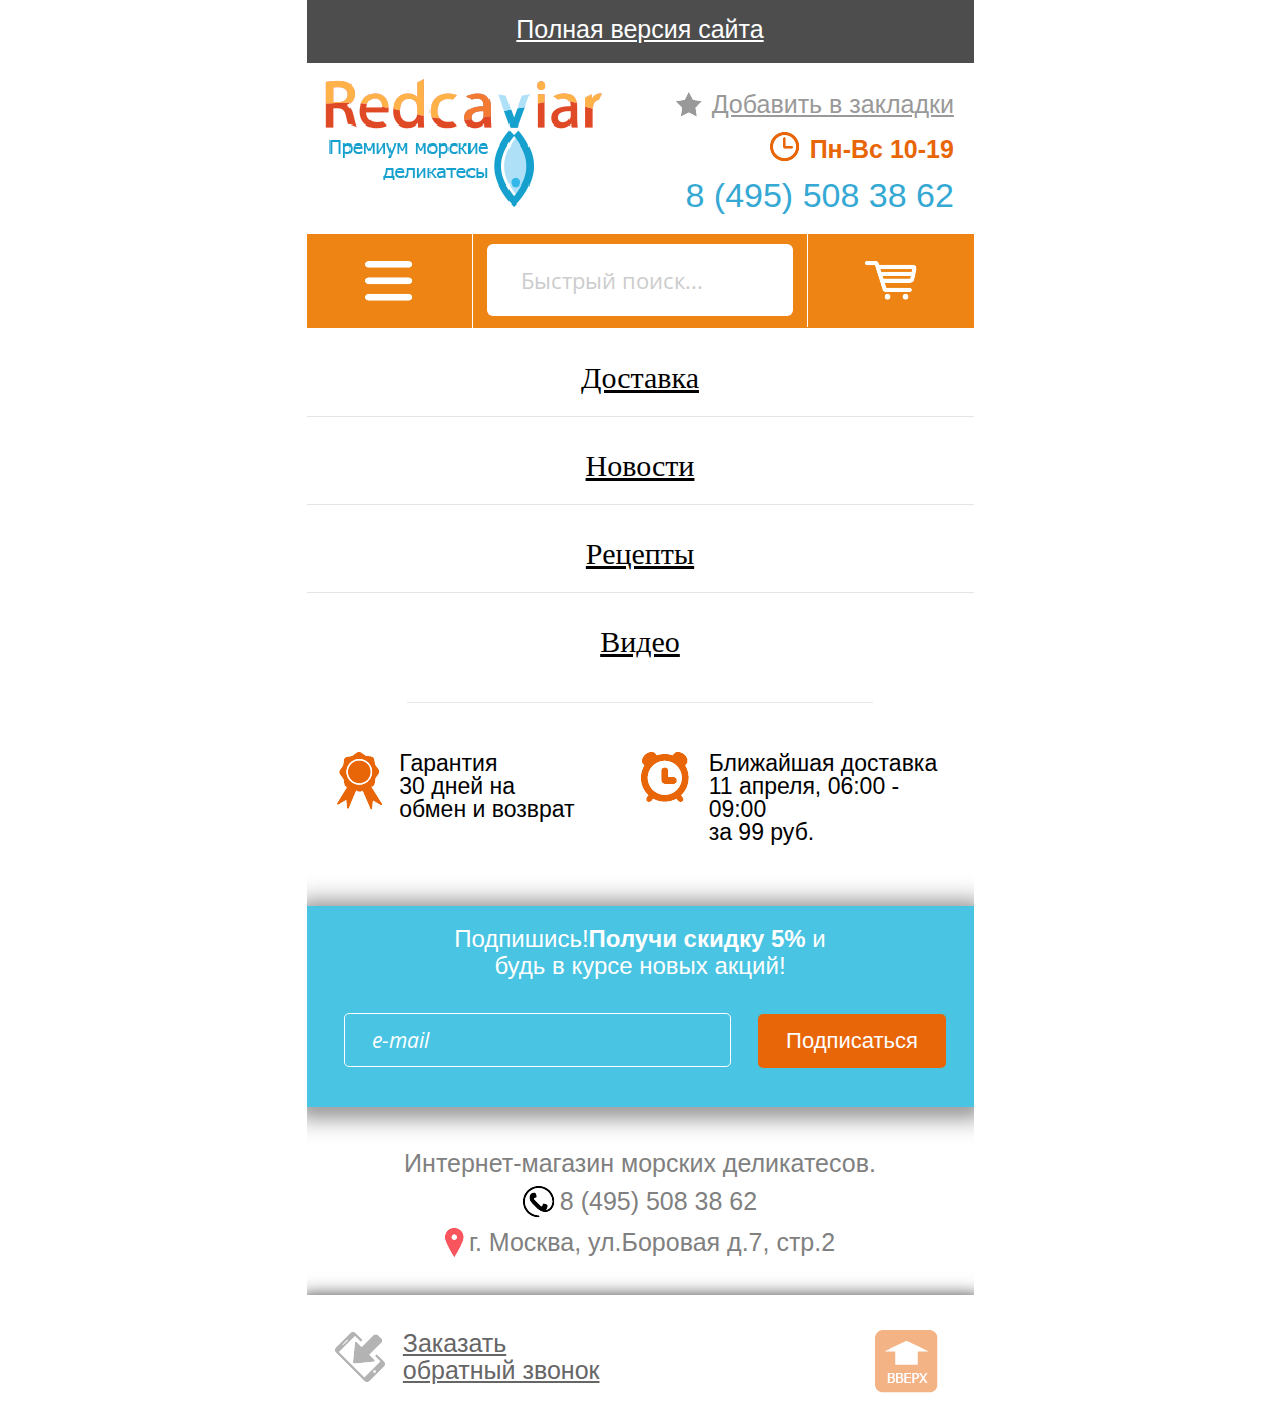
<file: index.html>
<!DOCTYPE html>
<html xmlns="http://www.w3.org/1999/xhtml">
<head>
    <meta http-equiv="Content-Type" content="text/html; charset=utf-8" />
    <meta name="description" content="" />
    <meta name="keywords" content="" />
    <meta name="viewport" content="width=device-width, initial-scale=1">
    <title></title>
    <link rel="stylesheet" type="text/css" href="css/reset.css" media="all" />
    <link rel="stylesheet" type="text/css" href="css/slick-theme.css" media="all" />
    <link rel="stylesheet" type="text/css" href="css/slick.css" media="all" />
    <link rel="stylesheet" type="text/css" href="css/style.css" media="all" />

    <link href='http://fonts.googleapis.com/css?family=Open+Sans:400italic,400,700&subset=cyrillic,latin' rel='stylesheet' type='text/css'>

    <script src="js/jquery-1.10.0.min.js" type="text/javascript"></script>

    <script src="js/selectivizr-min.js" type="text/javascript"></script>

    <link rel="stylesheet" type="text/css" href="css/jquery.znice.css" media="all" />
    <script src="js/jquery.validate.min.js" type="text/javascript"></script>
    <script src="js/jquery.znice.validate.js" type="text/javascript"></script>
    <script src="js/jquery.znice.js" type="text/javascript"></script>

    <link rel="stylesheet" type="text/css" href="fancybox/jquery.fancybox.css" media="all" />
    <script src="fancybox/jquery.fancybox.js" type="text/javascript"></script>

    <script src="js/slick.js" type="text/javascript"></script>
     <script src="js/scr.js" type="text/javascript"></script>

    <!--[if lt IE 9]>
        <script>
        document.createElement('header');
        document.createElement('nav');
        document.createElement('section');
        document.createElement('article');
        document.createElement('aside');
        document.createElement('footer');
        document.createElement('time');
        </script>
        <script src="js/pie.js" type="text/javascript"></script>
    <![endif]-->

    <!--[if lt IE 8]><script src="js/oldie/warning.js"></script><script>window.onload=function(){e("js/oldie/")}</script><![endif]-->
</head>
<body>
    <!---BEGIN HEADER -->
    <header class="header">
        <div class="mbox">
            <div class="header-wrap">
                <div class="header-full-version">
                    <a href="#">Полная версия сайта</a>
                </div>
                <div class="header-middle-row cfix">
                    <div class="header-middle-item">
                        <a href="#">
                            <img src="images/header-logo.png" alt="">
                        </a>
                    </div>
                    <div class="header-middle-item">
                        <div class="header-middle-item-top">
                            <a href="#" onclick="return add_favorite(this);">
                                <span><img src="images/header-star.png" alt=""></span>Добавить в закладки
                            </a>
                        </div>
                        <div class="header-middle-item-middle">
                            <span><img src="images/header-item-time.png" alt=""></span>Пн-Вс&nbsp;10-19
                        </div>
                        <div class="header-middle-item-bottom">
                            <a href="tel:84955083862">8&nbsp;(495)&nbsp;508&nbsp;38&nbsp;62</a>
                        </div>
                    </div>
                </div>
                <div class="header-menu">
                    <div class="header-menu-wrap">
                        <div class="header-menu-row cfix">
                            <div class="header-menu-button">
                                <a href="#">
                                    <img src="images/header-menu-butter.png" alt="">
                                </a>
                            </div>
                            <div class="header-menu-search">
                                <div class="header-menu-search-wrap">
                                    <input type="text" placeholder="Быстрый поиск...">
                                </div>
                            </div>
                            <div class="header-menu-cart">
                                <a href="#">
                                    <img src="images/header-menu-cart.png" height="39" width="52" alt="">
                                </a>
                            </div>
                        </div>
                        <div class="header-menu-main">
                            <div class="header-menu-main-wrap">
                                <ul>
                                    <li class="has-submenu">
                                        <a href="#">
                                            <span>Икра</span>
                                        </a>
                                        <ul class="sub-menu">
                                            <li><a href="#">Живая рыба</a></li>
                                            <li><a href="#">Живые раки</a></li>
                                            <li><a href="#">Краб</a></li>
                                            <li><a href="#">Лангустины</a></li>
                                            <li><a href="#">Омар</a></li>
                                            <li><a href="#">Омар</a></li>
                                            <li><a href="#">Омар</a></li>
                                            <li><a href="#">Омар</a></li>
                                            <li><a href="#">Омар</a></li>
                                            <li><a href="#">Омар</a></li>
                                            <li><a href="#">Омар</a></li>
                                            <li><a href="#">Омар</a></li>
                                        </ul>
                                    </li>
                                    <li class="has-submenu">
                                        <a href="#">
                                            <span>Рыба</span>
                                        </a>
                                        <ul class="sub-menu">
                                            <li><a href="#">2Живая рыба</a></li>
                                            <li><a href="#">2Живые раки</a></li>
                                            <li><a href="#">2Краб</a></li>
                                            <li><a href="#">2Лангустины</a></li>
                                            <li><a href="#">2Омар</a></li>
                                        </ul>
                                    </li>
                                    <li class="has-submenu">
                                        <a href="#">
                                            <span>Живая продукция</span>
                                        </a>
                                        <ul class="sub-menu">
                                            <li><a href="#">3Живая рыба</a></li>
                                            <li><a href="#">3Живые раки</a></li>
                                            <li><a href="#">3Краб</a></li>
                                            <li><a href="#">3Лангустины</a></li>
                                            <li><a href="#">3Омар</a></li>
                                        </ul>
                                    </li>
                                    <li class="has-submenu">
                                        <a href="#">
                                            <span>Морепродукты</span>
                                        </a>
                                        <ul class="sub-menu">
                                            <li><a href="#">4Живая рыба</a></li>
                                            <li><a href="#">4Живые раки</a></li>
                                            <li><a href="#">4Краб</a></li>
                                            <li><a href="#">4Лангустины</a></li>
                                            <li><a href="#">4Омар</a></li>
                                        </ul>
                                    </li>
                                    <li>
                                        <a href="#">
                                            <span>Экзотика</span>
                                        </a>
                                    </li>
                                    <li class="has-submenu">
                                        <a href="#">
                                            <span>Аксессуары</span>
                                        </a>
                                        <ul class="sub-menu">
                                            <li><a href="#">Живая рыба</a></li>
                                            <li><a href="#">Живые раки</a></li>
                                            <li><a href="#">Краб</a></li>
                                            <li><a href="#">Лангустины</a></li>
                                            <li><a href="#">Омар</a></li>
                                        </ul>
                                    </li>
                                    <li>
                                        <a href="#">
                                            <span>Подарочный набор</span>
                                        </a>
                                    </li>
                                </ul>
                            </div>
                        </div>
                    </div>
                </div>
            </div>
        </div>
    </header>
    <!---END HEADER -->
    <div class="main mbox">
        <div class="main-href">
            <ul>
                <li><a href="#"><span>Доставка</span></a></li>
                <li><a href="#"><span>Новости</span></a></li>
                <li><a href="#"><span>Рецепты</span></a></li>
                <li><a href="#"><span>Видео</span></a></li>
            </ul>
        </div>
        <div class="clear"></div>
    </div>
    <!---BEGIN FOOTER -->
    <footer class="footer">
        <div class="mbox">
            <div class="footer-wrap">
                <div class="footer-top-line"></div>
                <div class="footer-top-desc cfix">
                    <div class="footer-top-desc-item item-1">
                        <div class="footer-top-desc-item-img"><img src="images/footer-top-desc-item-1.png"  alt=""></div>
                        <div class="footer-top-desc-item-text">
                            <p><span>Гарантия</span></p>
                            <p>30 дней на</p>
                            <p>обмен и возврат</p>
                        </div>
                    </div>
                    <div class="footer-top-desc-item item-2">
                        <div class="footer-top-desc-item-img"><img src="images/footer-top-desc-item-2.png"  alt=""></div>
                        <div class="footer-top-desc-item-text">
                            <p>Ближайшая доставка</p>
                            <p>11 апреля, 06:00 - 09:00</p>
                            <p><span>за 99 руб.</span></p>
                        </div>
                    </div>
                </div>
                <div class="footer-letter-form">
                    <div class="footer-letter-form-wrap">
                        <div class="footer-letter-form-title">
                            Подпишись!<span>Получи скидку 5%</span>
                            и будь в курсе новых акций!
                        </div>
                        <div class="footer-letter-form-main cfix">
                            <form id="">
                                <div class="footer-letter-form-input">
                                    <input type="text" placeholder="e-mail">
                                </div>
                                <div class="footer-letter-form-submit">
                                    <input type="submit" value="Подписаться">
                                </div>
                            </form>
                        </div>
                    </div>
                </div>
                <div class="footer-text-bottom">
                    <div class="footer-text-bottom-item"><span>Интернет-магазин морских деликатесов.</span></div>
                    <div class="footer-text-bottom-item">
                        <img src="images/footer-text-bottom-item-1.png" alt=""><span>8 (495) 508 38 62 </span>
                    </div>
                    <div class="footer-text-bottom-item">
                        <img src="images/footer-text-bottom-item-2.png" alt=""><span>г. Москва, ул.Боровая д.7, стр.2  </span>
                    </div>
                </div>
                <div class="footer-last-button cfix">
                    <div class="footer-last-button-item">
                        <div class="footer-last-button-call">
                            <a href="#">
                                <img src="images/footer-last-button-item-1.png"  alt="">
                                <span>Заказать<br>
                                обратный звонок</span>
                            </a>
                        </div>
                    </div>
                    <div class="footer-last-button-item">
                        <div class="footer-last-button-up">
                            <a href="#">
                                <img src="images/button-up.png"  alt="">
                            </a>
                        </div>
                    </div>
                </div>
            </div>
        </div>
    </footer>
    <!---END FOOTER -->
</body>
</html>
</file>
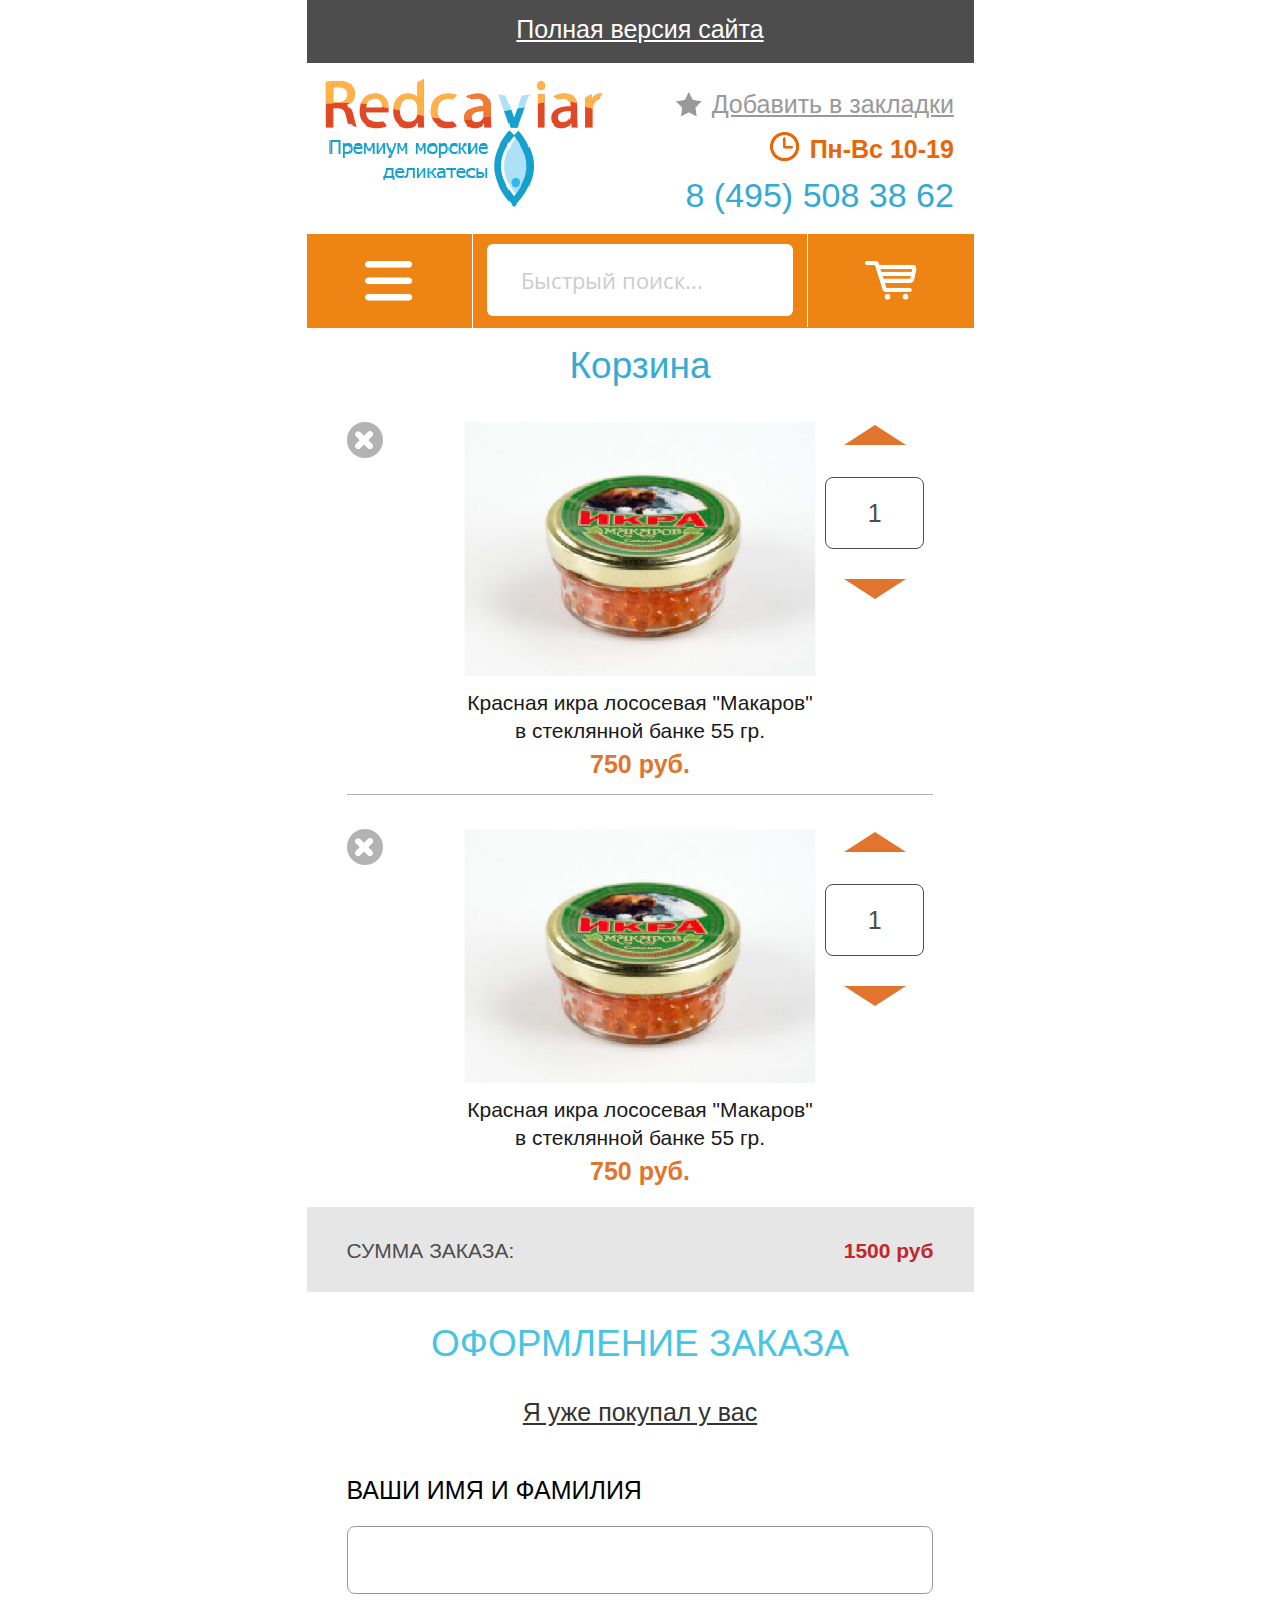
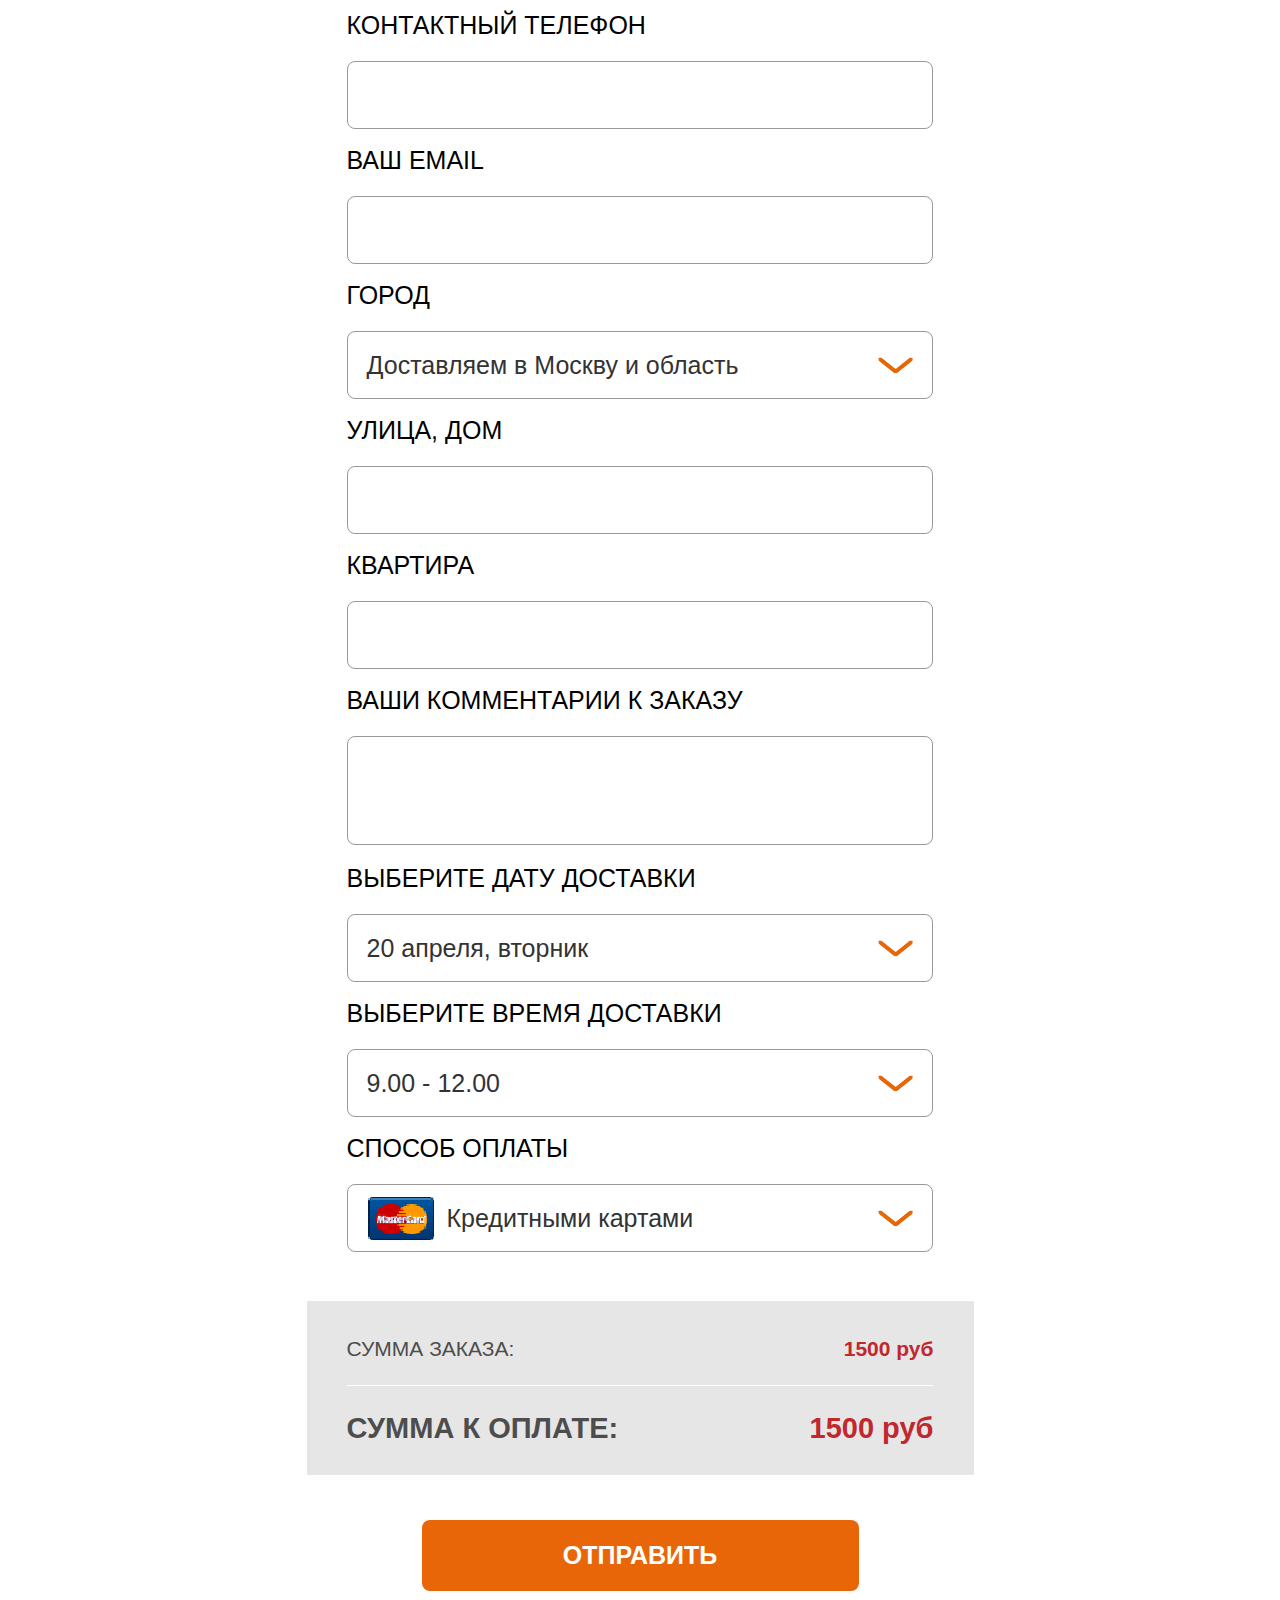
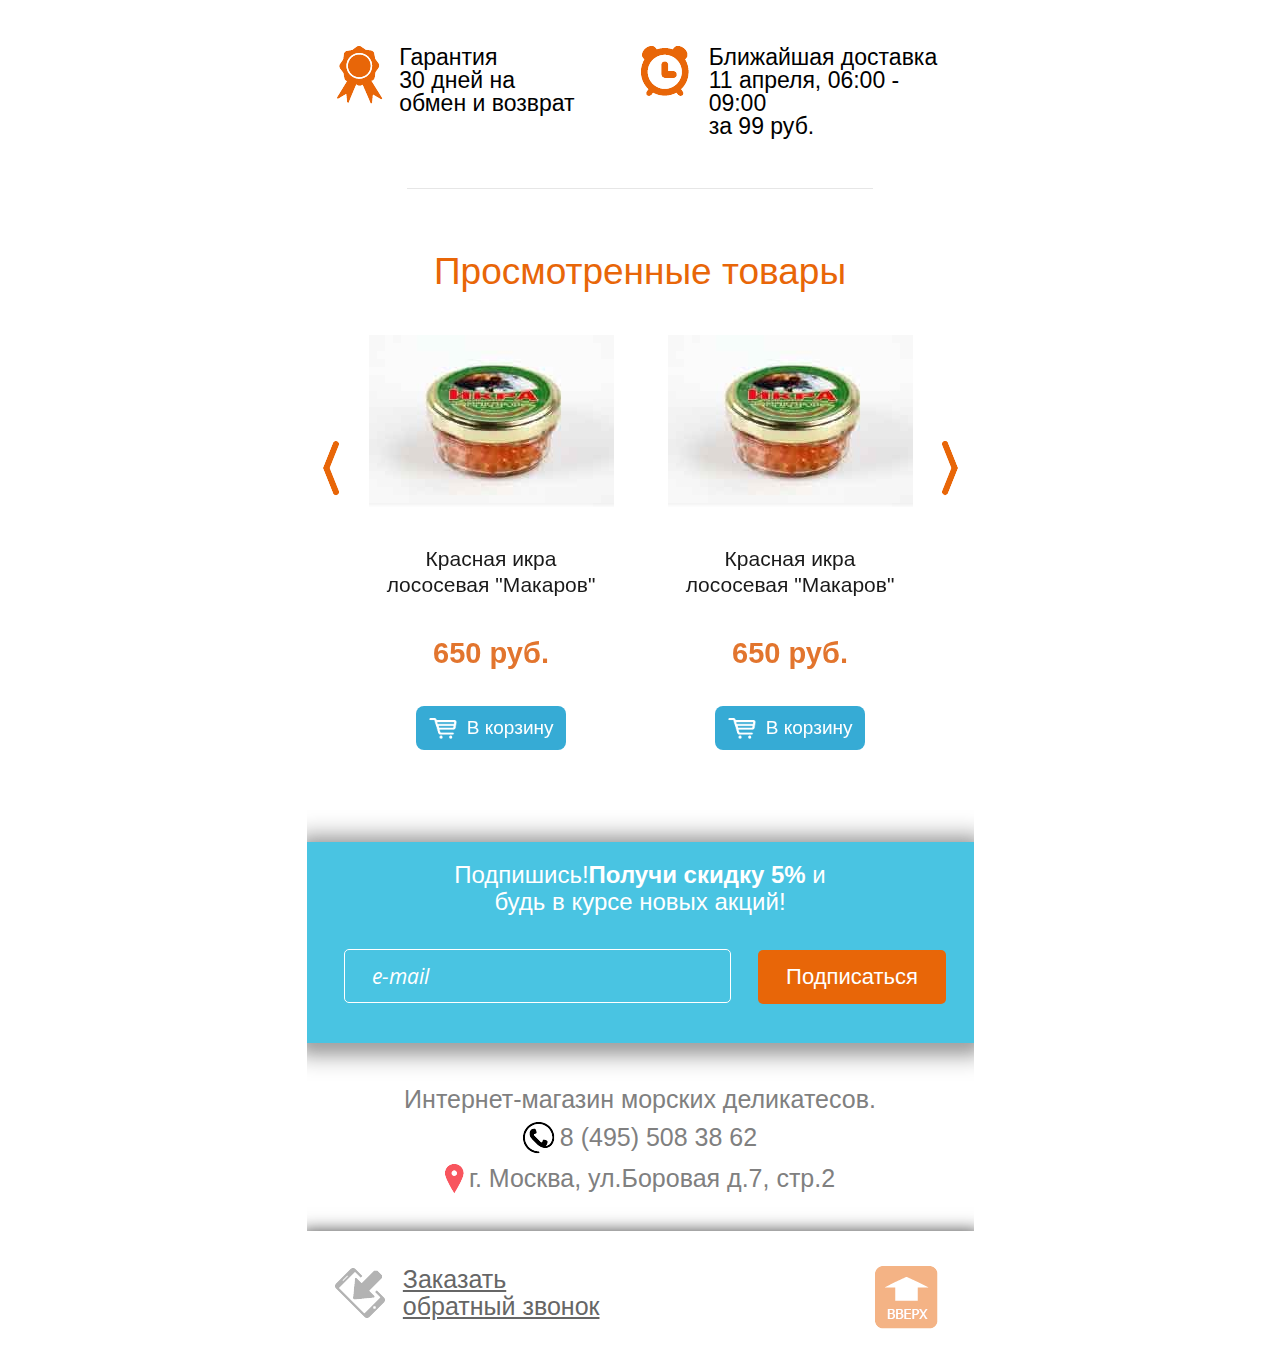
<file: bucket.html>
<!DOCTYPE html>
<html xmlns="http://www.w3.org/1999/xhtml">
<head>
    <meta http-equiv="Content-Type" content="text/html; charset=utf-8" />
    <meta name="description" content="" />
    <meta name="keywords" content="" />
    <meta name="viewport" content="width=device-width, initial-scale=1">
    <title></title>
    <link rel="stylesheet" type="text/css" href="css/reset.css" media="all" />
    <link rel="stylesheet" type="text/css" href="css/slick-theme.css" media="all" />
    <link rel="stylesheet" type="text/css" href="css/slick.css" media="all" />
    <link rel="stylesheet" type="text/css" href="css/style.css" media="all" />

    <link href='http://fonts.googleapis.com/css?family=Open+Sans:400italic,400,700&subset=cyrillic,latin' rel='stylesheet' type='text/css'>

    <script src="js/jquery-1.10.0.min.js" type="text/javascript"></script>

    <script src="js/selectivizr-min.js" type="text/javascript"></script>

    <link rel="stylesheet" type="text/css" href="css/jquery.znice.css" media="all" />
    <script src="js/jquery.validate.min.js" type="text/javascript"></script>
    <script src="js/jquery.znice.validate.js" type="text/javascript"></script>
    <script src="js/jquery.znice.js" type="text/javascript"></script>

    <link rel="stylesheet" type="text/css" href="fancybox/jquery.fancybox.css" media="all" />
    <script src="fancybox/jquery.fancybox.js" type="text/javascript"></script>

    <script src="js/slick.js" type="text/javascript"></script>
     <script src="js/scr.js" type="text/javascript"></script>

    <!--[if lt IE 9]>
        <script>
        document.createElement('header');
        document.createElement('nav');
        document.createElement('section');
        document.createElement('article');
        document.createElement('aside');
        document.createElement('footer');
        document.createElement('time');
        </script>
        <script src="js/pie.js" type="text/javascript"></script>
    <![endif]-->

    <!--[if lt IE 8]><script src="js/oldie/warning.js"></script><script>window.onload=function(){e("js/oldie/")}</script><![endif]-->
</head>
<body>
    <!---BEGIN HEADER -->
    <header class="header">
        <div class="mbox">
            <div class="header-wrap">
                <div class="header-full-version">
                    <a href="#">Полная версия сайта</a>
                </div>
                <div class="header-middle-row cfix">
                    <div class="header-middle-item">
                        <a href="#">
                            <img src="images/header-logo.png" alt="">
                        </a>
                    </div>
                    <div class="header-middle-item">
                        <div class="header-middle-item-top">
                            <a href="#" onclick="return add_favorite(this);">
                                <span><img src="images/header-star.png" alt=""></span>Добавить в закладки
                            </a>
                        </div>
                        <div class="header-middle-item-middle">
                            <span><img src="images/header-item-time.png" alt=""></span>Пн-Вс&nbsp;10-19
                        </div>
                        <div class="header-middle-item-bottom">
                            <a href="tel:84955083862">8&nbsp;(495)&nbsp;508&nbsp;38&nbsp;62</a>
                        </div>
                    </div>
                </div>
                <div class="header-menu">
                    <div class="header-menu-wrap">
                        <div class="header-menu-row cfix">
                            <div class="header-menu-button">
                                <a href="#">
                                    <img src="images/header-menu-butter.png" alt="">
                                </a>
                            </div>
                            <div class="header-menu-search">
                                <div class="header-menu-search-wrap">
                                    <input type="text" placeholder="Быстрый поиск...">
                                </div>
                            </div>
                            <div class="header-menu-cart">
                                <a href="#">
                                    <img src="images/header-menu-cart.png" height="39" width="52" alt="">
                                </a>
                            </div>
                        </div>
                        <div class="header-menu-main">
                            <div class="header-menu-main-wrap">
                                <ul>
                                    <li class="has-submenu">
                                        <a href="#">
                                            <span>Икра</span>
                                        </a>
                                        <ul class="sub-menu">
                                            <li><a href="#">Живая рыба</a></li>
                                            <li><a href="#">Живые раки</a></li>
                                            <li><a href="#">Краб</a></li>
                                            <li><a href="#">Лангустины</a></li>
                                            <li><a href="#">Омар</a></li>
                                            <li><a href="#">Омар</a></li>
                                            <li><a href="#">Омар</a></li>
                                            <li><a href="#">Омар</a></li>
                                            <li><a href="#">Омар</a></li>
                                            <li><a href="#">Омар</a></li>
                                            <li><a href="#">Омар</a></li>
                                            <li><a href="#">Омар</a></li>
                                        </ul>
                                    </li>
                                    <li class="has-submenu">
                                        <a href="#">
                                            <span>Рыба</span>
                                        </a>
                                        <ul class="sub-menu">
                                            <li><a href="#">2Живая рыба</a></li>
                                            <li><a href="#">2Живые раки</a></li>
                                            <li><a href="#">2Краб</a></li>
                                            <li><a href="#">2Лангустины</a></li>
                                            <li><a href="#">2Омар</a></li>
                                        </ul>
                                    </li>
                                    <li class="has-submenu">
                                        <a href="#">
                                            <span>Живая продукция</span>
                                        </a>
                                        <ul class="sub-menu">
                                            <li><a href="#">3Живая рыба</a></li>
                                            <li><a href="#">3Живые раки</a></li>
                                            <li><a href="#">3Краб</a></li>
                                            <li><a href="#">3Лангустины</a></li>
                                            <li><a href="#">3Омар</a></li>
                                        </ul>
                                    </li>
                                    <li class="has-submenu">
                                        <a href="#">
                                            <span>Морепродукты</span>
                                        </a>
                                        <ul class="sub-menu">
                                            <li><a href="#">4Живая рыба</a></li>
                                            <li><a href="#">4Живые раки</a></li>
                                            <li><a href="#">4Краб</a></li>
                                            <li><a href="#">4Лангустины</a></li>
                                            <li><a href="#">4Омар</a></li>
                                        </ul>
                                    </li>
                                    <li>
                                        <a href="#">
                                            <span>Экзотика</span>
                                        </a>
                                    </li>
                                    <li class="has-submenu">
                                        <a href="#">
                                            <span>Аксессуары</span>
                                        </a>
                                        <ul class="sub-menu">
                                            <li><a href="#">Живая рыба</a></li>
                                            <li><a href="#">Живые раки</a></li>
                                            <li><a href="#">Краб</a></li>
                                            <li><a href="#">Лангустины</a></li>
                                            <li><a href="#">Омар</a></li>
                                        </ul>
                                    </li>
                                    <li>
                                        <a href="#">
                                            <span>Подарочный набор</span>
                                        </a>
                                    </li>
                                </ul>
                            </div>
                        </div>
                    </div>
                </div>
            </div>
        </div>
    </header>
    <!---END HEADER -->
    <div class="main bucket">
        <div class="bucket-wrap">
            <div class="bucket-title">Корзина</div>
            <div class="bucket-item-wrap">
                <div class="mbox">
                    <div class="bucket-item cfix">
                        <div class="close-col">
                            <span class="close-icon"></span>
                        </div>
                        <div class="item-col">
                            <div class="bucket-item-img"><img src="images/carousel-img.jpg" alt="" /></div>
                            <div class="bucket-item-title">
                                <a href="#">Красная икра лососевая "Макаров" в стеклянной банке 55 гр.</a>
                            </div>
                            <div class="bucket-price"><span class="price-span">750</span> руб.</div>
                        </div>
                        <div class="input-col">
                            <div class="numerical-input">
                                <span class="input-plus"></span>
                                <input type="text" value="1" data-max="100" />
                                <span class="input-minus"></span>
                            </div>
                        </div>
                    </div>
                    <div class="bucket-item cfix">
                        <div class="close-col">
                            <span class="close-icon"></span>
                        </div>
                        <div class="item-col">
                            <div class="bucket-item-img"><img src="images/carousel-img.jpg" alt="" /></div>
                            <div class="bucket-item-title">
                                <a href="#">Красная икра лососевая "Макаров" в стеклянной банке 55 гр.</a>
                            </div>
                            <div class="bucket-price"><span class="price-span">750</span> руб.</div>
                        </div>
                        <div class="input-col">
                            <div class="numerical-input">
                                <span class="input-plus"></span>
                                <input type="text" value="1" data-max="100" />
                                <span class="input-minus"></span>
                            </div>
                        </div>
                    </div>
                </div>
            </div>
            <div class="bucket-sum">
                <div class="mbox">
                    <div class="purchase-sum-to-buy cfix">
                        <span class="purchase-sum-text">СУММА ЗАКАЗА:</span>
                        <span class="purchase-sum-value">1000 руб</span>
                    </div>
                </div>
            </div>
        </div>
        <div class="mbox">
            <div class="purchase-title">Оформление заказа</div>
            <div class="purchase-link">
                <a href="#">Я уже покупал у вас</a>
            </div>
        </div>
        <div class="purchase-form-wrap">
            <form>
                <div class="purchase-inputs">
                    <div class="mbox">
                        <div class="form-item-wrap">
                            <div class="form-item-title">ВАШИ ИМЯ И ФАМИЛИЯ</div>
                            <div class="form-item">
                                <input type="text" />
                            </div>
                        </div>
                        <div class="form-item-wrap">
                            <div class="form-item-title">КОНТАКТНЫЙ ТЕЛЕФОН</div>
                            <div class="form-item">
                                <input type="text" class="num-input" />
                            </div>
                        </div>
                        <div class="form-item-wrap">
                            <div class="form-item-title">ВАШ EMAIL</div>
                            <div class="form-item">
                                <input type="email" />
                            </div>
                        </div>
                        <div class="form-item-wrap">
                            <div class="form-item-title">ГОРОД</div>
                            <div class="form-item zNice">
                                <select>
                                    <option>Доставляем в Москву и область</option>
                                    <option>Ленинград</option>
                                    <option>Архангельск</option>
                                </select>
                            </div>
                        </div>
                        <div class="form-item-wrap">
                            <div class="form-item-title">УЛИЦА, ДОМ</div>
                            <div class="form-item">
                                <input type="text" class="num-input" />
                            </div>
                        </div>
                        <div class="form-item-wrap">
                            <div class="form-item-title">КВАРТИРА</div>
                            <div class="form-item">
                                <input type="text" class="num-input" />
                            </div>
                        </div>
                        <div class="form-item-wrap">
                            <div class="form-item-title">ВАШИ КОММЕНТАРИИ К ЗАКАЗУ</div>
                            <div class="form-item">
                                <textarea rows="3"></textarea>
                            </div>
                        </div>
                        <div class="form-item-wrap">
                            <div class="form-item-title">ВЫБЕРИТЕ ДАТУ ДОСТАВКИ</div>
                            <div class="form-item zNice">
                                <select>
                                    <option>20 апреля, вторник</option>
                                    <option>21 апреля, среда</option>
                                    <option>22 апреля, четверг</option>
                                </select>
                            </div>
                        </div>
                        <div class="form-item-wrap">
                            <div class="form-item-title">ВЫБЕРИТЕ ВРЕМЯ ДОСТАВКИ</div>
                            <div class="form-item zNice">
                                <select>
                                    <option>9.00 - 12.00</option>
                                    <option>12.00 - 15.00</option>
                                    <option>15.00 - 18.00</option>
                                </select>
                            </div>
                        </div>
                        <div class="form-item-wrap">
                            <div class="form-item-title">СПОСОБ ОПЛАТЫ</div>
                            <div class="form-item zNice">
                                <select>
                                    <option data-image="images/card.png">Кредитными картами</option>
                                    <option data-image="images/card.png">Наличными</option>
                                    <option data-image="images/card.png">Другой способ</option>
                                </select>
                            </div>
                        </div>
                    </div>
                </div>
                <div class="purchase-cost">
                    <div class="mbox">
                        <div class="purchase-sum-to-buy cfix">
                            <span class="purchase-sum-text">СУММА ЗАКАЗА:</span>
                            <span class="purchase-sum-value">1000 руб</span>
                        </div>
                        <div class="purchase-sum-to-pay cfix">
                            <span class="purchase-sum-text">СУММА К ОПЛАТЕ:</span>
                            <span class="purchase-sum-value">1000 руб</span>
                        </div>
                    </div>
                </div>
                <div class="purchase-submit">
                    <div class="mbox">
                        <input type="submit" class="button" value="Отправить" />
                    </div>
                </div>
            </form>
            <div class="footer-top-desc cfix">
                <div class="footer-top-desc-item item-1">
                    <div class="footer-top-desc-item-img"><img src="images/footer-top-desc-item-1.png"  alt=""></div>
                    <div class="footer-top-desc-item-text">
                        <p><span>Гарантия</span></p>
                        <p>30 дней на</p>
                        <p>обмен и возврат</p>
                    </div>
                </div>
                <div class="footer-top-desc-item item-2">
                    <div class="footer-top-desc-item-img"><img src="images/footer-top-desc-item-2.png"  alt=""></div>
                    <div class="footer-top-desc-item-text">
                        <p>Ближайшая доставка</p>
                        <p>11 апреля, 06:00 - 09:00</p>
                        <p><span>за 99 руб.</span></p>
                    </div>
                </div>
            </div>
        </div>
    </div>
    <!---BEGIN FOOTER -->
    <footer class="footer">
        <div class="mbox">
            <div class="footer-wrap">
                <div class="footer-top-line"></div>

                <div class="footer-visited-tovars">
                    <div class="visited-tovars-wrap">
                        <div class="visited-tovars-title">Просмотренные товары</div>
                        <div class="carousel" data-show="2" data-dots="false">
                            <div class="carousel-item">
                                <div class="category-item-img">
                                    <a href="#">
                                        <img src="images/footer-visited-tovars-img.jpg" alt="" />
                                    </a>
                                </div>
                                <div class="category-item-title">
                                    <a href="#">Красная икра лососевая "Макаров"</a>
                                </div>
                                <div class="category-item-price">650 руб.</div>
                                <div class="category-item-in-bucket">
                                    <a href="" class="button blue-button">
                                        <span class="carousel-button-img"></span>
                                        <span class="carousel-button-text">В корзину</span>
                                    </a>
                                </div>
                            </div>
                            <div class="carousel-item">
                              <div class="category-item-img">
                                  <a href="#">
                                      <img src="images/footer-visited-tovars-img.jpg" alt="" />
                                  </a>
                              </div>
                              <div class="category-item-title">
                                  <a href="#">Красная икра лососевая "Макаров"</a>
                              </div>
                              <div class="category-item-price">650 руб.</div>
                              <div class="category-item-in-bucket">
                                  <a href="" class="button blue-button">
                                      <span class="carousel-button-img"></span>
                                      <span class="carousel-button-text">В корзину</span>
                                  </a>
                              </div>
                            </div>
                            <div class="carousel-item">
                              <div class="category-item-img">
                                  <a href="#">
                                      <img src="images/footer-visited-tovars-img.jpg" alt="" />
                                  </a>
                              </div>
                              <div class="category-item-title">
                                  <a href="#">Красная икра лососевая "Макаров"</a>
                              </div>
                              <div class="category-item-price">650 руб.</div>
                              <div class="category-item-in-bucket">
                                  <a href="" class="button blue-button">
                                      <span class="carousel-button-img"></span>
                                      <span class="carousel-button-text">В корзину</span>
                                  </a>
                              </div>
                            </div>
                        </div>
                    </div>
                </div>
                <div class="footer-letter-form">
                    <div class="footer-letter-form-wrap">
                        <div class="footer-letter-form-title">
                            Подпишись!<span>Получи скидку 5%</span>
                            и будь в курсе новых акций!
                        </div>
                        <div class="footer-letter-form-main cfix">
                            <form id="">
                                <div class="footer-letter-form-input">
                                    <input type="text" placeholder="e-mail">
                                </div>
                                <div class="footer-letter-form-submit">
                                    <input type="submit" value="Подписаться">
                                </div>
                            </form>
                        </div>
                    </div>
                </div>
                <div class="footer-text-bottom">
                    <div class="footer-text-bottom-item"><span>Интернет-магазин морских деликатесов.</span></div>
                    <div class="footer-text-bottom-item">
                        <img src="images/footer-text-bottom-item-1.png" alt=""><span>8 (495) 508 38 62 </span>
                    </div>
                    <div class="footer-text-bottom-item">
                        <img src="images/footer-text-bottom-item-2.png" alt=""><span>г. Москва, ул.Боровая д.7, стр.2  </span>
                    </div>
                </div>
                <div class="footer-last-button cfix">
                    <div class="footer-last-button-item">
                        <div class="footer-last-button-call">
                            <a href="#">
                                <img src="images/footer-last-button-item-1.png"  alt="">
                                <span>Заказать<br>
                                обратный звонок</span>
                            </a>
                        </div>
                    </div>
                    <div class="footer-last-button-item">
                        <div class="footer-last-button-up">
                            <a href="#">
                                <img src="images/button-up.png"  alt="">
                            </a>
                        </div>
                    </div>
                </div>
            </div>
        </div>
    </footer>
    <!---END FOOTER -->
</body>
</html>
</file>
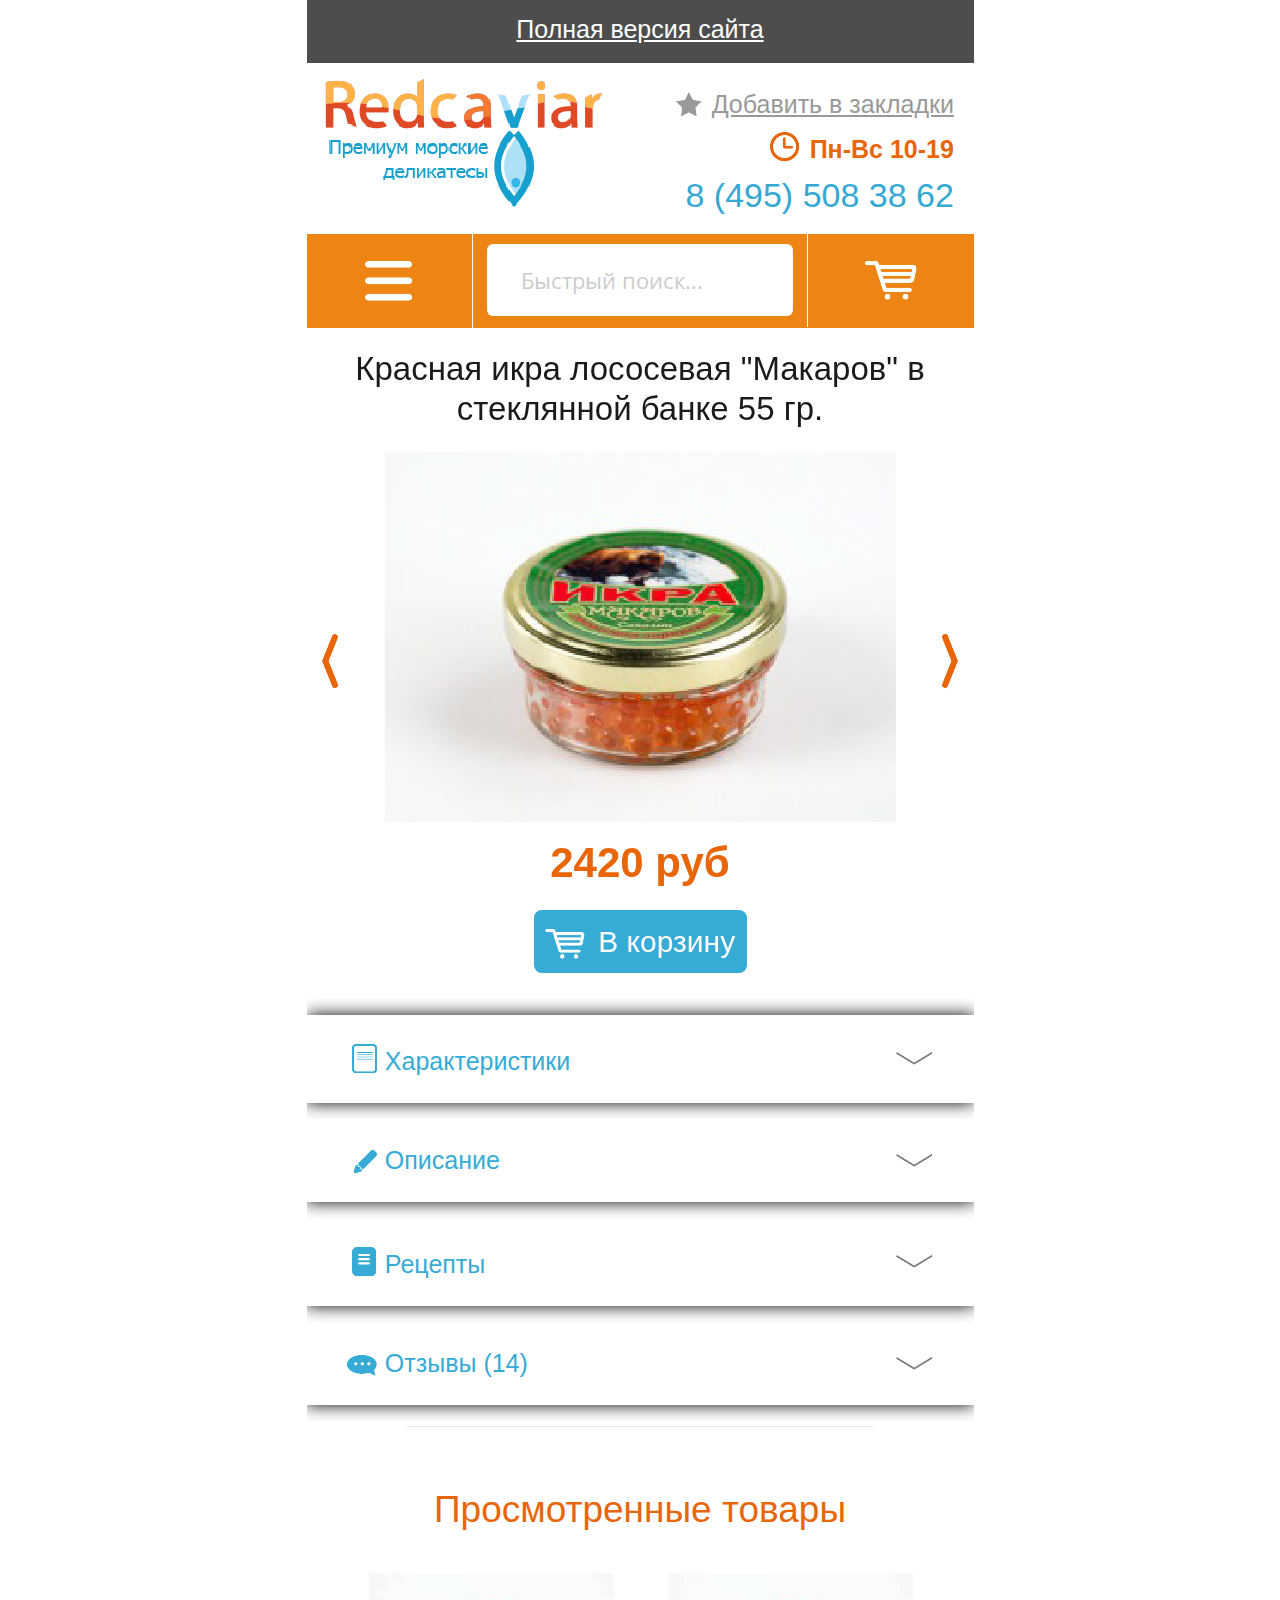
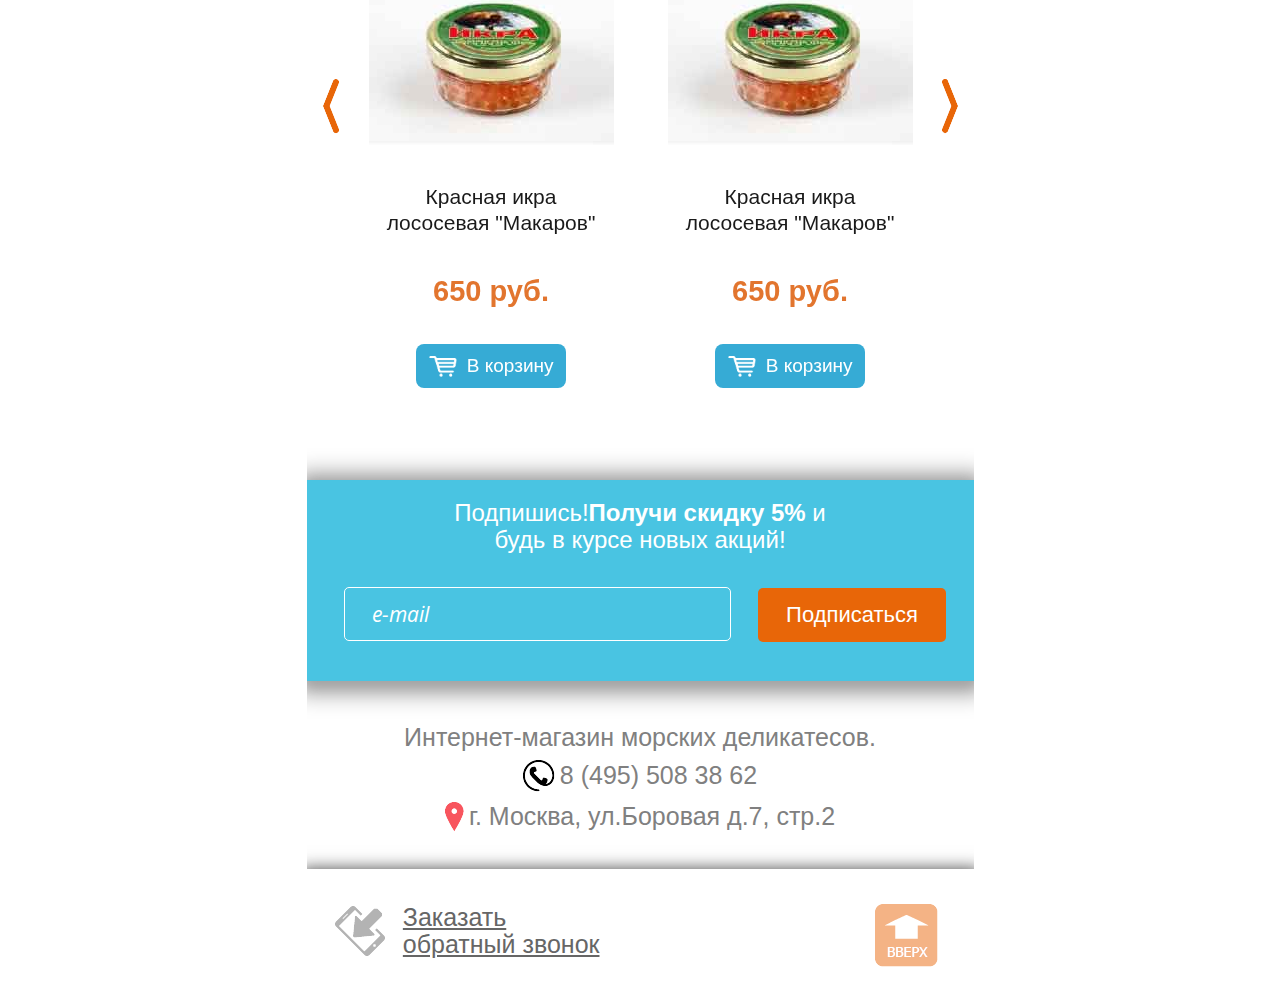
<file: card.html>
<!DOCTYPE html>
<html xmlns="http://www.w3.org/1999/xhtml">
<head>
    <meta http-equiv="Content-Type" content="text/html; charset=utf-8" />
    <meta name="description" content="" />
    <meta name="keywords" content="" />
    <meta name="viewport" content="width=device-width, initial-scale=1">
    <title></title>
    <link rel="stylesheet" type="text/css" href="css/reset.css" media="all" />
    <link rel="stylesheet" type="text/css" href="css/slick-theme.css" media="all" />
    <link rel="stylesheet" type="text/css" href="css/slick.css" media="all" />
    <link rel="stylesheet" type="text/css" href="css/style.css" media="all" />

    <link href='http://fonts.googleapis.com/css?family=Open+Sans:400italic,400,700&subset=cyrillic,latin' rel='stylesheet' type='text/css'>

    <script src="js/jquery-1.10.0.min.js" type="text/javascript"></script>

    <script src="js/selectivizr-min.js" type="text/javascript"></script>

    <link rel="stylesheet" type="text/css" href="css/jquery.znice.css" media="all" />
    <script src="js/jquery.validate.min.js" type="text/javascript"></script>
    <script src="js/jquery.znice.validate.js" type="text/javascript"></script>
    <script src="js/jquery.znice.js" type="text/javascript"></script>

    <link rel="stylesheet" type="text/css" href="fancybox/jquery.fancybox.css" media="all" />
    <script src="fancybox/jquery.fancybox.js" type="text/javascript"></script>

    <script src="js/slick.js" type="text/javascript"></script>
     <script src="js/scr.js" type="text/javascript"></script>

    <!--[if lt IE 9]>
        <script>
        document.createElement('header');
        document.createElement('nav');
        document.createElement('section');
        document.createElement('article');
        document.createElement('aside');
        document.createElement('footer');
        document.createElement('time');
        </script>
        <script src="js/pie.js" type="text/javascript"></script>
    <![endif]-->

    <!--[if lt IE 8]><script src="js/oldie/warning.js"></script><script>window.onload=function(){e("js/oldie/")}</script><![endif]-->
</head>
<body>
    <!---BEGIN HEADER -->
    <header class="header">
        <div class="mbox">
            <div class="header-wrap">
                <div class="header-full-version">
                    <a href="#">Полная версия сайта</a>
                </div>
                <div class="header-middle-row cfix">
                    <div class="header-middle-item">
                        <a href="#">
                            <img src="images/header-logo.png" alt="">
                        </a>
                    </div>
                    <div class="header-middle-item">
                        <div class="header-middle-item-top">
                            <a href="#" onclick="return add_favorite(this);">
                                <span><img src="images/header-star.png" alt=""></span>Добавить в закладки
                            </a>
                        </div>
                        <div class="header-middle-item-middle">
                            <span><img src="images/header-item-time.png" alt=""></span>Пн-Вс&nbsp;10-19
                        </div>
                        <div class="header-middle-item-bottom">
                            <a href="tel:84955083862">8&nbsp;(495)&nbsp;508&nbsp;38&nbsp;62</a>
                        </div>
                    </div>
                </div>
                <div class="header-menu">
                    <div class="header-menu-wrap">
                        <div class="header-menu-row cfix">
                            <div class="header-menu-button">
                                <a href="#">
                                    <img src="images/header-menu-butter.png" alt="">
                                </a>
                            </div>
                            <div class="header-menu-search">
                                <div class="header-menu-search-wrap">
                                    <input type="text" placeholder="Быстрый поиск...">
                                </div>
                            </div>
                            <div class="header-menu-cart">
                                <a href="#">
                                    <img src="images/header-menu-cart.png" height="39" width="52" alt="">
                                </a>
                            </div>
                        </div>
                        <div class="header-menu-main">
                            <div class="header-menu-main-wrap">
                                <ul>
                                    <li class="has-submenu">
                                        <a href="#">
                                            <span>Икра</span>
                                        </a>
                                        <ul class="sub-menu">
                                            <li><a href="#">Живая рыба</a></li>
                                            <li><a href="#">Живые раки</a></li>
                                            <li><a href="#">Краб</a></li>
                                            <li><a href="#">Лангустины</a></li>
                                            <li><a href="#">Омар</a></li>
                                            <li><a href="#">Омар</a></li>
                                            <li><a href="#">Омар</a></li>
                                            <li><a href="#">Омар</a></li>
                                            <li><a href="#">Омар</a></li>
                                            <li><a href="#">Омар</a></li>
                                            <li><a href="#">Омар</a></li>
                                            <li><a href="#">Омар</a></li>
                                        </ul>
                                    </li>
                                    <li class="has-submenu">
                                        <a href="#">
                                            <span>Рыба</span>
                                        </a>
                                        <ul class="sub-menu">
                                            <li><a href="#">2Живая рыба</a></li>
                                            <li><a href="#">2Живые раки</a></li>
                                            <li><a href="#">2Краб</a></li>
                                            <li><a href="#">2Лангустины</a></li>
                                            <li><a href="#">2Омар</a></li>
                                        </ul>
                                    </li>
                                    <li class="has-submenu">
                                        <a href="#">
                                            <span>Живая продукция</span>
                                        </a>
                                        <ul class="sub-menu">
                                            <li><a href="#">3Живая рыба</a></li>
                                            <li><a href="#">3Живые раки</a></li>
                                            <li><a href="#">3Краб</a></li>
                                            <li><a href="#">3Лангустины</a></li>
                                            <li><a href="#">3Омар</a></li>
                                        </ul>
                                    </li>
                                    <li class="has-submenu">
                                        <a href="#">
                                            <span>Морепродукты</span>
                                        </a>
                                        <ul class="sub-menu">
                                            <li><a href="#">4Живая рыба</a></li>
                                            <li><a href="#">4Живые раки</a></li>
                                            <li><a href="#">4Краб</a></li>
                                            <li><a href="#">4Лангустины</a></li>
                                            <li><a href="#">4Омар</a></li>
                                        </ul>
                                    </li>
                                    <li>
                                        <a href="#">
                                            <span>Экзотика</span>
                                        </a>
                                    </li>
                                    <li class="has-submenu">
                                        <a href="#">
                                            <span>Аксессуары</span>
                                        </a>
                                        <ul class="sub-menu">
                                            <li><a href="#">Живая рыба</a></li>
                                            <li><a href="#">Живые раки</a></li>
                                            <li><a href="#">Краб</a></li>
                                            <li><a href="#">Лангустины</a></li>
                                            <li><a href="#">Омар</a></li>
                                        </ul>
                                    </li>
                                    <li>
                                        <a href="#">
                                            <span>Подарочный набор</span>
                                        </a>
                                    </li>
                                </ul>
                            </div>
                        </div>
                    </div>
                </div>
            </div>
        </div>
    </header>
    <!---END HEADER -->
    <div class="main card">
        <div class="carousel-wrap">
            <div class="mbox">
                <div class="carousel" data-show="1" data-dots=false>
                    <div class="carousel-item">
                        <div class="carousel-title">Красная икра лососевая "Макаров" в стеклянной банке 55 гр.</div>
                        <div class="carousel-img"><img src="images/carousel-img.jpg" alt=""></div>
                        <div class="carousel-price">2420 руб</div>
                        <div class="carousel-button">
                        <a href="#" class="button blue-button">
                            <span class="carousel-button-img"></span>
                            <span class="carousel-button-text">В корзину</span>
                        </a>
                        </div>
                    </div>
                    <div class="carousel-item">
                        <div class="carousel-title">Красная икра лососевая "Макаров" в стеклянной банке 55 гр.</div>
                        <div class="carousel-img"><img src="images/carousel-img.jpg" alt=""></div>
                        <div class="carousel-price">2420 руб</div>
                        <div class="carousel-button">
                        <a href="#" class="button blue-button">
                            <span class="carousel-button-img"></span>
                            <span class="carousel-button-text">В корзину</span>
                        </a>
                        </div>
                    </div>
                </div>
            </div>
        </div>
        <div class="acordion-wrap">
            <div class="acordion-item">
                <div class="acrodion-link">
                    <div class="mbox">
                        <div class="acordion-link-text">
                            <span class="acordion-link-img">
                                <img src="images/acordion-link-img1.png" alt="" />
                            </span>
                            <span class="acordion-link-text-info">Характеристики</span>
                        </div>
                        <span class="acordion-icon"></span>
                    </div>
                </div>
                <div class="acordion-content">
                    <div class="mbox">
                        <div class="card-params-wrap">
                            <div class="card-param cfix">
                                <span class="card-param-key">Место добычи:</span>
                                <span class="card-param-value">регион “Мурманск”</span>
                            </div>
                            <div class="card-param cfix">
                                <span class="card-param-key">Упаковка:</span>
                                <span class="card-param-value">штучный товар</span>
                            </div>
                            <div class="card-param cfix">
                                <span class="card-param-key">Штук в упаковке:</span>
                                <span class="card-param-value">8 штук.</span>
                            </div>
                        </div>
                    </div>
                </div>
            </div>
            <div class="acordion-item">
                <div class="acrodion-link">
                    <div class="mbox">
                        <div class="acordion-link-text">
                            <span class="acordion-link-img">
                                <img src="images/acordion-link-img2.png" alt="" />
                            </span>
                            <span class="acordion-link-text-info">Описание</span>
                        </div>
                        <span class="acordion-icon"></span>
                    </div>
                </div>
                <div class="acordion-content">
                    <div class="mbox">
                        <div class="card-description">
                            Краткое описание
                        </div>
                    </div>
                </div>
            </div>
            <div class="acordion-item">
                <div class="acrodion-link">
                    <div class="mbox">
                        <div class="acordion-link-text">
                            <span class="acordion-link-img">
                                <img src="images/acordion-link-img3.png" alt="" />
                            </span>
                            <span class="acordion-link-text-info">Рецепты</span>
                        </div>
                        <span class="acordion-icon"></span>
                    </div>
                </div>
                <div class="acordion-content">
                    <div class="mbox">
                        <div class="card-recepts">
                            Краткий рецепт
                        </div>
                    </div>
                </div>
            </div>
            <div class="acordion-item">
                <div class="acrodion-link">
                    <div class="mbox">
                        <div class="acordion-link-text">
                            <span class="acordion-link-img">
                                <img src="images/acordion-link-img4.png" alt="" />
                            </span>
                            <span class="acordion-link-text-info">Отзывы (14)</span>
                        </div>
                        <span class="acordion-icon"></span>
                    </div>
                </div>
                <div class="acordion-content">
                    <div class="mbox">
                        <div class="card-rewiews">
                            <div class="card-rewiew-item">
                                Краткий отзыв 1
                            </div>
                            <div class="card-rewiew-item">
                                Краткий отзыв 2
                            </div>
                        </div>
                    </div>
                </div>
            </div>
        </div>
    </div>
    <!---BEGIN FOOTER -->
    <footer class="footer">
        <div class="mbox">
            <div class="footer-wrap">
                <div class="footer-top-line"></div>

                <div class="footer-visited-tovars">
                    <div class="visited-tovars-wrap">
                        <div class="visited-tovars-title">Просмотренные товары</div>
                        <div class="carousel" data-show="2" data-dots="false">
                            <div class="carousel-item">
                                <div class="category-item-img">
                                    <a href="#">
                                        <img src="images/footer-visited-tovars-img.jpg" alt="" />
                                    </a>
                                </div>
                                <div class="category-item-title">
                                    <a href="#">Красная икра лососевая "Макаров"</a>
                                </div>
                                <div class="category-item-price">650 руб.</div>
                                <div class="category-item-in-bucket">
                                    <a href="" class="button blue-button">
                                        <span class="carousel-button-img"></span>
                                        <span class="carousel-button-text">В корзину</span>
                                    </a>
                                </div>
                            </div>
                            <div class="carousel-item">
                              <div class="category-item-img">
                                  <a href="#">
                                      <img src="images/footer-visited-tovars-img.jpg" alt="" />
                                  </a>
                              </div>
                              <div class="category-item-title">
                                  <a href="#">Красная икра лососевая "Макаров"</a>
                              </div>
                              <div class="category-item-price">650 руб.</div>
                              <div class="category-item-in-bucket">
                                  <a href="" class="button blue-button">
                                      <span class="carousel-button-img"></span>
                                      <span class="carousel-button-text">В корзину</span>
                                  </a>
                              </div>
                            </div>
                            <div class="carousel-item">
                              <div class="category-item-img">
                                  <a href="#">
                                      <img src="images/footer-visited-tovars-img.jpg" alt="" />
                                  </a>
                              </div>
                              <div class="category-item-title">
                                  <a href="#">Красная икра лососевая "Макаров"</a>
                              </div>
                              <div class="category-item-price">650 руб.</div>
                              <div class="category-item-in-bucket">
                                  <a href="" class="button blue-button">
                                      <span class="carousel-button-img"></span>
                                      <span class="carousel-button-text">В корзину</span>
                                  </a>
                              </div>
                            </div>
                        </div>
                    </div>
                </div>
                <div class="footer-letter-form">
                    <div class="footer-letter-form-wrap">
                        <div class="footer-letter-form-title">
                            Подпишись!<span>Получи скидку 5%</span>
                            и будь в курсе новых акций!
                        </div>
                        <div class="footer-letter-form-main cfix">
                            <form id="">
                                <div class="footer-letter-form-input">
                                    <input type="text" placeholder="e-mail">
                                </div>
                                <div class="footer-letter-form-submit">
                                    <input type="submit" value="Подписаться">
                                </div>
                            </form>
                        </div>
                    </div>
                </div>
                <div class="footer-text-bottom">
                    <div class="footer-text-bottom-item"><span>Интернет-магазин морских деликатесов.</span></div>
                    <div class="footer-text-bottom-item">
                        <img src="images/footer-text-bottom-item-1.png" alt=""><span>8 (495) 508 38 62 </span>
                    </div>
                    <div class="footer-text-bottom-item">
                        <img src="images/footer-text-bottom-item-2.png" alt=""><span>г. Москва, ул.Боровая д.7, стр.2  </span>
                    </div>
                </div>
                <div class="footer-last-button cfix">
                    <div class="footer-last-button-item">
                        <div class="footer-last-button-call">
                            <a href="#">
                                <img src="images/footer-last-button-item-1.png"  alt="">
                                <span>Заказать<br>
                                обратный звонок</span>
                            </a>
                        </div>
                    </div>
                    <div class="footer-last-button-item">
                        <div class="footer-last-button-up">
                            <a href="#">
                                <img src="images/button-up.png"  alt="">
                            </a>
                        </div>
                    </div>
                </div>
            </div>
        </div>
    </footer>
  <!---END FOOTER -->
</body>
</html>
</file>
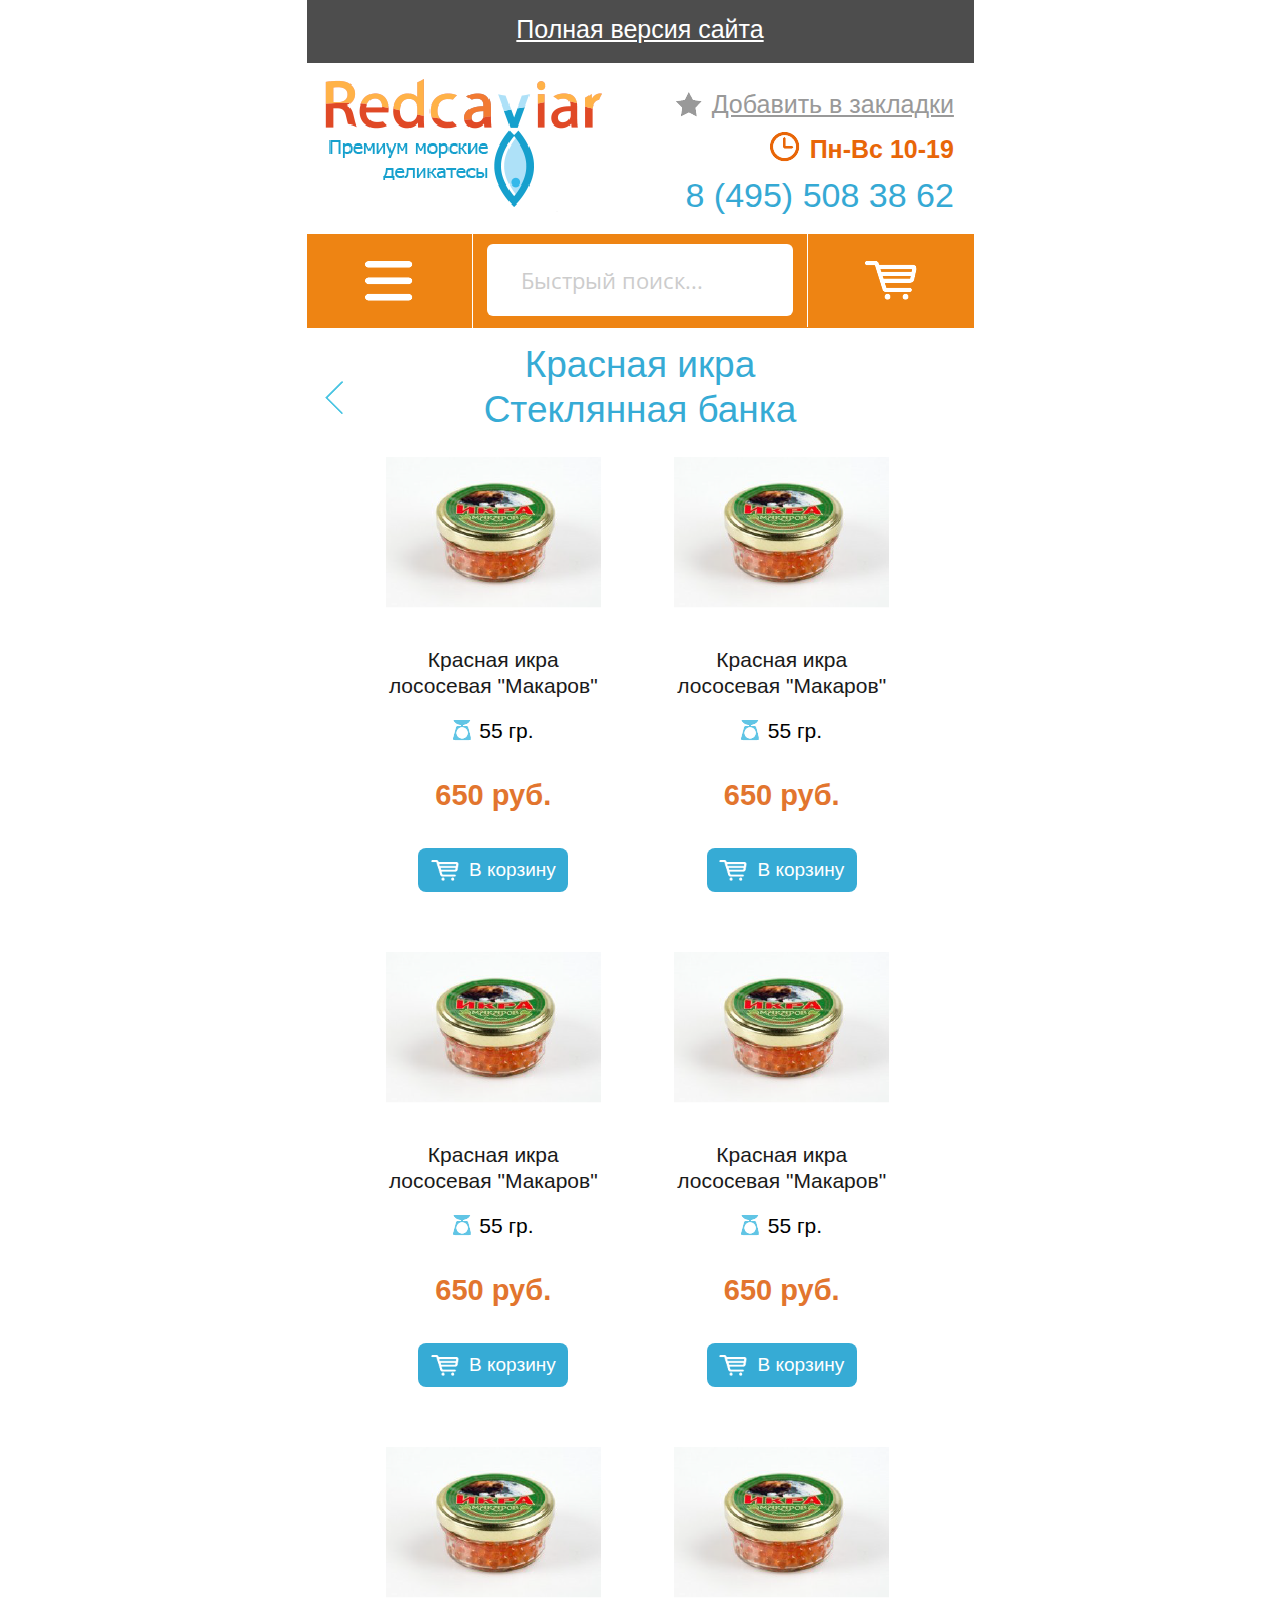
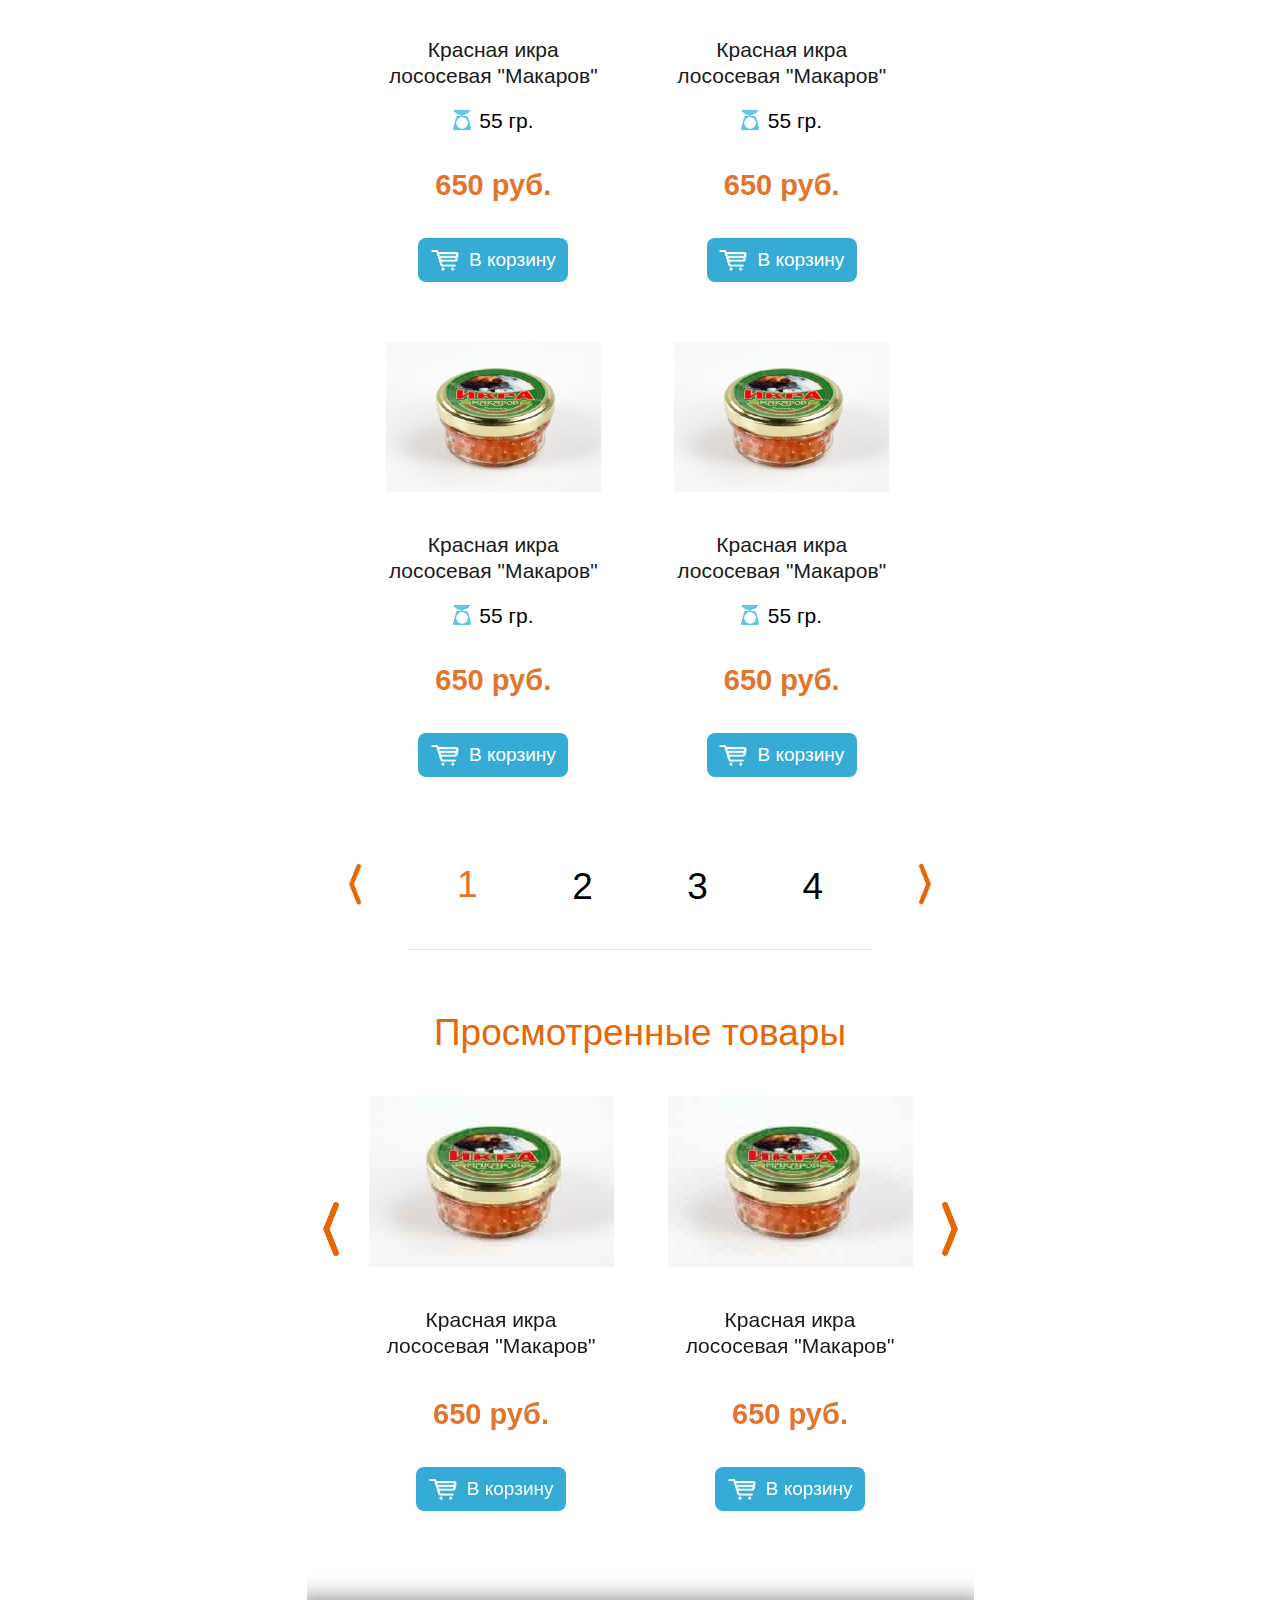
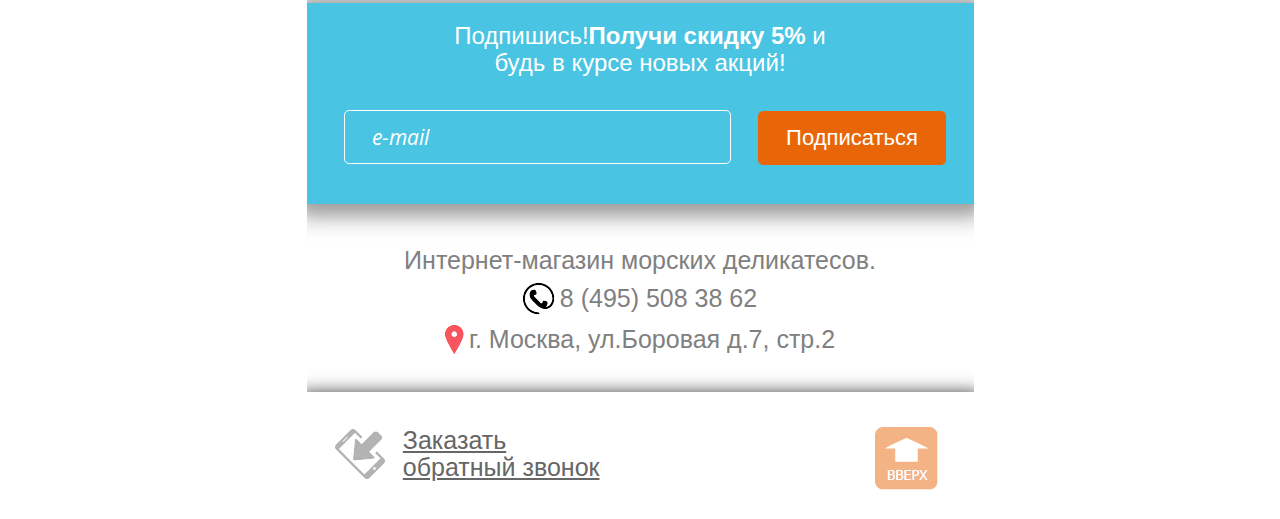
<file: category.html>
<!DOCTYPE html>
<html xmlns="http://www.w3.org/1999/xhtml">
<head>
    <meta http-equiv="Content-Type" content="text/html; charset=utf-8" />
    <meta name="description" content="" />
    <meta name="keywords" content="" />
    <meta name="viewport" content="width=device-width, initial-scale=1">
    <title></title>
    <link rel="stylesheet" type="text/css" href="css/reset.css" media="all" />
    <link rel="stylesheet" type="text/css" href="css/slick-theme.css" media="all" />
    <link rel="stylesheet" type="text/css" href="css/slick.css" media="all" />
    <link rel="stylesheet" type="text/css" href="css/style.css" media="all" />

    <link href='http://fonts.googleapis.com/css?family=Open+Sans:400italic,400,700&subset=cyrillic,latin' rel='stylesheet' type='text/css'>

    <script src="js/jquery-1.10.0.min.js" type="text/javascript"></script>

    <script src="js/selectivizr-min.js" type="text/javascript"></script>

    <link rel="stylesheet" type="text/css" href="css/jquery.znice.css" media="all" />
    <script src="js/jquery.validate.min.js" type="text/javascript"></script>
    <script src="js/jquery.znice.validate.js" type="text/javascript"></script>
    <script src="js/jquery.znice.js" type="text/javascript"></script>

    <link rel="stylesheet" type="text/css" href="fancybox/jquery.fancybox.css" media="all" />
    <script src="fancybox/jquery.fancybox.js" type="text/javascript"></script>

    <script src="js/slick.js" type="text/javascript"></script>
     <script src="js/scr.js" type="text/javascript"></script>

    <!--[if lt IE 9]>
        <script>
        document.createElement('header');
        document.createElement('nav');
        document.createElement('section');
        document.createElement('article');
        document.createElement('aside');
        document.createElement('footer');
        document.createElement('time');
        </script>
        <script src="js/pie.js" type="text/javascript"></script>
    <![endif]-->

    <!--[if lt IE 8]><script src="js/oldie/warning.js"></script><script>window.onload=function(){e("js/oldie/")}</script><![endif]-->
</head>
<body>
    <!---BEGIN HEADER -->
    <header class="header">
        <div class="mbox">
            <div class="header-wrap">
                <div class="header-full-version">
                    <a href="#">Полная версия сайта</a>
                </div>
                <div class="header-middle-row cfix">
                    <div class="header-middle-item">
                        <a href="#">
                            <img src="images/header-logo.png" alt="">
                        </a>
                    </div>
                    <div class="header-middle-item">
                        <div class="header-middle-item-top">
                            <a href="#" onclick="return add_favorite(this);">
                                <span><img src="images/header-star.png" alt=""></span>Добавить в закладки
                            </a>
                        </div>
                        <div class="header-middle-item-middle">
                            <span><img src="images/header-item-time.png" alt=""></span>Пн-Вс&nbsp;10-19
                        </div>
                        <div class="header-middle-item-bottom">
                            <a href="tel:84955083862">8&nbsp;(495)&nbsp;508&nbsp;38&nbsp;62</a>
                        </div>
                    </div>
                </div>
                <div class="header-menu">
                    <div class="header-menu-wrap">
                        <div class="header-menu-row cfix">
                            <div class="header-menu-button">
                                <a href="#">
                                    <img src="images/header-menu-butter.png" alt="">
                                </a>
                            </div>
                            <div class="header-menu-search">
                                <div class="header-menu-search-wrap">
                                    <input type="text" placeholder="Быстрый поиск...">
                                </div>
                            </div>
                            <div class="header-menu-cart">
                                <a href="#">
                                    <img src="images/header-menu-cart.png" height="39" width="52" alt="">
                                </a>
                            </div>
                        </div>
                        <div class="header-menu-main">
                            <div class="header-menu-main-wrap">
                                <ul>
                                    <li class="has-submenu">
                                        <a href="#">
                                            <span>Икра</span>
                                        </a>
                                        <ul class="sub-menu">
                                            <li><a href="#">Живая рыба</a></li>
                                            <li><a href="#">Живые раки</a></li>
                                            <li><a href="#">Краб</a></li>
                                            <li><a href="#">Лангустины</a></li>
                                            <li><a href="#">Омар</a></li>
                                            <li><a href="#">Омар</a></li>
                                            <li><a href="#">Омар</a></li>
                                            <li><a href="#">Омар</a></li>
                                            <li><a href="#">Омар</a></li>
                                            <li><a href="#">Омар</a></li>
                                            <li><a href="#">Омар</a></li>
                                            <li><a href="#">Омар</a></li>
                                        </ul>
                                    </li>
                                    <li class="has-submenu">
                                        <a href="#">
                                            <span>Рыба</span>
                                        </a>
                                        <ul class="sub-menu">
                                            <li><a href="#">2Живая рыба</a></li>
                                            <li><a href="#">2Живые раки</a></li>
                                            <li><a href="#">2Краб</a></li>
                                            <li><a href="#">2Лангустины</a></li>
                                            <li><a href="#">2Омар</a></li>
                                        </ul>
                                    </li>
                                    <li class="has-submenu">
                                        <a href="#">
                                            <span>Живая продукция</span>
                                        </a>
                                        <ul class="sub-menu">
                                            <li><a href="#">3Живая рыба</a></li>
                                            <li><a href="#">3Живые раки</a></li>
                                            <li><a href="#">3Краб</a></li>
                                            <li><a href="#">3Лангустины</a></li>
                                            <li><a href="#">3Омар</a></li>
                                        </ul>
                                    </li>
                                    <li class="has-submenu">
                                        <a href="#">
                                            <span>Морепродукты</span>
                                        </a>
                                        <ul class="sub-menu">
                                            <li><a href="#">4Живая рыба</a></li>
                                            <li><a href="#">4Живые раки</a></li>
                                            <li><a href="#">4Краб</a></li>
                                            <li><a href="#">4Лангустины</a></li>
                                            <li><a href="#">4Омар</a></li>
                                        </ul>
                                    </li>
                                    <li>
                                        <a href="#">
                                            <span>Экзотика</span>
                                        </a>
                                    </li>
                                    <li class="has-submenu">
                                        <a href="#">
                                            <span>Аксессуары</span>
                                        </a>
                                        <ul class="sub-menu">
                                            <li><a href="#">Живая рыба</a></li>
                                            <li><a href="#">Живые раки</a></li>
                                            <li><a href="#">Краб</a></li>
                                            <li><a href="#">Лангустины</a></li>
                                            <li><a href="#">Омар</a></li>
                                        </ul>
                                    </li>
                                    <li>
                                        <a href="#">
                                            <span>Подарочный набор</span>
                                        </a>
                                    </li>
                                </ul>
                            </div>
                        </div>
                    </div>
                </div>
            </div>
        </div>
    </header>
    <!---END HEADER -->
    <div class="main category">
        <div class="mbox">
            <div class="category-title">
                <a href="#" class="category-back-link"></a>
                <div class="category-title-text">
                    <p>Красная икра</p>
                    <p>Стеклянная банка</p>
                </div>
            </div>
            <div class="category-items-wrap cfix">
                <div class="category-item">
                    <div class="category-item-img">
                        <a href="#">
                            <img src="images/category-item-img.png" alt="" />
                        </a>
                    </div>
                    <div class="category-item-title">
                        <a href="#">Красная икра лососевая "Макаров"</a>
                    </div>
                    <div class="category-item-pound">
                        <span class="category-item-pound-icon"></span>
                        <span class="category-item-pound-value">55 гр.</span>
                    </div>
                    <div class="category-item-price">
                        650 руб.
                    </div>
                    <div class="category-item-in-bucket">
                        <a href="#" class="button blue-button">
                            <span class="carousel-button-img"></span>
                            <span class="carousel-button-text">В корзину</span>
                        </a>
                    </div>
                </div>
                <div class="category-item">
                    <div class="category-item-img">
                        <a href="#">
                            <img src="images/category-item-img.png" alt="" />
                        </a>
                    </div>
                    <div class="category-item-title">
                        <a href="#">Красная икра лососевая "Макаров"</a>
                    </div>
                    <div class="category-item-pound">
                        <span class="category-item-pound-icon"></span>
                        <span class="category-item-pound-value">55 гр.</span>
                    </div>
                    <div class="category-item-price">
                        650 руб.
                    </div>
                    <div class="category-item-in-bucket">
                        <a href="#" class="button blue-button">
                            <span class="carousel-button-img"></span>
                            <span class="carousel-button-text">В корзину</span>
                        </a>
                    </div>
                </div>
                <div class="category-item">
                    <div class="category-item-img">
                        <a href="#">
                            <img src="images/category-item-img.png" alt="" />
                        </a>
                    </div>
                    <div class="category-item-title">
                        <a href="#">Красная икра лососевая "Макаров"</a>
                    </div>
                    <div class="category-item-pound">
                        <span class="category-item-pound-icon"></span>
                        <span class="category-item-pound-value">55 гр.</span>
                    </div>
                    <div class="category-item-price">
                        650 руб.
                    </div>
                    <div class="category-item-in-bucket">
                        <a href="#" class="button blue-button">
                            <span class="carousel-button-img"></span>
                            <span class="carousel-button-text">В корзину</span>
                        </a>
                    </div>
                </div>
                <div class="category-item">
                    <div class="category-item-img">
                        <a href="#">
                            <img src="images/category-item-img.png" alt="" />
                        </a>
                    </div>
                    <div class="category-item-title">
                        <a href="#">Красная икра лососевая "Макаров"</a>
                    </div>
                    <div class="category-item-pound">
                        <span class="category-item-pound-icon"></span>
                        <span class="category-item-pound-value">55 гр.</span>
                    </div>
                    <div class="category-item-price">
                        650 руб.
                    </div>
                    <div class="category-item-in-bucket">
                        <a href="#" class="button blue-button">
                            <span class="carousel-button-img"></span>
                            <span class="carousel-button-text">В корзину</span>
                        </a>
                    </div>
                </div>
                <div class="category-item">
                    <div class="category-item-img">
                        <a href="#">
                            <img src="images/category-item-img.png" alt="" />
                        </a>
                    </div>
                    <div class="category-item-title">
                        <a href="#">Красная икра лососевая "Макаров"</a>
                    </div>
                    <div class="category-item-pound">
                        <span class="category-item-pound-icon"></span>
                        <span class="category-item-pound-value">55 гр.</span>
                    </div>
                    <div class="category-item-price">
                        650 руб.
                    </div>
                    <div class="category-item-in-bucket">
                        <a href="#" class="button blue-button">
                            <span class="carousel-button-img"></span>
                            <span class="carousel-button-text">В корзину</span>
                        </a>
                    </div>
                </div>
                <div class="category-item">
                    <div class="category-item-img">
                        <a href="#">
                            <img src="images/category-item-img.png" alt="" />
                        </a>
                    </div>
                    <div class="category-item-title">
                        <a href="#">Красная икра лососевая "Макаров"</a>
                    </div>
                    <div class="category-item-pound">
                        <span class="category-item-pound-icon"></span>
                        <span class="category-item-pound-value">55 гр.</span>
                    </div>
                    <div class="category-item-price">
                        650 руб.
                    </div>
                    <div class="category-item-in-bucket">
                        <a href="#" class="button blue-button">
                            <span class="carousel-button-img"></span>
                            <span class="carousel-button-text">В корзину</span>
                        </a>
                    </div>
                </div>
                <div class="category-item">
                    <div class="category-item-img">
                        <a href="#">
                            <img src="images/category-item-img.png" alt="" />
                        </a>
                    </div>
                    <div class="category-item-title">
                        <a href="#">Красная икра лососевая "Макаров"</a>
                    </div>
                    <div class="category-item-pound">
                        <span class="category-item-pound-icon"></span>
                        <span class="category-item-pound-value">55 гр.</span>
                    </div>
                    <div class="category-item-price">
                        650 руб.
                    </div>
                    <div class="category-item-in-bucket">
                        <a href="#" class="button blue-button">
                            <span class="carousel-button-img"></span>
                            <span class="carousel-button-text">В корзину</span>
                        </a>
                    </div>
                </div>
                <div class="category-item">
                    <div class="category-item-img">
                        <a href="#">
                            <img src="images/category-item-img.png" alt="" />
                        </a>
                    </div>
                    <div class="category-item-title">
                        <a href="#">Красная икра лососевая "Макаров"</a>
                    </div>
                    <div class="category-item-pound">
                        <span class="category-item-pound-icon"></span>
                        <span class="category-item-pound-value">55 гр.</span>
                    </div>
                    <div class="category-item-price">
                        650 руб.
                    </div>
                    <div class="category-item-in-bucket">
                        <a href="#" class="button blue-button">
                            <span class="carousel-button-img"></span>
                            <span class="carousel-button-text">В корзину</span>
                        </a>
                    </div>
                </div>
            </div>
            <div class="paginator">
                <a href="#" class="paginator-prev"></a>
                <span class="active">1</span>
                <span><a href="#">2</a></span>
                <span><a href="#">3</a></span>
                <span><a href="#">4</a></span>
                <a href="#" class="paginator-next"></a>
            </div>
        </div>
    </div>
    <!---BEGIN FOOTER -->
    <footer class="footer">
        <div class="mbox">
            <div class="footer-wrap">
                <div class="footer-top-line"></div>

                <div class="footer-visited-tovars">
                    <div class="visited-tovars-wrap">
                        <div class="visited-tovars-title">Просмотренные товары</div>
                        <div class="carousel" data-show="2" data-dots="false">
                            <div class="carousel-item">
                                <div class="category-item-img">
                                    <a href="#">
                                        <img src="images/footer-visited-tovars-img.jpg" alt="" />
                                    </a>
                                </div>
                                <div class="category-item-title">
                                    <a href="#">Красная икра лососевая "Макаров"</a>
                                </div>
                                <div class="category-item-price">650 руб.</div>
                                <div class="category-item-in-bucket">
                                    <a href="" class="button blue-button">
                                        <span class="carousel-button-img"></span>
                                        <span class="carousel-button-text">В корзину</span>
                                    </a>
                                </div>
                            </div>
                            <div class="carousel-item">
                              <div class="category-item-img">
                                  <a href="#">
                                      <img src="images/footer-visited-tovars-img.jpg" alt="" />
                                  </a>
                              </div>
                              <div class="category-item-title">
                                  <a href="#">Красная икра лососевая "Макаров"</a>
                              </div>
                              <div class="category-item-price">650 руб.</div>
                              <div class="category-item-in-bucket">
                                  <a href="" class="button blue-button">
                                      <span class="carousel-button-img"></span>
                                      <span class="carousel-button-text">В корзину</span>
                                  </a>
                              </div>
                            </div>
                            <div class="carousel-item">
                              <div class="category-item-img">
                                  <a href="#">
                                      <img src="images/footer-visited-tovars-img.jpg" alt="" />
                                  </a>
                              </div>
                              <div class="category-item-title">
                                  <a href="#">Красная икра лососевая "Макаров"</a>
                              </div>
                              <div class="category-item-price">650 руб.</div>
                              <div class="category-item-in-bucket">
                                  <a href="" class="button blue-button">
                                      <span class="carousel-button-img"></span>
                                      <span class="carousel-button-text">В корзину</span>
                                  </a>
                              </div>
                            </div>
                        </div>
                    </div>
                </div>
                <div class="footer-letter-form">
                    <div class="footer-letter-form-wrap">
                        <div class="footer-letter-form-title">
                            Подпишись!<span>Получи скидку 5%</span>
                            и будь в курсе новых акций!
                        </div>
                        <div class="footer-letter-form-main cfix">
                            <form id="">
                                <div class="footer-letter-form-input">
                                    <input type="text" placeholder="e-mail">
                                </div>
                                <div class="footer-letter-form-submit">
                                    <input type="submit" value="Подписаться">
                                </div>
                            </form>
                        </div>
                    </div>
                </div>
                <div class="footer-text-bottom">
                    <div class="footer-text-bottom-item"><span>Интернет-магазин морских деликатесов.</span></div>
                    <div class="footer-text-bottom-item">
                        <img src="images/footer-text-bottom-item-1.png" alt=""><span>8 (495) 508 38 62 </span>
                    </div>
                    <div class="footer-text-bottom-item">
                        <img src="images/footer-text-bottom-item-2.png" alt=""><span>г. Москва, ул.Боровая д.7, стр.2  </span>
                    </div>
                </div>
                <div class="footer-last-button cfix">
                    <div class="footer-last-button-item">
                        <div class="footer-last-button-call">
                            <a href="#">
                                <img src="images/footer-last-button-item-1.png"  alt="">
                                <span>Заказать<br>
                                обратный звонок</span>
                            </a>
                        </div>
                    </div>
                    <div class="footer-last-button-item">
                        <div class="footer-last-button-up">
                            <a href="#">
                                <img src="images/button-up.png"  alt="">
                            </a>
                        </div>
                    </div>
                </div>
            </div>
        </div>
    </footer>
    <!---END FOOTER -->
</body>
</html>
</file>
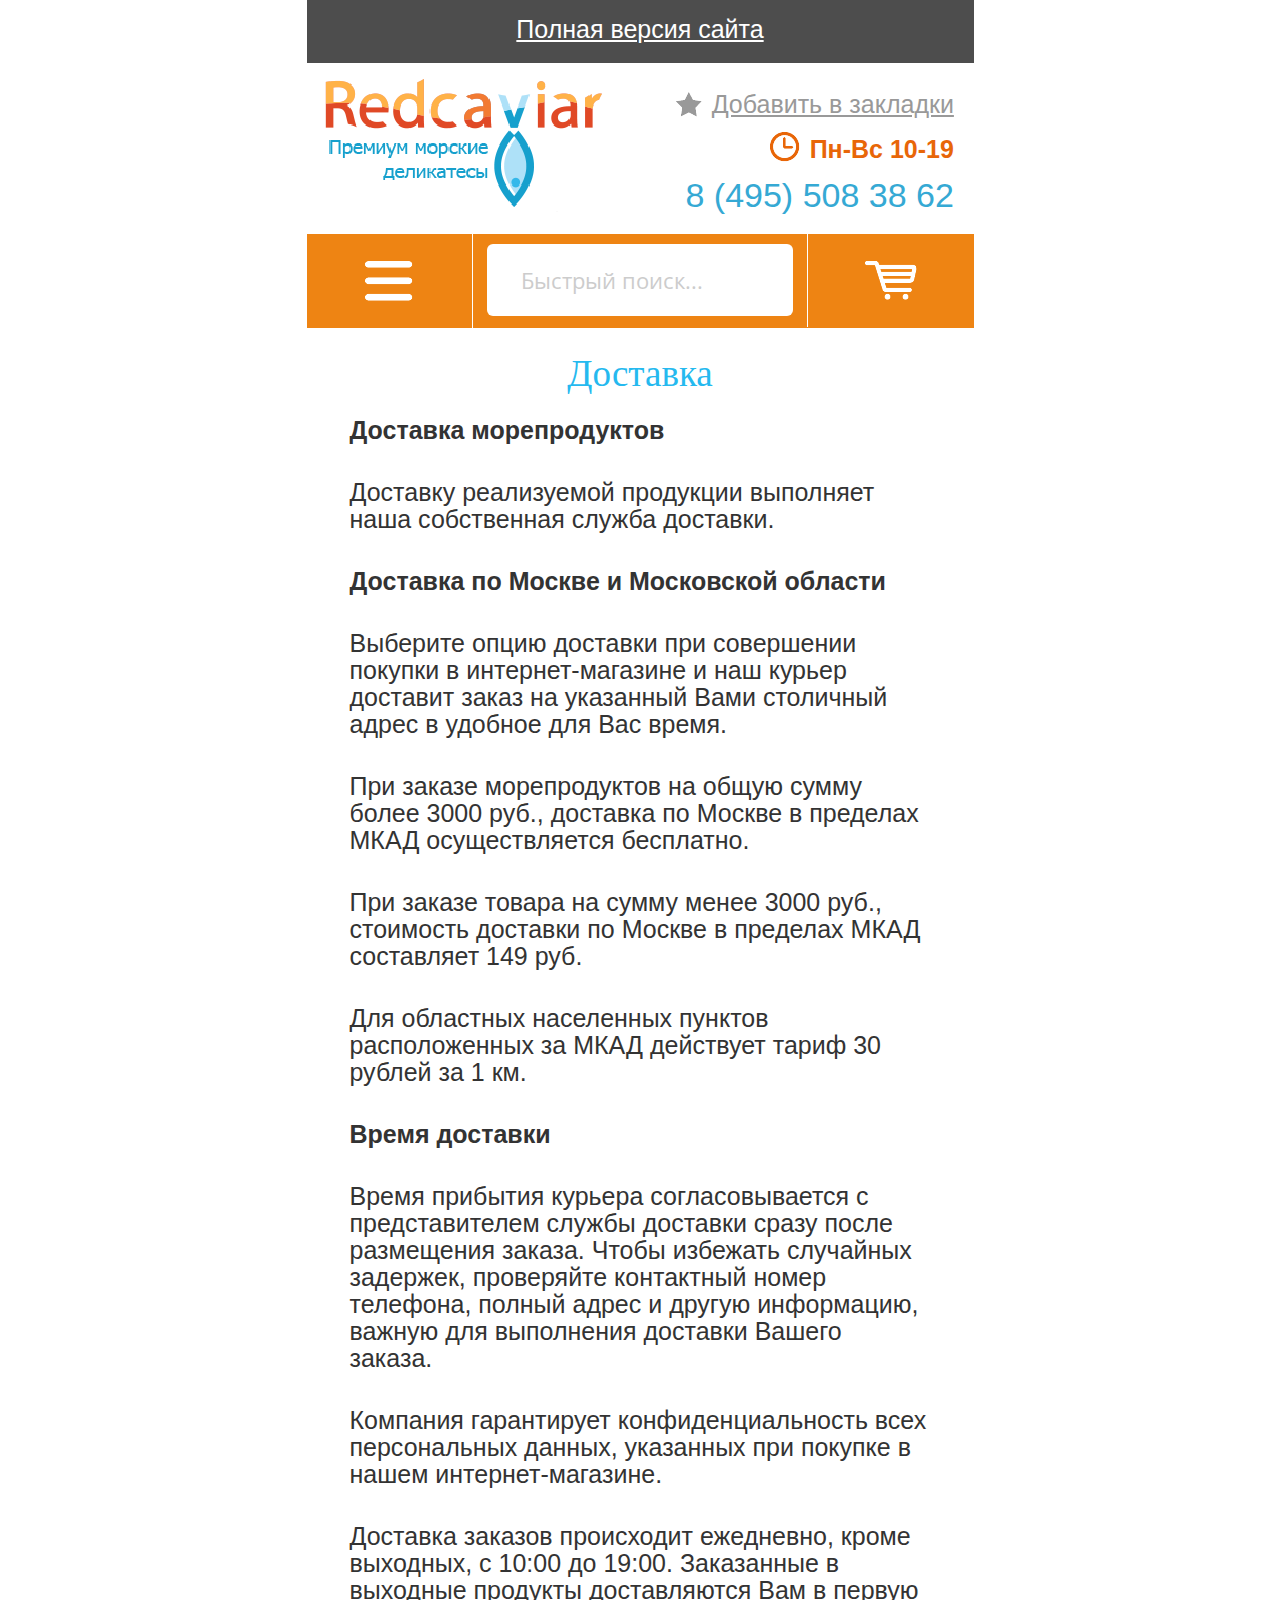
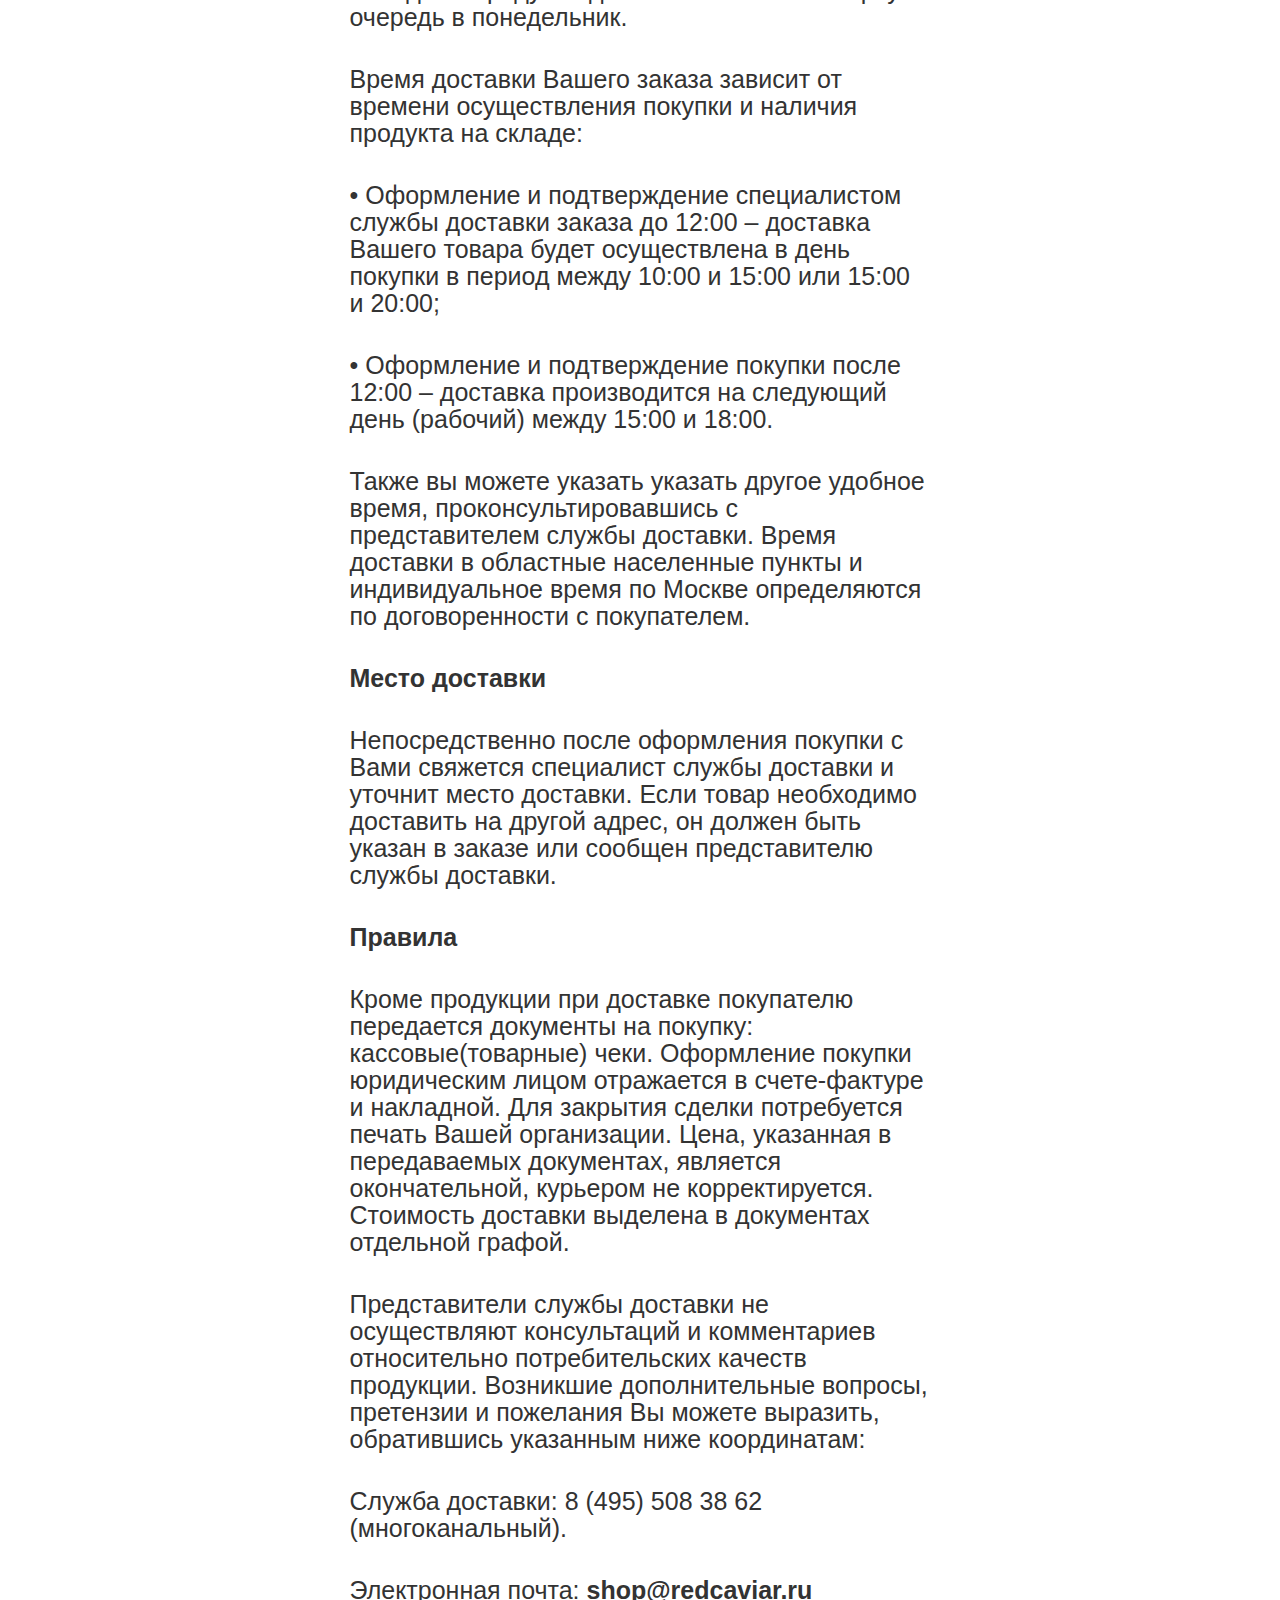
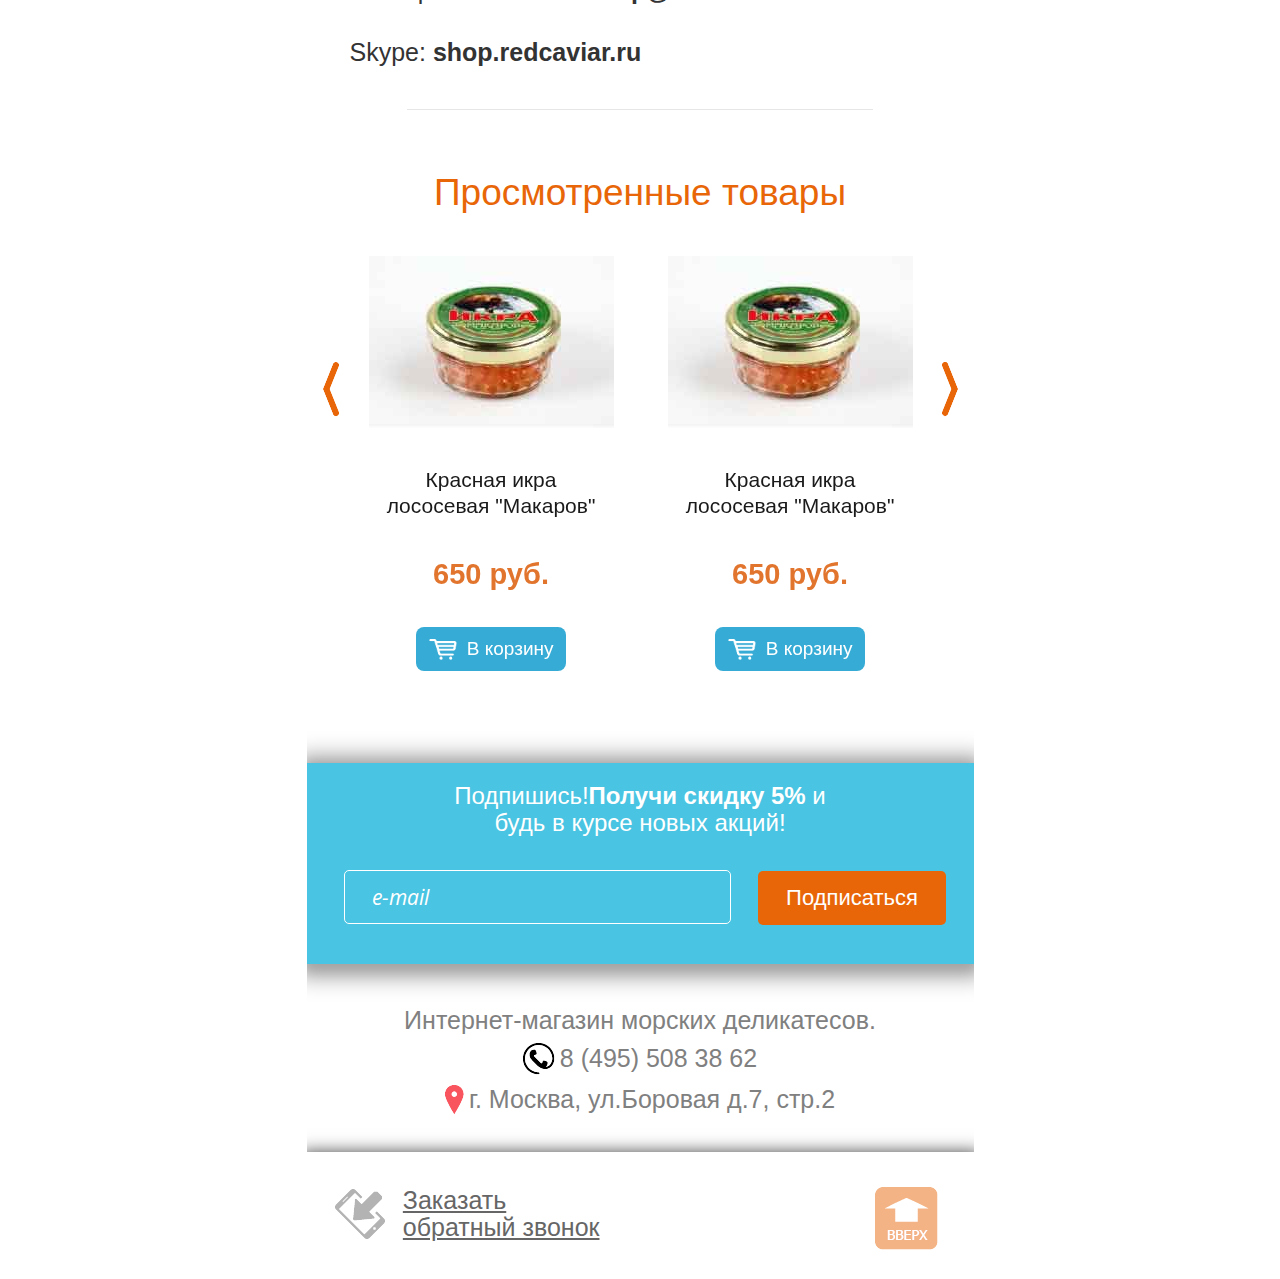
<file: dostavka.html>
<!DOCTYPE html>
<html xmlns="http://www.w3.org/1999/xhtml">
<head>
    <meta http-equiv="Content-Type" content="text/html; charset=utf-8" />
    <meta name="description" content="" />
    <meta name="keywords" content="" />
    <meta name="viewport" content="width=device-width, initial-scale=1">
    <title></title>
    <link rel="stylesheet" type="text/css" href="css/reset.css" media="all" />
    <link rel="stylesheet" type="text/css" href="css/slick-theme.css" media="all" />
    <link rel="stylesheet" type="text/css" href="css/slick.css" media="all" />
    <link rel="stylesheet" type="text/css" href="css/style.css" media="all" />

    <link href='http://fonts.googleapis.com/css?family=Open+Sans:400italic,400,700&subset=cyrillic,latin' rel='stylesheet' type='text/css'>

    <script src="js/jquery-1.10.0.min.js" type="text/javascript"></script>

    <script src="js/selectivizr-min.js" type="text/javascript"></script>

    <link rel="stylesheet" type="text/css" href="css/jquery.znice.css" media="all" />
    <script src="js/jquery.validate.min.js" type="text/javascript"></script>
    <script src="js/jquery.znice.validate.js" type="text/javascript"></script>
    <script src="js/jquery.znice.js" type="text/javascript"></script>

    <link rel="stylesheet" type="text/css" href="fancybox/jquery.fancybox.css" media="all" />
    <script src="fancybox/jquery.fancybox.js" type="text/javascript"></script>

    <script src="js/slick.js" type="text/javascript"></script>
     <script src="js/scr.js" type="text/javascript"></script>

    <!--[if lt IE 9]>
        <script>
        document.createElement('header');
        document.createElement('nav');
        document.createElement('section');
        document.createElement('article');
        document.createElement('aside');
        document.createElement('footer');
        document.createElement('time');
        </script>
        <script src="js/pie.js" type="text/javascript"></script>
    <![endif]-->

    <!--[if lt IE 8]><script src="js/oldie/warning.js"></script><script>window.onload=function(){e("js/oldie/")}</script><![endif]-->
</head>
<body>
    <!---BEGIN HEADER -->
    <header class="header">
        <div class="mbox">
            <div class="header-wrap">
                <div class="header-full-version">
                    <a href="#">Полная версия сайта</a>
                </div>
                <div class="header-middle-row cfix">
                    <div class="header-middle-item">
                        <a href="#">
                            <img src="images/header-logo.png" alt="">
                        </a>
                    </div>
                    <div class="header-middle-item">
                        <div class="header-middle-item-top">
                            <a href="#" onclick="return add_favorite(this);">
                                <span><img src="images/header-star.png" alt=""></span>Добавить в закладки
                            </a>
                        </div>
                        <div class="header-middle-item-middle">
                            <span><img src="images/header-item-time.png" alt=""></span>Пн-Вс&nbsp;10-19
                        </div>
                        <div class="header-middle-item-bottom">
                            <a href="tel:84955083862">8&nbsp;(495)&nbsp;508&nbsp;38&nbsp;62</a>
                        </div>
                    </div>
                </div>
                <div class="header-menu">
                    <div class="header-menu-wrap">
                        <div class="header-menu-row cfix">
                            <div class="header-menu-button">
                                <a href="#">
                                    <img src="images/header-menu-butter.png" alt="">
                                </a>
                            </div>
                            <div class="header-menu-search">
                                <div class="header-menu-search-wrap">
                                    <input type="text" placeholder="Быстрый поиск...">
                                </div>
                            </div>
                            <div class="header-menu-cart">
                                <a href="#">
                                    <img src="images/header-menu-cart.png" height="39" width="52" alt="">
                                </a>
                            </div>
                        </div>
                        <div class="header-menu-main">
                            <div class="header-menu-main-wrap">
                                <ul>
                                    <li class="has-submenu">
                                        <a href="#">
                                            <span>Икра</span>
                                        </a>
                                        <ul class="sub-menu">
                                            <li><a href="#">Живая рыба</a></li>
                                            <li><a href="#">Живые раки</a></li>
                                            <li><a href="#">Краб</a></li>
                                            <li><a href="#">Лангустины</a></li>
                                            <li><a href="#">Омар</a></li>
                                            <li><a href="#">Омар</a></li>
                                            <li><a href="#">Омар</a></li>
                                            <li><a href="#">Омар</a></li>
                                            <li><a href="#">Омар</a></li>
                                            <li><a href="#">Омар</a></li>
                                            <li><a href="#">Омар</a></li>
                                            <li><a href="#">Омар</a></li>
                                        </ul>
                                    </li>
                                    <li class="has-submenu">
                                        <a href="#">
                                            <span>Рыба</span>
                                        </a>
                                        <ul class="sub-menu">
                                            <li><a href="#">2Живая рыба</a></li>
                                            <li><a href="#">2Живые раки</a></li>
                                            <li><a href="#">2Краб</a></li>
                                            <li><a href="#">2Лангустины</a></li>
                                            <li><a href="#">2Омар</a></li>
                                        </ul>
                                    </li>
                                    <li class="has-submenu">
                                        <a href="#">
                                            <span>Живая продукция</span>
                                        </a>
                                        <ul class="sub-menu">
                                            <li><a href="#">3Живая рыба</a></li>
                                            <li><a href="#">3Живые раки</a></li>
                                            <li><a href="#">3Краб</a></li>
                                            <li><a href="#">3Лангустины</a></li>
                                            <li><a href="#">3Омар</a></li>
                                        </ul>
                                    </li>
                                    <li class="has-submenu">
                                        <a href="#">
                                            <span>Морепродукты</span>
                                        </a>
                                        <ul class="sub-menu">
                                            <li><a href="#">4Живая рыба</a></li>
                                            <li><a href="#">4Живые раки</a></li>
                                            <li><a href="#">4Краб</a></li>
                                            <li><a href="#">4Лангустины</a></li>
                                            <li><a href="#">4Омар</a></li>
                                        </ul>
                                    </li>
                                    <li>
                                        <a href="#">
                                            <span>Экзотика</span>
                                        </a>
                                    </li>
                                    <li class="has-submenu">
                                        <a href="#">
                                            <span>Аксессуары</span>
                                        </a>
                                        <ul class="sub-menu">
                                            <li><a href="#">Живая рыба</a></li>
                                            <li><a href="#">Живые раки</a></li>
                                            <li><a href="#">Краб</a></li>
                                            <li><a href="#">Лангустины</a></li>
                                            <li><a href="#">Омар</a></li>
                                        </ul>
                                    </li>
                                    <li>
                                        <a href="#">
                                            <span>Подарочный набор</span>
                                        </a>
                                    </li>
                                </ul>
                            </div>
                        </div>
                    </div>
                </div>
            </div>
        </div>
    </header>
    <!---END HEADER -->
    <div class="delivery">
        <div class="mbox">
            <div class="delivery-wrap">
                <div class="delivery-title title-text-blue">
                    Доставка
                </div>
                <div class="delivery-text ctext">
                    <p><span>Доставка морепродуктов </span></p>

                    <p>Доставку реализуемой продукции выполняет наша собственная cлужба доставки. </p>

                    <p><span>Доставка по Москве и Московской области </span></p>

                    <p>Выберите опцию доставки при совершении покупки в интернет-магазине и наш курьер доставит заказ на указанный Вами столичный адрес в удобное для Вас время. </p>

                    <p>При заказе морепродуктов на общую сумму более 3000 руб., доставка по Москве в пределах МКАД осуществляется бесплатно. </p>

                    <p>При заказе товара на сумму менее 3000 руб., стоимость доставки по Москве в пределах МКАД составляет 149 руб. </p>

                    <p>Для областных населенных пунктов расположенных за МКАД действует тариф 30 рублей за 1 км. </p>

                    <p><span>Время доставки</span></p>

                    <p>Время прибытия курьера согласовывается с представителем службы доставки сразу после размещения заказа.
                    Чтобы избежать случайных задержек, проверяйте контактный номер телефона, полный адрес и другую информацию, важную для выполнения доставки Вашего заказа. </p>

                    <p>Компания гарантирует конфиденциальность всех персональных данных, указанных при покупке в нашем интернет-магазине. </p>

                    <p>Доставка заказов происходит ежедневно, кроме выходных, с 10:00 до 19:00. Заказанные в выходные продукты доставляются Вам в первую очередь в понедельник. </p>

                    <p>Время доставки Вашего заказа зависит от времени осуществления покупки и  наличия продукта на складе: </p>
                    <p>•    Оформление и подтверждение специалистом службы доставки  заказа до 12:00 – доставка Вашего товара будет осуществлена в день покупки в период между 10:00 и 15:00 или 15:00 и 20:00; </p>
                    <p>•    Оформление и подтверждение покупки после 12:00 – доставка производится на следующий день (рабочий) между 15:00 и 18:00. </p>

                    <p>Также вы можете указать указать другое удобное время, проконсультировавшись с представителем службы доставки. Время доставки в областные населенные пункты и индивидуальное время по Москве определяются по договоренности с покупателем. </p>

                    <p><span>Место доставки</span> </p>

                    <p>Непосредственно после оформления покупки с Вами свяжется специалист службы доставки и уточнит место доставки. Если товар необходимо доставить на другой адрес, он должен быть указан в заказе или сообщен представителю службы доставки. </p>

                    <p><span>Правила</span></p>

                    <p>Кроме продукции при доставке покупателю передается документы на покупку: кассовые(товарные) чеки. Оформление покупки юридическим лицом отражается в счете-фактуре и накладной. Для закрытия сделки потребуется печать Вашей организации. Цена, указанная в передаваемых документах, является окончательной, курьером не корректируется. Стоимость доставки выделена в документах отдельной графой.</p>

                    <p>Представители службы доставки не осуществляют консультаций и комментариев относительно потребительских качеств продукции. Возникшие дополнительные вопросы, претензии и пожелания Вы можете выразить, обратившись указанным ниже координатам: </p>

                    <p>Служба доставки: 8 (495) 508 38 62 (многоканальный). </p>

                    <p>Электронная почта: <a href="mailto:shop@redcaviar.ru">shop@redcaviar.ru</a></p>

                    <p>Skype: <span>shop.redcaviar.ru</span></p>
                </div>
            </div>
        </div>
    </div>
    <!---BEGIN FOOTER -->
    <footer class="footer">
        <div class="mbox">
            <div class="footer-wrap">
                <div class="footer-top-line"></div>

                <div class="footer-visited-tovars">
                    <div class="visited-tovars-wrap">
                        <div class="visited-tovars-title">Просмотренные товары</div>
                        <div class="carousel" data-show="2" data-dots="false">
                            <div class="carousel-item">
                                <div class="category-item-img">
                                    <a href="#">
                                        <img src="images/footer-visited-tovars-img.jpg" alt="" />
                                    </a>
                                </div>
                                <div class="category-item-title">
                                    <a href="#">Красная икра лососевая "Макаров"</a>
                                </div>
                                <div class="category-item-price">650 руб.</div>
                                <div class="category-item-in-bucket">
                                    <a href="" class="button blue-button">
                                        <span class="carousel-button-img"></span>
                                        <span class="carousel-button-text">В корзину</span>
                                    </a>
                                </div>
                            </div>
                            <div class="carousel-item">
                              <div class="category-item-img">
                                  <a href="#">
                                      <img src="images/footer-visited-tovars-img.jpg" alt="" />
                                  </a>
                              </div>
                              <div class="category-item-title">
                                  <a href="#">Красная икра лососевая "Макаров"</a>
                              </div>
                              <div class="category-item-price">650 руб.</div>
                              <div class="category-item-in-bucket">
                                  <a href="" class="button blue-button">
                                      <span class="carousel-button-img"></span>
                                      <span class="carousel-button-text">В корзину</span>
                                  </a>
                              </div>
                            </div>
                            <div class="carousel-item">
                              <div class="category-item-img">
                                  <a href="#">
                                      <img src="images/footer-visited-tovars-img.jpg" alt="" />
                                  </a>
                              </div>
                              <div class="category-item-title">
                                  <a href="#">Красная икра лососевая "Макаров"</a>
                              </div>
                              <div class="category-item-price">650 руб.</div>
                              <div class="category-item-in-bucket">
                                  <a href="" class="button blue-button">
                                      <span class="carousel-button-img"></span>
                                      <span class="carousel-button-text">В корзину</span>
                                  </a>
                              </div>
                            </div>
                        </div>
                    </div>
                </div>
                <div class="footer-letter-form">
                    <div class="footer-letter-form-wrap">
                        <div class="footer-letter-form-title">
                            Подпишись!<span>Получи скидку 5%</span>
                            и будь в курсе новых акций!
                        </div>
                        <div class="footer-letter-form-main cfix">
                            <form id="">
                                <div class="footer-letter-form-input">
                                    <input type="text" placeholder="e-mail">
                                </div>
                                <div class="footer-letter-form-submit">
                                    <input type="submit" value="Подписаться">
                                </div>
                            </form>
                        </div>
                    </div>
                </div>
                <div class="footer-text-bottom">
                    <div class="footer-text-bottom-item"><span>Интернет-магазин морских деликатесов.</span></div>
                    <div class="footer-text-bottom-item">
                        <img src="images/footer-text-bottom-item-1.png" alt=""><span>8 (495) 508 38 62 </span>
                    </div>
                    <div class="footer-text-bottom-item">
                        <img src="images/footer-text-bottom-item-2.png" alt=""><span>г. Москва, ул.Боровая д.7, стр.2  </span>
                    </div>
                </div>
                <div class="footer-last-button cfix">
                    <div class="footer-last-button-item">
                        <div class="footer-last-button-call">
                            <a href="#">
                                <img src="images/footer-last-button-item-1.png"  alt="">
                                <span>Заказать<br>
                                обратный звонок</span>
                            </a>
                        </div>
                    </div>
                    <div class="footer-last-button-item">
                        <div class="footer-last-button-up">
                            <a href="#">
                                <img src="images/button-up.png"  alt="">
                            </a>
                        </div>
                    </div>
                </div>
            </div>
        </div>
    </footer>
    <!---END FOOTER -->
</body>
</html>
</file>
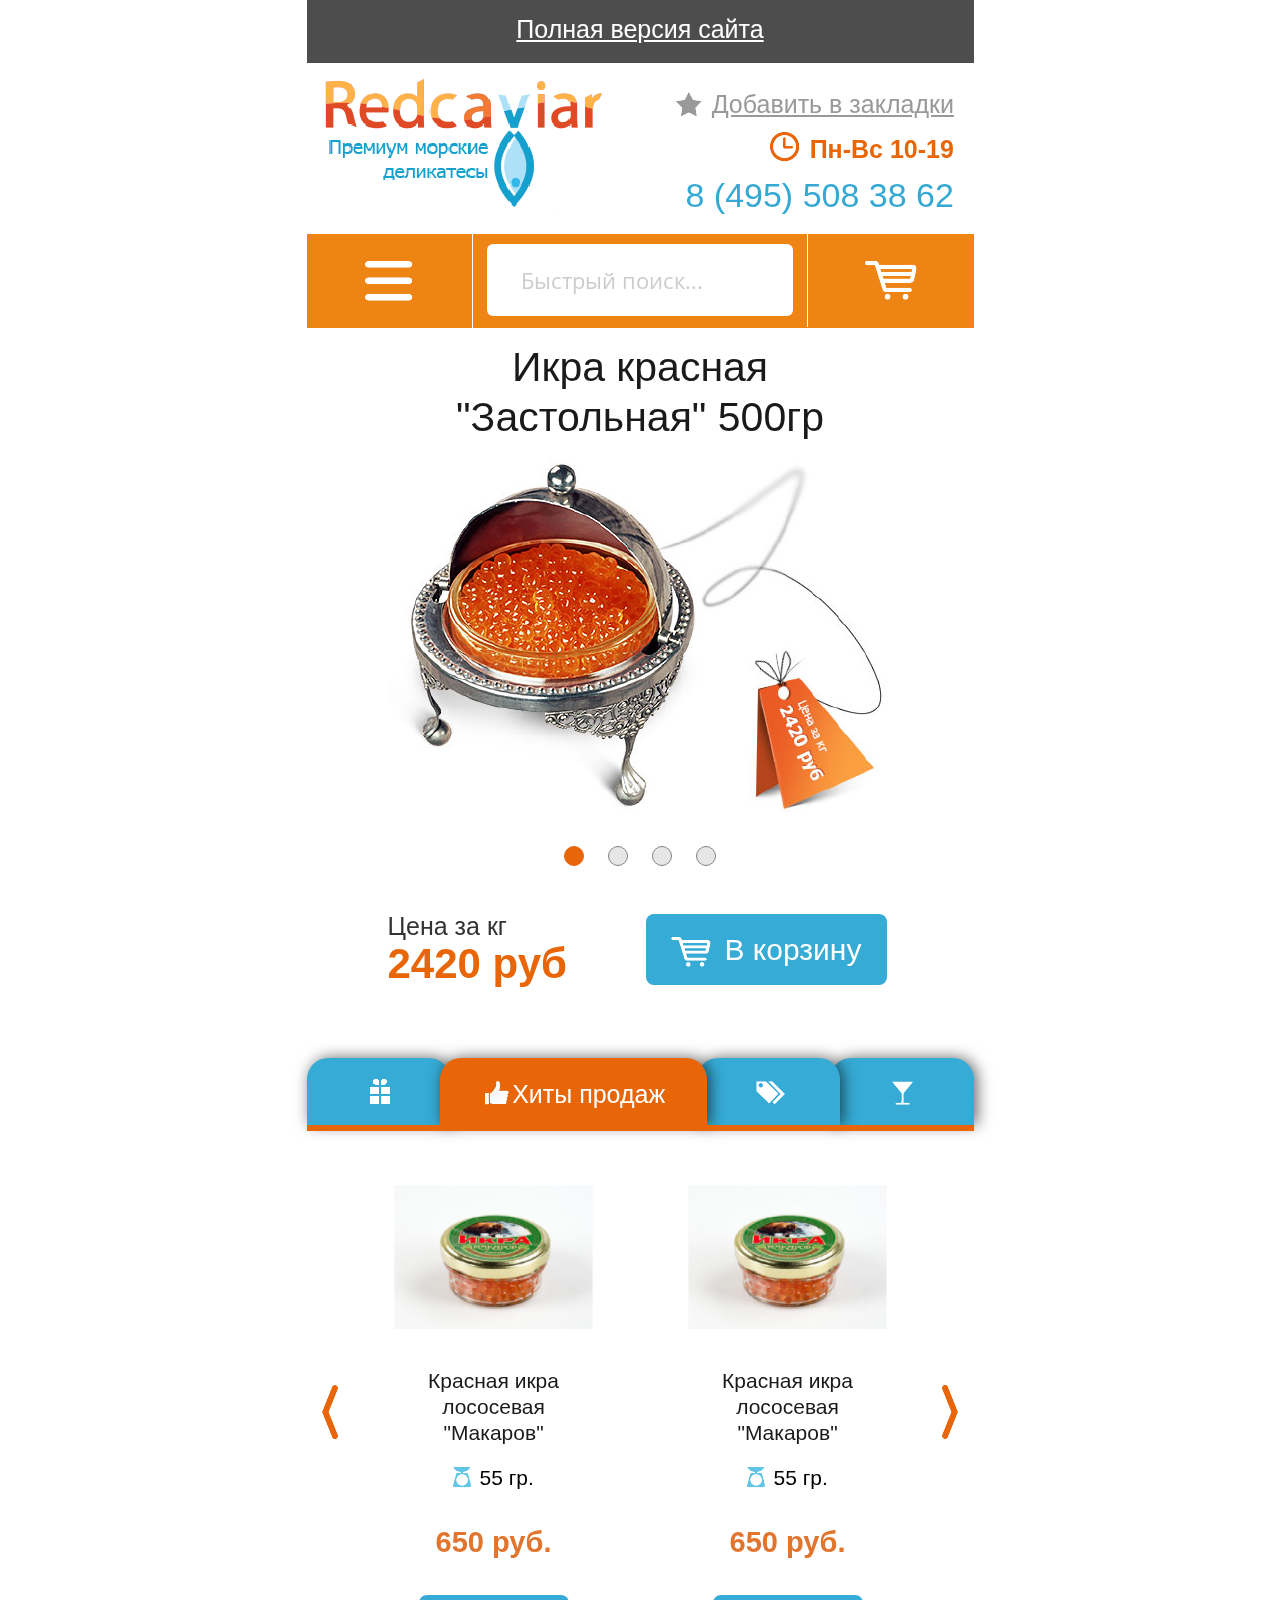
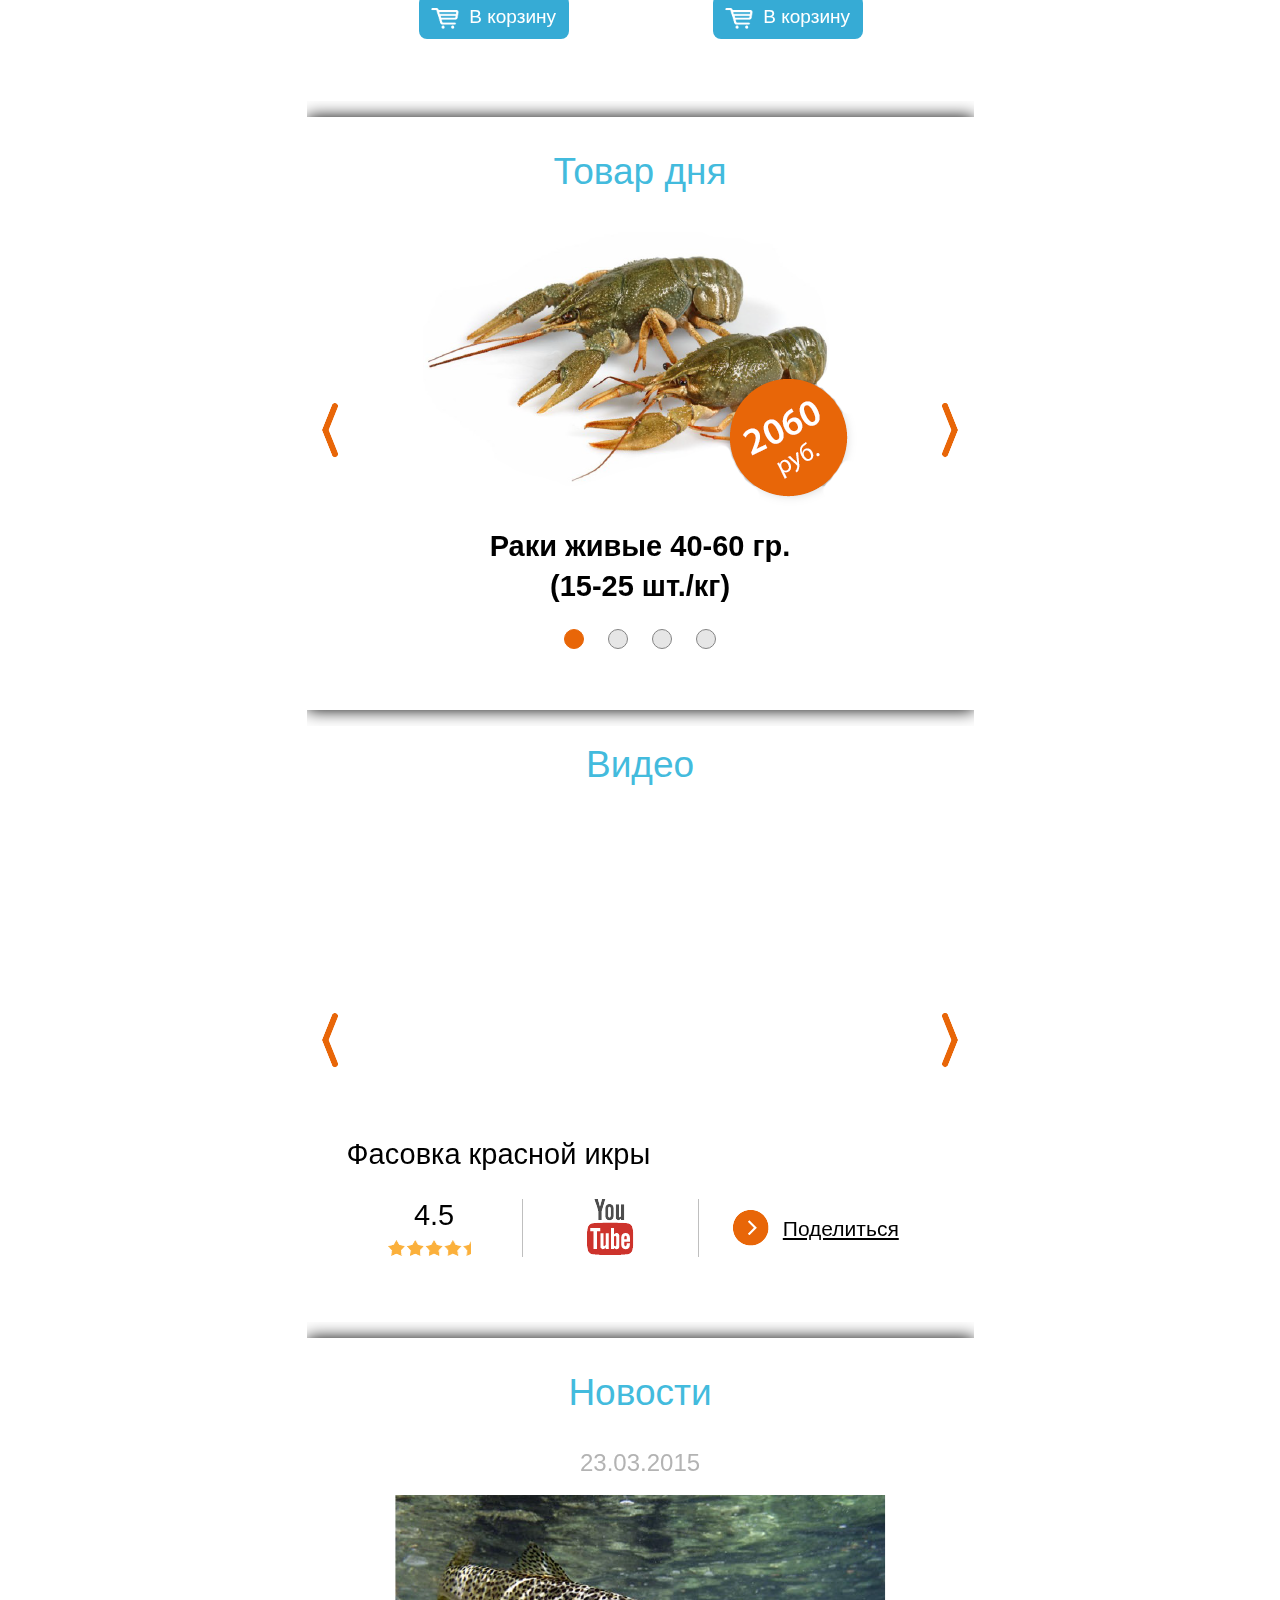
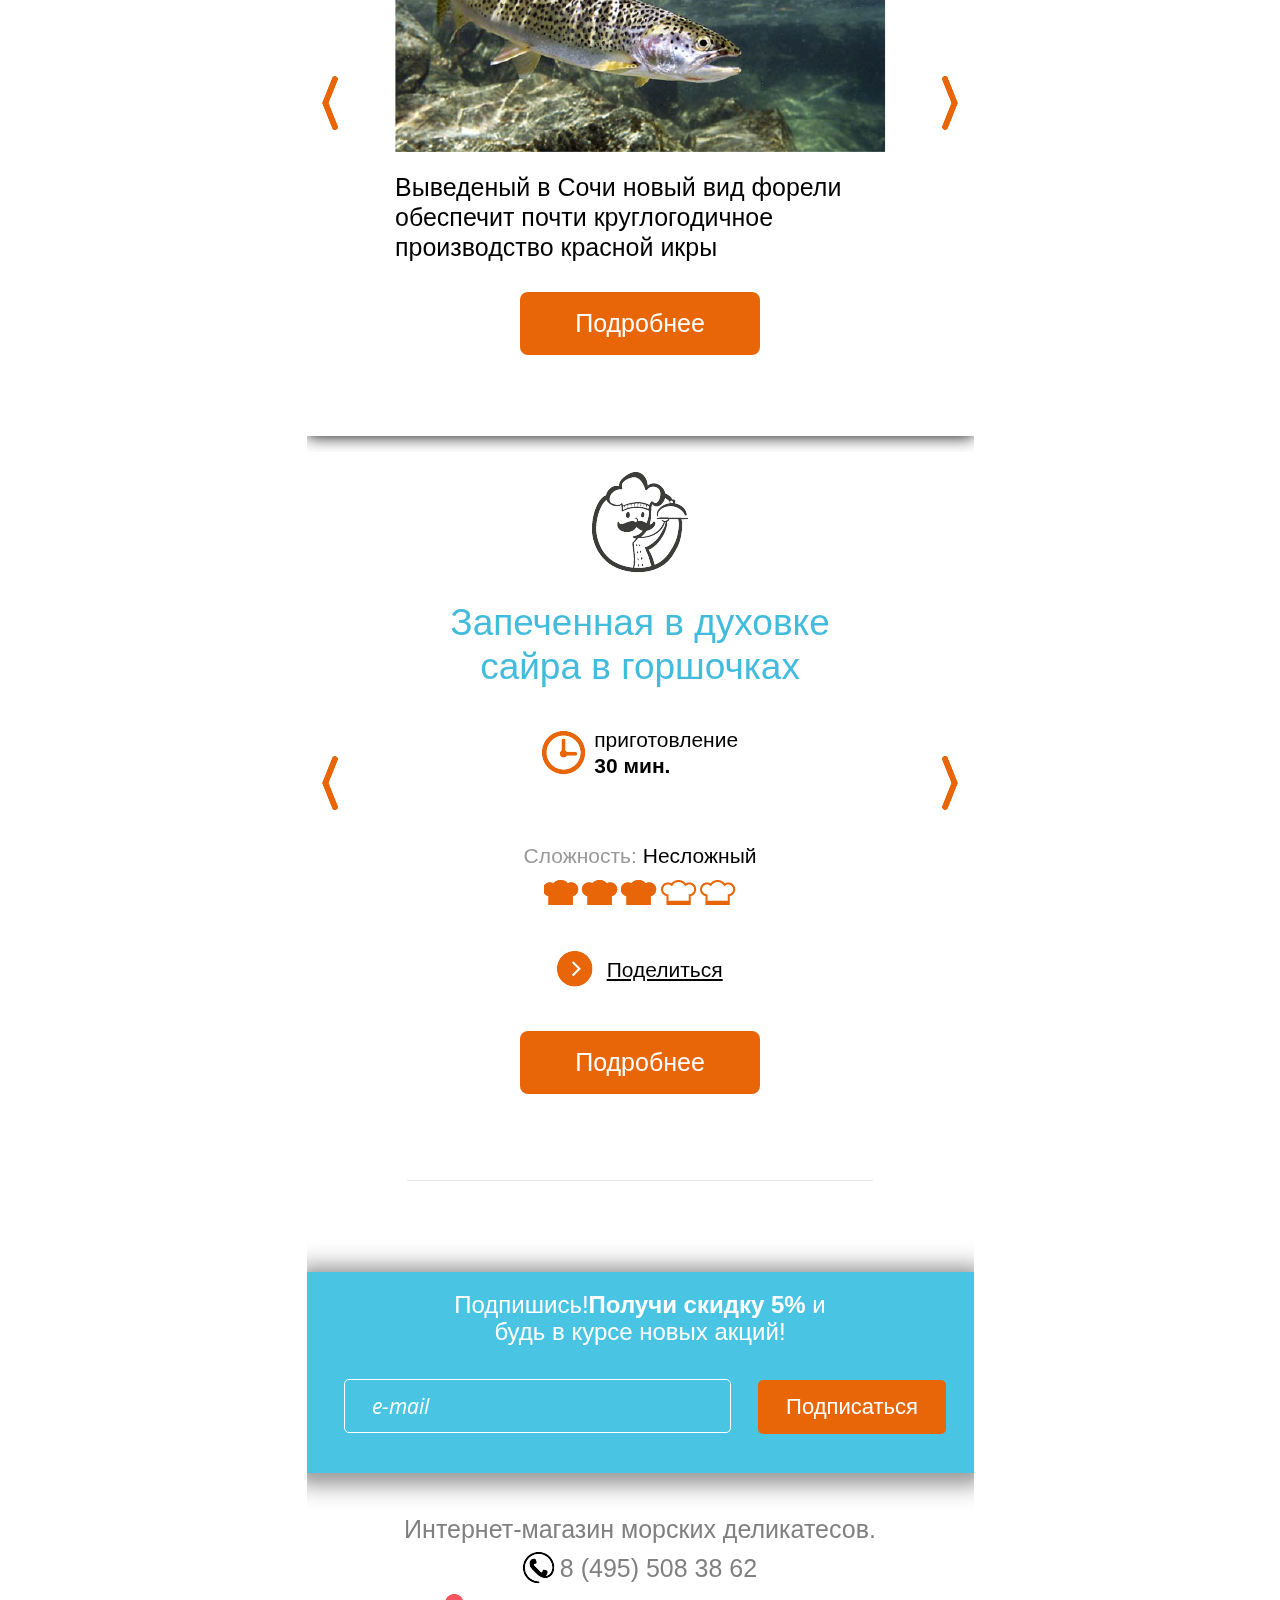
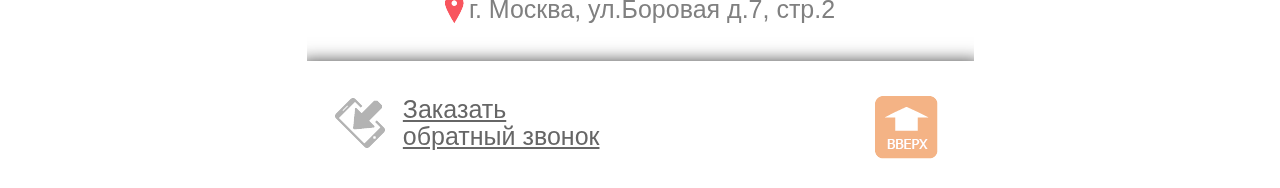
<file: hard-tabs.html>
<!DOCTYPE html>
<html xmlns="http://www.w3.org/1999/xhtml">
<head>
    <meta http-equiv="Content-Type" content="text/html; charset=utf-8" />
    <meta name="description" content="" />
    <meta name="keywords" content="" />
    <meta name="viewport" content="width=device-width, initial-scale=1">
    <title></title>
    <link rel="stylesheet" type="text/css" href="css/reset.css" media="all" />
    <link rel="stylesheet" type="text/css" href="css/slick-theme.css" media="all" />
    <link rel="stylesheet" type="text/css" href="css/slick.css" media="all" />
    <link rel="stylesheet" type="text/css" href="css/style.css" media="all" />

    <link href='http://fonts.googleapis.com/css?family=Open+Sans:400italic,400,700&subset=cyrillic,latin' rel='stylesheet' type='text/css'>

    <script src="js/jquery-1.10.0.min.js" type="text/javascript"></script>

    <script src="js/selectivizr-min.js" type="text/javascript"></script>

    <link rel="stylesheet" type="text/css" href="css/jquery.znice.css" media="all" />
    <script src="js/jquery.validate.min.js" type="text/javascript"></script>
    <script src="js/jquery.znice.validate.js" type="text/javascript"></script>
    <script src="js/jquery.znice.js" type="text/javascript"></script>

    <link rel="stylesheet" type="text/css" href="fancybox/jquery.fancybox.css" media="all" />
    <script src="fancybox/jquery.fancybox.js" type="text/javascript"></script>

    <script src="js/slick.js" type="text/javascript"></script>
     <script src="js/scr.js" type="text/javascript"></script>

    <!--[if lt IE 9]>
        <script>
        document.createElement('header');
        document.createElement('nav');
        document.createElement('section');
        document.createElement('article');
        document.createElement('aside');
        document.createElement('footer');
        document.createElement('time');
        </script>
        <script src="js/pie.js" type="text/javascript"></script>
    <![endif]-->

    <!--[if lt IE 8]><script src="js/oldie/warning.js"></script><script>window.onload=function(){e("js/oldie/")}</script><![endif]-->
</head>
<body>
    <!---BEGIN HEADER -->
    <header class="header">
        <div class="mbox">
            <div class="header-wrap">
                <div class="header-full-version">
                    <a href="#">Полная версия сайта</a>
                </div>
                <div class="header-middle-row cfix">
                    <div class="header-middle-item">
                        <a href="#">
                            <img src="images/header-logo.png" alt="">
                        </a>
                    </div>
                    <div class="header-middle-item">
                        <div class="header-middle-item-top">
                            <a href="#" onclick="return add_favorite(this);">
                                <span><img src="images/header-star.png" alt=""></span>Добавить в закладки
                            </a>
                        </div>
                        <div class="header-middle-item-middle">
                            <span><img src="images/header-item-time.png" alt=""></span>Пн-Вс&nbsp;10-19
                        </div>
                        <div class="header-middle-item-bottom">
                            <a href="tel:84955083862">8&nbsp;(495)&nbsp;508&nbsp;38&nbsp;62</a>
                        </div>
                    </div>
                </div>
                <div class="header-menu">
                    <div class="header-menu-wrap">
                        <div class="header-menu-row cfix">
                            <div class="header-menu-button">
                                <a href="#">
                                    <img src="images/header-menu-butter.png" alt="">
                                </a>
                            </div>
                            <div class="header-menu-search">
                                <div class="header-menu-search-wrap">
                                    <input type="text" placeholder="Быстрый поиск...">
                                </div>
                            </div>
                            <div class="header-menu-cart">
                                <a href="#">
                                    <img src="images/header-menu-cart.png" height="39" width="52" alt="">
                                </a>
                            </div>
                        </div>
                        <div class="header-menu-main">
                            <div class="header-menu-main-wrap">
                                <ul>
                                    <li class="has-submenu">
                                        <a href="#">
                                            <span>Икра</span>
                                        </a>
                                        <ul class="sub-menu">
                                            <li><a href="#">Живая рыба</a></li>
                                            <li><a href="#">Живые раки</a></li>
                                            <li><a href="#">Краб</a></li>
                                            <li><a href="#">Лангустины</a></li>
                                            <li><a href="#">Омар</a></li>
                                            <li><a href="#">Омар</a></li>
                                            <li><a href="#">Омар</a></li>
                                            <li><a href="#">Омар</a></li>
                                            <li><a href="#">Омар</a></li>
                                            <li><a href="#">Омар</a></li>
                                            <li><a href="#">Омар</a></li>
                                            <li><a href="#">Омар</a></li>
                                        </ul>
                                    </li>
                                    <li class="has-submenu">
                                        <a href="#">
                                            <span>Рыба</span>
                                        </a>
                                        <ul class="sub-menu">
                                            <li><a href="#">2Живая рыба</a></li>
                                            <li><a href="#">2Живые раки</a></li>
                                            <li><a href="#">2Краб</a></li>
                                            <li><a href="#">2Лангустины</a></li>
                                            <li><a href="#">2Омар</a></li>
                                        </ul>
                                    </li>
                                    <li class="has-submenu">
                                        <a href="#">
                                            <span>Живая продукция</span>
                                        </a>
                                        <ul class="sub-menu">
                                            <li><a href="#">3Живая рыба</a></li>
                                            <li><a href="#">3Живые раки</a></li>
                                            <li><a href="#">3Краб</a></li>
                                            <li><a href="#">3Лангустины</a></li>
                                            <li><a href="#">3Омар</a></li>
                                        </ul>
                                    </li>
                                    <li class="has-submenu">
                                        <a href="#">
                                            <span>Морепродукты</span>
                                        </a>
                                        <ul class="sub-menu">
                                            <li><a href="#">4Живая рыба</a></li>
                                            <li><a href="#">4Живые раки</a></li>
                                            <li><a href="#">4Краб</a></li>
                                            <li><a href="#">4Лангустины</a></li>
                                            <li><a href="#">4Омар</a></li>
                                        </ul>
                                    </li>
                                    <li>
                                        <a href="#">
                                            <span>Экзотика</span>
                                        </a>
                                    </li>
                                    <li class="has-submenu">
                                        <a href="#">
                                            <span>Аксессуары</span>
                                        </a>
                                        <ul class="sub-menu">
                                            <li><a href="#">Живая рыба</a></li>
                                            <li><a href="#">Живые раки</a></li>
                                            <li><a href="#">Краб</a></li>
                                            <li><a href="#">Лангустины</a></li>
                                            <li><a href="#">Омар</a></li>
                                        </ul>
                                    </li>
                                    <li>
                                        <a href="#">
                                            <span>Подарочный набор</span>
                                        </a>
                                    </li>
                                </ul>
                            </div>
                        </div>
                    </div>
                </div>
            </div>
        </div>
    </header>
    <!---END HEADER -->
    <div class="main hard-tabs">
        <div class="hard-tabs-top">
            <div class="mbox">
                <div class="carousel no-nav" data-show="1" data-dots="true">
                    <div class="carousel-item">
                        <div class="carousel-title">
                            Икра красная "Застольная" 500гр
                        </div>
                        <div class="carousel-img">
                            <img src="images/tabs-carousel1-img.jpg" alt="" />
                        </div>
                        <div class="carousel-footer cfix">
                            <div class="carousel-price">
                                <p class="price-for">Цена за кг</p>
                                <p class="carousel-price-main">2420 руб</p>
                            </div>
                            <div class="carousel-button">
                                <a href="#" class="button blue-button">
                                    <span class="carousel-button-img"></span>
                                    <span class="carousel-button-text">В корзину</span>
                                </a>
                            </div>
                        </div>
                    </div>
                    <div class="carousel-item">
                        <div class="carousel-title">
                            Икра красная "Застольная" 500гр
                        </div>
                        <div class="carousel-img">
                            <img src="images/tabs-carousel1-img.jpg" alt="" />
                        </div>
                        <div class="carousel-footer cfix">
                            <div class="carousel-price">
                                <p class="price-for">Цена за кг</p>
                                <p class="carousel-price-main">2420 руб</p>
                            </div>
                            <div class="carousel-button">
                                <a href="#" class="button blue-button">
                                    <span class="carousel-button-img"></span>
                                    <span class="carousel-button-text">В корзину</span>
                                </a>
                            </div>
                        </div>
                    </div>
                    <div class="carousel-item">
                        <div class="carousel-title">
                            Икра красная "Застольная" 500гр
                        </div>
                        <div class="carousel-img">
                            <img src="images/tabs-carousel1-img.jpg" alt="" />
                        </div>
                        <div class="carousel-footer cfix">
                            <div class="carousel-price">
                                <p class="price-for">Цена за кг</p>
                                <p class="carousel-price-main">2420 руб</p>
                            </div>
                            <div class="carousel-button">
                                <a href="#" class="button blue-button">
                                    <span class="carousel-button-img"></span>
                                    <span class="carousel-button-text">В корзину</span>
                                </a>
                            </div>
                        </div>
                    </div>
                    <div class="carousel-item">
                        <div class="carousel-title">
                            Икра красная "Застольная" 500гр
                        </div>
                        <div class="carousel-img">
                            <img src="images/tabs-carousel1-img.jpg" alt="" />
                        </div>
                        <div class="carousel-footer cfix">
                            <div class="carousel-price">
                                <p class="price-for">Цена за кг</p>
                                <p class="carousel-price-main">2420 руб</p>
                            </div>
                            <div class="carousel-button">
                                <a href="#" class="button blue-button">
                                    <span class="carousel-button-img"></span>
                                    <span class="carousel-button-text">В корзину</span>
                                </a>
                            </div>
                        </div>
                    </div>
                </div>
            </div>
        </div>
        <div class="hard-tabs-body">
            <div class="hard-tabs-main cfix">

                <div class='hard-tabs-tab vfix-before'>
                    <span class="hard-tabs-main-icon">
                        <img src="images/hard-tabs-main-icon4.png" alt="" />
                    </span>
                    <span class="hard-tabs-main-text">Тут текст3</span>
                </div>
                <div class='hard-tabs-tab vfix-before'>
                    <span class="hard-tabs-main-icon">
                        <img src="images/hard-tabs-main-icon3.png" alt="" />
                    </span>
                    <span class="hard-tabs-main-text">Тут текст2</span>
                </div>
                <div class="hard-tabs-tab active vfix-before">
                    <span class="hard-tabs-main-icon">
                        <img src="images/hard-tabs-main-icon2.png" alt="" />
                    </span>
                    <span class="hard-tabs-main-text">Хиты продаж</span>
                </div>
                <div class='hard-tabs-tab vfix-before'>
                    <span class="hard-tabs-main-icon">
                        <img src="images/hard-tabs-main-icon1.png" alt="" />
                    </span>
                    <span class="hard-tabs-main-text">Тут текст1</span>
                </div>

            </div>

            <div class="hard-tabs-item-wrap">
                <div class="hard-tabs-item">
                    1 таб
                    <div class="hard-tabs-item-block">
                        <div class="mbox">
                            <div class="carousel hard-tabs-second-carousel" data-show="2" data-dots="false">
                                <div class="carousel-item">
                                    <div class="category-item-img">
                                        <a href="#">
                                            <img src="images/carousel-img.jpg" alt="" />
                                        </a>
                                    </div>
                                    <div class="category-item-title">
                                        <a href="#">Красная икра лососевая "Макаров"</a>
                                    </div>
                                    <div class="category-item-pound">
                                        <span class="category-item-pound-icon"></span>
                                        <span class="category-item-pound-value">55 гр.</span>
                                    </div>
                                    <div class="category-item-price">650 руб.</div>
                                    <div class="category-item-in-bucket">
                                        <a href="" class="button blue-button">
                                            <span class="carousel-button-img"></span>
                                            <span class="carousel-button-text">В корзину</span>
                                        </a>
                                    </div>
                                </div>
                                <div class="carousel-item">
                                    <div class="category-item-img">
                                        <a href="#">
                                            <img src="images/carousel-img.jpg" alt="" />
                                        </a>
                                    </div>
                                    <div class="category-item-title">
                                        <a href="#">Красная икра лососевая "Макаров"</a>
                                    </div>
                                    <div class="category-item-pound">
                                        <span class="category-item-pound-icon"></span>
                                        <span class="category-item-pound-value">55 гр.</span>
                                    </div>
                                    <div class="category-item-price">650 руб.</div>
                                    <div class="category-item-in-bucket">
                                        <a href="" class="button blue-button">
                                            <span class="carousel-button-img"></span>
                                            <span class="carousel-button-text">В корзину</span>
                                        </a>
                                    </div>
                                </div>
                                <div class="carousel-item">
                                    <div class="category-item-img">
                                        <a href="#">
                                            <img src="images/carousel-img.jpg" alt="" />
                                        </a>
                                    </div>
                                    <div class="category-item-title">
                                        <a href="#">Красная икра лососевая "Макаров"</a>
                                    </div>
                                    <div class="category-item-pound">
                                        <span class="category-item-pound-icon"></span>
                                        <span class="category-item-pound-value">55 гр.</span>
                                    </div>
                                    <div class="category-item-price">650 руб.</div>
                                    <div class="category-item-in-bucket">
                                        <a href="" class="button blue-button">
                                            <span class="carousel-button-img"></span>
                                            <span class="carousel-button-text">В корзину</span>
                                        </a>
                                    </div>
                                </div>
                                <div class="carousel-item">
                                    <div class="category-item-img">
                                        <a href="#">
                                            <img src="images/carousel-img.jpg" alt="" />
                                        </a>
                                    </div>
                                    <div class="category-item-title">
                                        <a href="#">Красная икра лососевая "Макаров"</a>
                                    </div>
                                    <div class="category-item-pound">
                                        <span class="category-item-pound-icon"></span>
                                        <span class="category-item-pound-value">55 гр.</span>
                                    </div>
                                    <div class="category-item-price">650 руб.</div>
                                    <div class="category-item-in-bucket">
                                        <a href="" class="button blue-button">
                                            <span class="carousel-button-img"></span>
                                            <span class="carousel-button-text">В корзину</span>
                                        </a>
                                    </div>
                                </div>
                            </div>
                        </div>
                    </div>
                </div>
                <div class="hard-tabs-item active">
                    <div class="hard-tabs-item-block">
                        <div class="mbox">
                            <div class="carousel hard-tabs-second-carousel" data-show="2" data-dots="false">
                                <div class="carousel-item">
                                    <div class="category-item-img">
                                        <a href="#">
                                            <img src="images/carousel-img.jpg" alt="" />
                                        </a>
                                    </div>
                                    <div class="category-item-title">
                                        <a href="#">Красная икра лососевая "Макаров"</a>
                                    </div>
                                    <div class="category-item-pound">
                                        <span class="category-item-pound-icon"></span>
                                        <span class="category-item-pound-value">55 гр.</span>
                                    </div>
                                    <div class="category-item-price">650 руб.</div>
                                    <div class="category-item-in-bucket">
                                        <a href="" class="button blue-button">
                                            <span class="carousel-button-img"></span>
                                            <span class="carousel-button-text">В корзину</span>
                                        </a>
                                    </div>
                                </div>
                                <div class="carousel-item">
                                    <div class="category-item-img">
                                        <a href="#">
                                            <img src="images/carousel-img.jpg" alt="" />
                                        </a>
                                    </div>
                                    <div class="category-item-title">
                                        <a href="#">Красная икра лососевая "Макаров"</a>
                                    </div>
                                    <div class="category-item-pound">
                                        <span class="category-item-pound-icon"></span>
                                        <span class="category-item-pound-value">55 гр.</span>
                                    </div>
                                    <div class="category-item-price">650 руб.</div>
                                    <div class="category-item-in-bucket">
                                        <a href="" class="button blue-button">
                                            <span class="carousel-button-img"></span>
                                            <span class="carousel-button-text">В корзину</span>
                                        </a>
                                    </div>
                                </div>
                                <div class="carousel-item">
                                    <div class="category-item-img">
                                        <a href="#">
                                            <img src="images/carousel-img.jpg" alt="" />
                                        </a>
                                    </div>
                                    <div class="category-item-title">
                                        <a href="#">Красная икра лососевая "Макаров"</a>
                                    </div>
                                    <div class="category-item-pound">
                                        <span class="category-item-pound-icon"></span>
                                        <span class="category-item-pound-value">55 гр.</span>
                                    </div>
                                    <div class="category-item-price">650 руб.</div>
                                    <div class="category-item-in-bucket">
                                        <a href="" class="button blue-button">
                                            <span class="carousel-button-img"></span>
                                            <span class="carousel-button-text">В корзину</span>
                                        </a>
                                    </div>
                                </div>
                                <div class="carousel-item">
                                    <div class="category-item-img">
                                        <a href="#">
                                            <img src="images/carousel-img.jpg" alt="" />
                                        </a>
                                    </div>
                                    <div class="category-item-title">
                                        <a href="#">Красная икра лососевая "Макаров"</a>
                                    </div>
                                    <div class="category-item-pound">
                                        <span class="category-item-pound-icon"></span>
                                        <span class="category-item-pound-value">55 гр.</span>
                                    </div>
                                    <div class="category-item-price">650 руб.</div>
                                    <div class="category-item-in-bucket">
                                        <a href="" class="button blue-button">
                                            <span class="carousel-button-img"></span>
                                            <span class="carousel-button-text">В корзину</span>
                                        </a>
                                    </div>
                                </div>
                            </div>
                        </div>
                    </div>
                </div>
                <div class="hard-tabs-item">
                    3 таб
                    <div class="hard-tabs-item-block">
                        <div class="mbox">
                            <div class="carousel hard-tabs-second-carousel" data-show="2" data-dots="false">
                                <div class="carousel-item">
                                    <div class="category-item-img">
                                        <a href="#">
                                            <img src="images/carousel-img.jpg" alt="" />
                                        </a>
                                    </div>
                                    <div class="category-item-title">
                                        <a href="#">Красная икра лососевая "Макаров"</a>
                                    </div>
                                    <div class="category-item-pound">
                                        <span class="category-item-pound-icon"></span>
                                        <span class="category-item-pound-value">55 гр.</span>
                                    </div>
                                    <div class="category-item-price">650 руб.</div>
                                    <div class="category-item-in-bucket">
                                        <a href="" class="button blue-button">
                                            <span class="carousel-button-img"></span>
                                            <span class="carousel-button-text">В корзину</span>
                                        </a>
                                    </div>
                                </div>
                                <div class="carousel-item">
                                    <div class="category-item-img">
                                        <a href="#">
                                            <img src="images/carousel-img.jpg" alt="" />
                                        </a>
                                    </div>
                                    <div class="category-item-title">
                                        <a href="#">Красная икра лососевая "Макаров"</a>
                                    </div>
                                    <div class="category-item-pound">
                                        <span class="category-item-pound-icon"></span>
                                        <span class="category-item-pound-value">55 гр.</span>
                                    </div>
                                    <div class="category-item-price">650 руб.</div>
                                    <div class="category-item-in-bucket">
                                        <a href="" class="button blue-button">
                                            <span class="carousel-button-img"></span>
                                            <span class="carousel-button-text">В корзину</span>
                                        </a>
                                    </div>
                                </div>
                                <div class="carousel-item">
                                    <div class="category-item-img">
                                        <a href="#">
                                            <img src="images/carousel-img.jpg" alt="" />
                                        </a>
                                    </div>
                                    <div class="category-item-title">
                                        <a href="#">Красная икра лососевая "Макаров"</a>
                                    </div>
                                    <div class="category-item-pound">
                                        <span class="category-item-pound-icon"></span>
                                        <span class="category-item-pound-value">55 гр.</span>
                                    </div>
                                    <div class="category-item-price">650 руб.</div>
                                    <div class="category-item-in-bucket">
                                        <a href="" class="button blue-button">
                                            <span class="carousel-button-img"></span>
                                            <span class="carousel-button-text">В корзину</span>
                                        </a>
                                    </div>
                                </div>
                                <div class="carousel-item">
                                    <div class="category-item-img">
                                        <a href="#">
                                            <img src="images/carousel-img.jpg" alt="" />
                                        </a>
                                    </div>
                                    <div class="category-item-title">
                                        <a href="#">Красная икра лососевая "Макаров"</a>
                                    </div>
                                    <div class="category-item-pound">
                                        <span class="category-item-pound-icon"></span>
                                        <span class="category-item-pound-value">55 гр.</span>
                                    </div>
                                    <div class="category-item-price">650 руб.</div>
                                    <div class="category-item-in-bucket">
                                        <a href="" class="button blue-button">
                                            <span class="carousel-button-img"></span>
                                            <span class="carousel-button-text">В корзину</span>
                                        </a>
                                    </div>
                                </div>
                            </div>
                        </div>
                    </div>
                </div>
                <div class="hard-tabs-item">
                    4 таб
                    <div class="hard-tabs-item-block">
                        <div class="mbox">
                            <div class="carousel hard-tabs-second-carousel" data-show="2" data-dots="false">
                                <div class="carousel-item">
                                    <div class="category-item-img">
                                        <a href="#">
                                            <img src="images/carousel-img.jpg" alt="" />
                                        </a>
                                    </div>
                                    <div class="category-item-title">
                                        <a href="#">Красная икра лососевая "Макаров"</a>
                                    </div>
                                    <div class="category-item-pound">
                                        <span class="category-item-pound-icon"></span>
                                        <span class="category-item-pound-value">55 гр.</span>
                                    </div>
                                    <div class="category-item-price">650 руб.</div>
                                    <div class="category-item-in-bucket">
                                        <a href="" class="button blue-button">
                                            <span class="carousel-button-img"></span>
                                            <span class="carousel-button-text">В корзину</span>
                                        </a>
                                    </div>
                                </div>
                                <div class="carousel-item">
                                    <div class="category-item-img">
                                        <a href="#">
                                            <img src="images/carousel-img.jpg" alt="" />
                                        </a>
                                    </div>
                                    <div class="category-item-title">
                                        <a href="#">Красная икра лососевая "Макаров"</a>
                                    </div>
                                    <div class="category-item-pound">
                                        <span class="category-item-pound-icon"></span>
                                        <span class="category-item-pound-value">55 гр.</span>
                                    </div>
                                    <div class="category-item-price">650 руб.</div>
                                    <div class="category-item-in-bucket">
                                        <a href="" class="button blue-button">
                                            <span class="carousel-button-img"></span>
                                            <span class="carousel-button-text">В корзину</span>
                                        </a>
                                    </div>
                                </div>
                                <div class="carousel-item">
                                    <div class="category-item-img">
                                        <a href="#">
                                            <img src="images/carousel-img.jpg" alt="" />
                                        </a>
                                    </div>
                                    <div class="category-item-title">
                                        <a href="#">Красная икра лососевая "Макаров"</a>
                                    </div>
                                    <div class="category-item-pound">
                                        <span class="category-item-pound-icon"></span>
                                        <span class="category-item-pound-value">55 гр.</span>
                                    </div>
                                    <div class="category-item-price">650 руб.</div>
                                    <div class="category-item-in-bucket">
                                        <a href="" class="button blue-button">
                                            <span class="carousel-button-img"></span>
                                            <span class="carousel-button-text">В корзину</span>
                                        </a>
                                    </div>
                                </div>
                                <div class="carousel-item">
                                    <div class="category-item-img">
                                        <a href="#">
                                            <img src="images/carousel-img.jpg" alt="" />
                                        </a>
                                    </div>
                                    <div class="category-item-title">
                                        <a href="#">Красная икра лососевая "Макаров"</a>
                                    </div>
                                    <div class="category-item-pound">
                                        <span class="category-item-pound-icon"></span>
                                        <span class="category-item-pound-value">55 гр.</span>
                                    </div>
                                    <div class="category-item-price">650 руб.</div>
                                    <div class="category-item-in-bucket">
                                        <a href="" class="button blue-button">
                                            <span class="carousel-button-img"></span>
                                            <span class="carousel-button-text">В корзину</span>
                                        </a>
                                    </div>
                                </div>
                            </div>
                        </div>
                    </div>
                </div>
            </div>

            <div class="hard-tabs-footer">
                <div class="hard-tabs-block with-shadow">
                        <div class="mbox">
                            <div class="hard-tabs-footer-title">Товар дня</div>
                            <div class="hard-tabs-footer-carousel">
                                <div class="carousel third-carousel" data-dots="true" data-show="1">
                                    <div class="carousel-item">
                                        <div class="carousel-img">
                                            <a href="#">
                                                <img src="images/carousel-img3.png" alt="" />
                                            </a>
                                        </div>
                                        <div class="carousel-title">
                                            <a href="#">
                                                <p>Раки живые 40-60 гр.</p>
                                                <p>(15-25 шт./кг)</p>
                                            </a>
                                        </div>
                                    </div>
                                    <div class="carousel-item">
                                        <div class="carousel-img">
                                            <a href="#">
                                                <img src="images/carousel-img3.png" alt="" />
                                            </a>
                                        </div>
                                        <div class="carousel-title">
                                            <a href="#">
                                                <p>Раки живые 40-60 гр.</p>
                                                <p>(15-25 шт./кг)</p>
                                            </a>
                                        </div>
                                    </div>
                                    <div class="carousel-item">
                                        <div class="carousel-img">
                                            <a href="#">
                                                <img src="images/carousel-img3.png" alt="" />
                                            </a>
                                        </div>
                                        <div class="carousel-title">
                                            <a href="#">
                                                <p>Раки живые 40-60 гр.</p>
                                                <p>(15-25 шт./кг)</p>
                                            </a>
                                        </div>
                                    </div>
                                    <div class="carousel-item">
                                        <div class="carousel-img">
                                            <a href="#">
                                                <img src="images/carousel-img3.png" alt="" />
                                            </a>
                                        </div>
                                        <div class="carousel-title">
                                            <a href="#">
                                                <p>Раки живые 40-60 гр.</p>
                                                <p>(15-25 шт./кг)</p>
                                            </a>
                                        </div>
                                    </div>
                                </div>
                            </div>
                        </div>
                    </div>
                    <div class="hard-tabs-block">
                        <div class="mbox">
                            <div class="hard-tabs-footer-title">Видео</div>
                            <div class="hard-tabs-footer-carousel">
                                <div class="carousel third-carousel" data-dots=false data-show="1">
                                    <div class="carousel-item">
                                        <div class="carousel-video">
                                            <iframe width="auto" height="275" src="https://www.youtube.com/embed/qba8Hm4gdVw" frameborder="0" allowfullscreen></iframe>
                                        </div>
                                        <div class="carousel-item-title">Фасовка красной икры</div>
                                        <div class="carousel-item-footer cfix">
                                            <div class="carousel-item-footer-rating-wrap">
                                                <div class="reting-value">4.5</div>
                                                <div class="rating-stars">
                                                    <span data-value="90"></span>
                                                </div>
                                            </div>
                                            <div class="carousel-youtube-link">
                                                <a href="#">
                                                    <img src="images/youtube-link.png" alt="" />
                                                </a>
                                            </div>
                                            <div class="carousel-item-share-link">
                                                <div class="social-button">
                                                  <div class="social-share">
                                                      <img src="images/social-share-img.png" alt="">
                                                      <span>Поделиться</span>
                                                  </div>
                                                  <div class="social-item-wrap">
                                                      <div class="social-item">
                                                          <a href="#">
                                                              <span class="social-item-img"><img src="images/footer-text-bottom-item-1.png" alt=""></span>
                                                              <span class="social-item-name">SocialName</span>
                                                          </a>
                                                      </div>
                                                      <div class="social-item">
                                                          <a href="#">
                                                              <span class="social-item-img"><img src="images/footer-text-bottom-item-1.png" alt=""></span>
                                                              <span class="social-item-name">SocialName</span>
                                                          </a>
                                                      </div>
                                                      <div class="social-item">
                                                          <a href="#">
                                                              <span class="social-item-img"><img src="images/footer-text-bottom-item-1.png" alt=""></span>
                                                              <span class="social-item-name">SocialName</span>
                                                          </a>
                                                      </div>
                                                  </div>
                                                </div>
                                            </div>
                                        </div>
                                    </div>
                                    <div class="carousel-item">
                                        <div class="carousel-video">
                                           <iframe width="auto" height="275" src="https://www.youtube.com/embed/qba8Hm4gdVw" frameborder="0" allowfullscreen></iframe>
                                        </div>
                                        <div class="carousel-item-title">Фасовка красной икры</div>
                                        <div class="carousel-item-footer cfix">
                                            <div class="carousel-item-footer-rating-wrap">
                                                <div class="reting-value">4.5</div>
                                                <div class="rating-stars">
                                                    <span data-value="90"></span>
                                                </div>
                                            </div>
                                            <div class="carousel-youtube-link">
                                                <a href="#">
                                                    <img src="images/youtube-link.png" alt="" />
                                                </a>
                                            </div>
                                            <div class="carousel-item-share-link">
                                                <div class="social-button">
                                                  <div class="social-share">
                                                      <img src="images/social-share-img.png" alt="">
                                                      <span>Поделиться</span>
                                                  </div>
                                                  <div class="social-item-wrap">
                                                      <div class="social-item">
                                                          <a href="#">
                                                              <span class="social-item-img"><img src="images/footer-text-bottom-item-1.png" alt=""></span>
                                                              <span class="social-item-name">SocialName</span>
                                                          </a>
                                                      </div>
                                                      <div class="social-item">
                                                          <a href="#">
                                                              <span class="social-item-img"><img src="images/footer-text-bottom-item-1.png" alt=""></span>
                                                              <span class="social-item-name">SocialName</span>
                                                          </a>
                                                      </div>
                                                      <div class="social-item">
                                                          <a href="#">
                                                              <span class="social-item-img"><img src="images/footer-text-bottom-item-1.png" alt=""></span>
                                                              <span class="social-item-name">SocialName</span>
                                                          </a>
                                                      </div>
                                                  </div>
                                                </div>
                                            </div>
                                        </div>
                                    </div>
                                </div>
                            </div>
                        </div>
                    </div>
                    <div class="hard-tabs-block with-shadow">
                        <div class="mbox">
                           <div class="hard-tabs-footer-title">Новости</div>
                           <div class="hard-tabs-footer-carousel">
                               <div class="carousel fourth-carousel" data-show="1" data-dots="false">
                                   <div class="carousel-item">
                                        <div class="carousel-date">23.03.2015</div>
                                        <div class="carousel-img">
                                            <img src="images/fourth-carousel-img.png" alt="" />
                                        </div>
                                        <div class="carousel-description">Выведеный в Сочи новый вид форели обеспечит почти круглогодичное производство красной икры</div>
                                        <div class="carousel-button">
                                           <a href="#" class="button">Подробнее</a>
                                        </div>
                                   </div>
                                   <div class="carousel-item">
                                        <div class="carousel-date">23.03.2015</div>
                                        <div class="carousel-img">
                                            <img src="images/fourth-carousel-img.png" alt="" />
                                        </div>
                                        <div class="carousel-description">Выведеный в Сочи новый вид форели обеспечит почти круглогодичное производство красной икры</div>
                                        <div class="carousel-button">
                                           <a href="#" class="button">Подробнее</a>
                                        </div>
                                   </div>
                               </div>
                           </div>
                        </div>
                    </div>
                    <div class="hard-tabs-block">
                        <div class="mbox">
                            <div class="hard-tabs-footer-carousel">
                                <div class="carousel fifth-carousel" data-show="1" data-dots="false">
                                    <div class="carousel-item">
                                        <div class="carousel-item-logo">
                                            <img src="images/carousel-item-logo.png" alt="" />
                                        </div>
                                        <div class="carousel-item-title">Запеченная в духовке сайра в горшочках</div>
                                        <div class="carousel-work-time-wrap">
                                            <div class="carousel-work-time-icon">
                                                <img src="images/work-time-icon.png" alt="" />
                                            </div>
                                            <div class="carousel-work-time-text">
                                                <p>приготовление</p>
                                                <p><span>30 мин.</span></p>
                                            </div>
                                        </div>
                                        <div class="item-complexity-wrap">
                                            <div class="recept-item-complexity-text">
                                                    Сложность: <span>Несложный</span>
                                                </div>
                                            <div class="recept-item-complexity" data-rank="3">
                                                <div class="item-complexity-max"></div>
                                                <div class="item-complexity"></div>
                                            </div>
                                        </div>
                                        <div class="block-social">
                                           <div class="social-button">
                                               <div class="social-share">
                                                   <img src="images/social-share-img.png" alt="">
                                                   <span>Поделиться</span>
                                               </div>
                                               <div class="social-item-wrap">
                                                   <div class="social-item">
                                                       <a href="#">
                                                           <span class="social-item-img"><img src="images/footer-text-bottom-item-1.png" alt=""></span>
                                                           <span class="social-item-name">SocialName</span>
                                                       </a>
                                                   </div>
                                                   <div class="social-item">
                                                       <a href="#">
                                                           <span class="social-item-img"><img src="images/footer-text-bottom-item-1.png" alt=""></span>
                                                           <span class="social-item-name">SocialName</span>
                                                       </a>
                                                   </div>
                                                   <div class="social-item">
                                                       <a href="#">
                                                           <span class="social-item-img"><img src="images/footer-text-bottom-item-1.png" alt=""></span>
                                                           <span class="social-item-name">SocialName</span>
                                                       </a>
                                                   </div>
                                               </div>
                                           </div>
                                        </div>
                                        <div class="carousel-button">
                                            <a href="#" class="button">Подробнее</a>
                                        </div>
                                    </div>
                                    <div class="carousel-item">
                                        <div class="carousel-item-logo">
                                            <img src="images/carousel-item-logo.png" alt="" />
                                        </div>
                                        <div class="carousel-item-title">Запеченная в духовке сайра в горшочках</div>
                                        <div class="carousel-work-time-wrap">
                                            <div class="carousel-work-time-icon">
                                                <img src="images/work-time-icon.png" alt="" />
                                            </div>
                                            <div class="carousel-work-time-text">
                                                <p>приготовление</p>
                                                <p><span>30 мин.</span></p>
                                            </div>
                                        </div>
                                       <div class="item-complexity-wrap">
                                           <div class="recept-item-complexity-text">
                                                   Сложность: <span>Несложный</span>
                                               </div>
                                           <div class="recept-item-complexity" data-rank="3">
                                               <div class="item-complexity-max"></div>
                                               <div class="item-complexity"></div>
                                           </div>
                                       </div>
                                       <div class="block-social">
                                          <div class="social-button">
                                              <div class="social-share">
                                                  <img src="images/social-share-img.png" alt="">
                                                  <span>Поделиться</span>
                                              </div>
                                              <div class="social-item-wrap">
                                                  <div class="social-item">
                                                      <a href="#">
                                                          <span class="social-item-img"><img src="images/footer-text-bottom-item-1.png" alt=""></span>
                                                          <span class="social-item-name">SocialName</span>
                                                      </a>
                                                  </div>
                                                  <div class="social-item">
                                                      <a href="#">
                                                          <span class="social-item-img"><img src="images/footer-text-bottom-item-1.png" alt=""></span>
                                                          <span class="social-item-name">SocialName</span>
                                                      </a>
                                                  </div>
                                                  <div class="social-item">
                                                      <a href="#">
                                                          <span class="social-item-img"><img src="images/footer-text-bottom-item-1.png" alt=""></span>
                                                          <span class="social-item-name">SocialName</span>
                                                      </a>
                                                  </div>
                                              </div>
                                          </div>
                                       </div>
                                        <div class="carousel-button">
                                            <a href="#" class="button">Подробнее</a>
                                        </div>
                                    </div>
                                </div>
                            </div>
                        </div>
                    </div>
            </div>
        </div>
    </div>
    <!---BEGIN FOOTER -->
    <footer class="footer">
        <div class="mbox">
            <div class="footer-wrap">
                <div class="footer-top-line"></div>
                <div class="footer-letter-form">
                    <div class="footer-letter-form-wrap">
                        <div class="footer-letter-form-title">
                            Подпишись!<span>Получи скидку 5%</span>
                            и будь в курсе новых акций!
                        </div>
                        <div class="footer-letter-form-main cfix">
                            <form id="">
                                <div class="footer-letter-form-input">
                                    <input type="text" placeholder="e-mail">
                                </div>
                                <div class="footer-letter-form-submit">
                                    <input type="submit" value="Подписаться">
                                </div>
                            </form>
                        </div>
                    </div>
                </div>
                <div class="footer-text-bottom">
                    <div class="footer-text-bottom-item"><span>Интернет-магазин морских деликатесов.</span></div>
                    <div class="footer-text-bottom-item">
                        <img src="images/footer-text-bottom-item-1.png" alt=""><span>8 (495) 508 38 62 </span>
                    </div>
                    <div class="footer-text-bottom-item">
                        <img src="images/footer-text-bottom-item-2.png" alt=""><span>г. Москва, ул.Боровая д.7, стр.2  </span>
                    </div>
                </div>
                <div class="footer-last-button cfix">
                    <div class="footer-last-button-item">
                        <div class="footer-last-button-call">
                            <a href="#">
                                <img src="images/footer-last-button-item-1.png"  alt="">
                                <span>Заказать<br>
                                обратный звонок</span>
                            </a>
                        </div>
                    </div>
                    <div class="footer-last-button-item">
                        <div class="footer-last-button-up">
                            <a href="#">
                                <img src="images/button-up.png"  alt="">
                            </a>
                        </div>
                    </div>
                </div>
            </div>
        </div>
    </footer>
    <!---END FOOTER -->
</body>
</html>
</file>
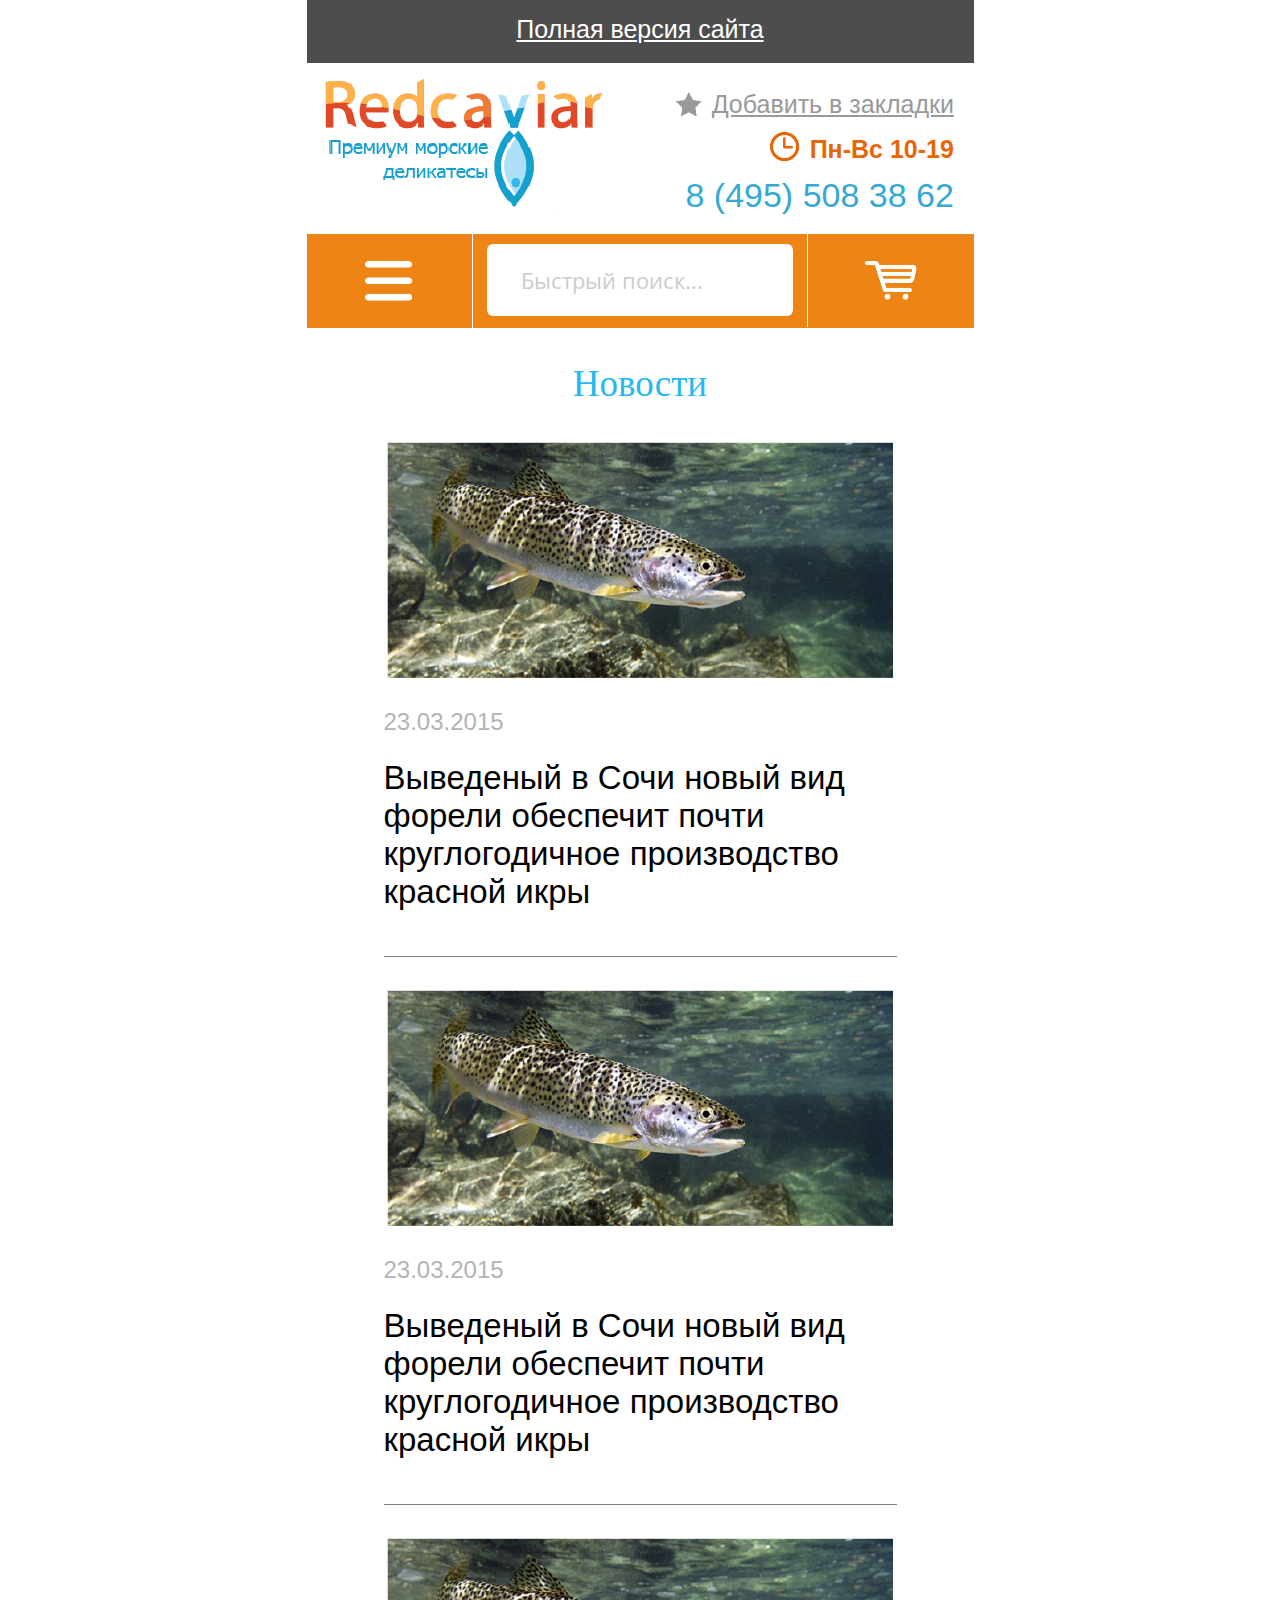
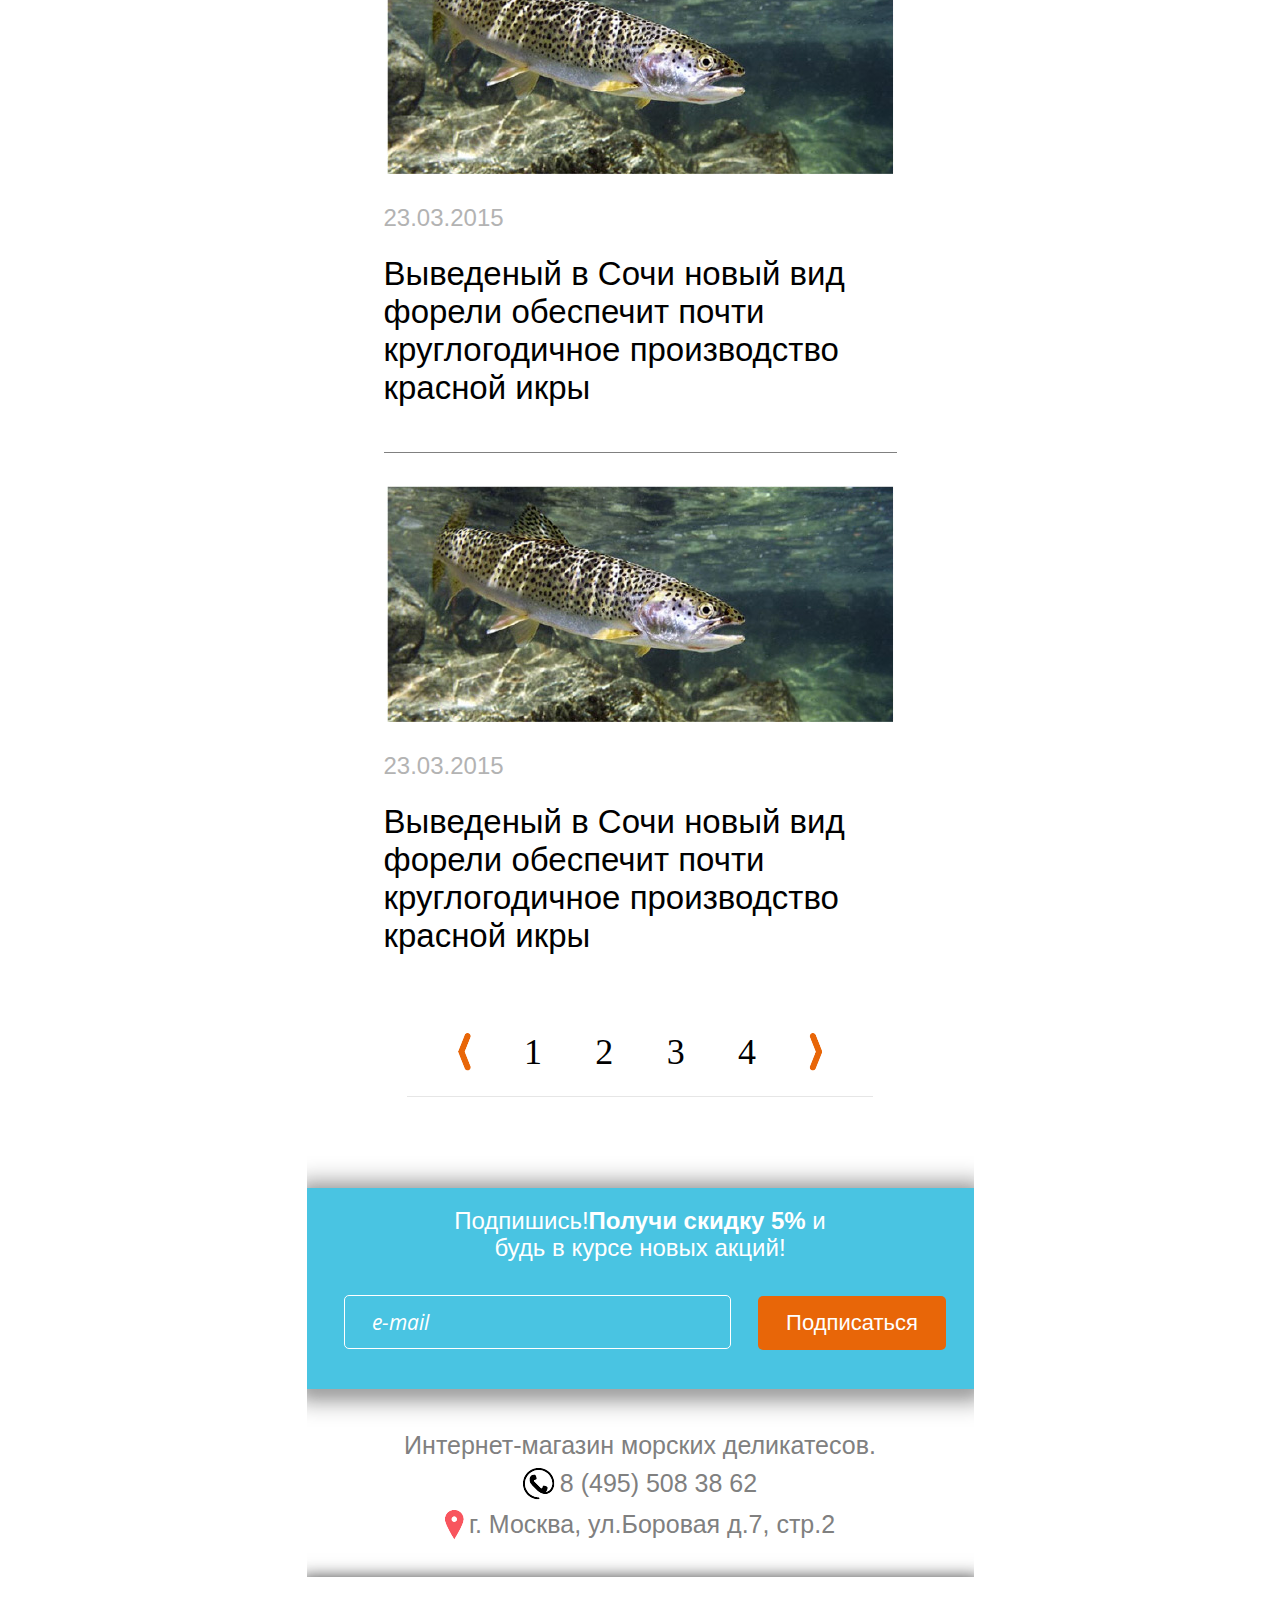
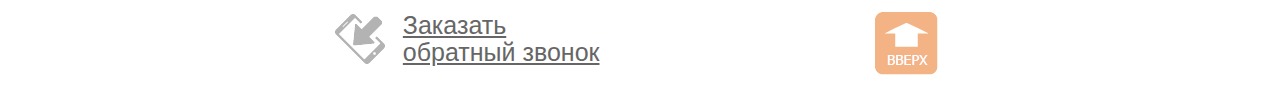
<file: news.html>
<!DOCTYPE html>
<html xmlns="http://www.w3.org/1999/xhtml">
<head>
    <meta http-equiv="Content-Type" content="text/html; charset=utf-8" />
    <meta name="description" content="" />
    <meta name="keywords" content="" />
    <meta name="viewport" content="width=device-width, initial-scale=1">
    <title></title>
    <link rel="stylesheet" type="text/css" href="css/reset.css" media="all" />
    <link rel="stylesheet" type="text/css" href="css/slick-theme.css" media="all" />
    <link rel="stylesheet" type="text/css" href="css/slick.css" media="all" />
    <link rel="stylesheet" type="text/css" href="css/style.css" media="all" />

    <link href='http://fonts.googleapis.com/css?family=Open+Sans:400italic,400,700&subset=cyrillic,latin' rel='stylesheet' type='text/css'>

    <script src="js/jquery-1.10.0.min.js" type="text/javascript"></script>

    <script src="js/selectivizr-min.js" type="text/javascript"></script>

    <link rel="stylesheet" type="text/css" href="css/jquery.znice.css" media="all" />
    <script src="js/jquery.validate.min.js" type="text/javascript"></script>
    <script src="js/jquery.znice.validate.js" type="text/javascript"></script>
    <script src="js/jquery.znice.js" type="text/javascript"></script>

    <link rel="stylesheet" type="text/css" href="fancybox/jquery.fancybox.css" media="all" />
    <script src="fancybox/jquery.fancybox.js" type="text/javascript"></script>

    <script src="js/slick.js" type="text/javascript"></script>
     <script src="js/scr.js" type="text/javascript"></script>

    <!--[if lt IE 9]>
        <script>
        document.createElement('header');
        document.createElement('nav');
        document.createElement('section');
        document.createElement('article');
        document.createElement('aside');
        document.createElement('footer');
        document.createElement('time');
        </script>
        <script src="js/pie.js" type="text/javascript"></script>
    <![endif]-->

    <!--[if lt IE 8]><script src="js/oldie/warning.js"></script><script>window.onload=function(){e("js/oldie/")}</script><![endif]-->
</head>
<body>
    <!---BEGIN HEADER -->
    <header class="header">
        <div class="mbox">
            <div class="header-wrap">
                <div class="header-full-version">
                    <a href="#">Полная версия сайта</a>
                </div>
                <div class="header-middle-row cfix">
                    <div class="header-middle-item">
                        <a href="#">
                            <img src="images/header-logo.png" alt="">
                        </a>
                    </div>
                    <div class="header-middle-item">
                        <div class="header-middle-item-top">
                            <a href="#" onclick="return add_favorite(this);">
                                <span><img src="images/header-star.png" alt=""></span>Добавить в закладки
                            </a>
                        </div>
                        <div class="header-middle-item-middle">
                            <span><img src="images/header-item-time.png" alt=""></span>Пн-Вс&nbsp;10-19
                        </div>
                        <div class="header-middle-item-bottom">
                            <a href="tel:84955083862">8&nbsp;(495)&nbsp;508&nbsp;38&nbsp;62</a>
                        </div>
                    </div>
                </div>
                <div class="header-menu">
                    <div class="header-menu-wrap">
                        <div class="header-menu-row cfix">
                            <div class="header-menu-button">
                                <a href="#">
                                    <img src="images/header-menu-butter.png" alt="">
                                </a>
                            </div>
                            <div class="header-menu-search">
                                <div class="header-menu-search-wrap">
                                    <input type="text" placeholder="Быстрый поиск...">
                                </div>
                            </div>
                            <div class="header-menu-cart">
                                <a href="#">
                                    <img src="images/header-menu-cart.png" height="39" width="52" alt="">
                                </a>
                            </div>
                        </div>
                        <div class="header-menu-main">
                            <div class="header-menu-main-wrap">
                                <ul>
                                    <li class="has-submenu">
                                        <a href="#">
                                            <span>Икра</span>
                                        </a>
                                        <ul class="sub-menu">
                                            <li><a href="#">Живая рыба</a></li>
                                            <li><a href="#">Живые раки</a></li>
                                            <li><a href="#">Краб</a></li>
                                            <li><a href="#">Лангустины</a></li>
                                            <li><a href="#">Омар</a></li>
                                            <li><a href="#">Омар</a></li>
                                            <li><a href="#">Омар</a></li>
                                            <li><a href="#">Омар</a></li>
                                            <li><a href="#">Омар</a></li>
                                            <li><a href="#">Омар</a></li>
                                            <li><a href="#">Омар</a></li>
                                            <li><a href="#">Омар</a></li>
                                        </ul>
                                    </li>
                                    <li class="has-submenu">
                                        <a href="#">
                                            <span>Рыба</span>
                                        </a>
                                        <ul class="sub-menu">
                                            <li><a href="#">2Живая рыба</a></li>
                                            <li><a href="#">2Живые раки</a></li>
                                            <li><a href="#">2Краб</a></li>
                                            <li><a href="#">2Лангустины</a></li>
                                            <li><a href="#">2Омар</a></li>
                                        </ul>
                                    </li>
                                    <li class="has-submenu">
                                        <a href="#">
                                            <span>Живая продукция</span>
                                        </a>
                                        <ul class="sub-menu">
                                            <li><a href="#">3Живая рыба</a></li>
                                            <li><a href="#">3Живые раки</a></li>
                                            <li><a href="#">3Краб</a></li>
                                            <li><a href="#">3Лангустины</a></li>
                                            <li><a href="#">3Омар</a></li>
                                        </ul>
                                    </li>
                                    <li class="has-submenu">
                                        <a href="#">
                                            <span>Морепродукты</span>
                                        </a>
                                        <ul class="sub-menu">
                                            <li><a href="#">4Живая рыба</a></li>
                                            <li><a href="#">4Живые раки</a></li>
                                            <li><a href="#">4Краб</a></li>
                                            <li><a href="#">4Лангустины</a></li>
                                            <li><a href="#">4Омар</a></li>
                                        </ul>
                                    </li>
                                    <li>
                                        <a href="#">
                                            <span>Экзотика</span>
                                        </a>
                                    </li>
                                    <li class="has-submenu">
                                        <a href="#">
                                            <span>Аксессуары</span>
                                        </a>
                                        <ul class="sub-menu">
                                            <li><a href="#">Живая рыба</a></li>
                                            <li><a href="#">Живые раки</a></li>
                                            <li><a href="#">Краб</a></li>
                                            <li><a href="#">Лангустины</a></li>
                                            <li><a href="#">Омар</a></li>
                                        </ul>
                                    </li>
                                    <li>
                                        <a href="#">
                                            <span>Подарочный набор</span>
                                        </a>
                                    </li>
                                </ul>
                            </div>
                        </div>
                    </div>
                </div>
            </div>
        </div>
    </header>
    <!---END HEADER -->
    <div class="news">
        <div class="mbox">
            <div class="news-wrap">
                <div class="news-title title-text-blue">
                    Новости
                </div>
                <div class="news-item-wrap">
                    <div class="news-item">
                        <a href="#">
                            <div class="news-img">
                                <img src="images/news-img-item.jpg" alt="">
                            </div>
                            <div class="news-date">23.03.2015</div>
                            <div class="news-description">
                                Выведеный в Сочи новый вид форели обеспечит почти круглогодичное производство красной икры
                            </div>
                        </a>
                    </div>
                    <div class="news-item">
                        <a href="#">
                            <div class="news-img">
                                <img src="images/news-img-item.jpg" alt="">
                            </div>
                            <div class="news-date">23.03.2015</div>
                            <div class="news-description">
                                Выведеный в Сочи новый вид форели обеспечит почти круглогодичное производство красной икры
                            </div>
                        </a>
                    </div>
                    <div class="news-item">
                        <a href="#">
                            <div class="news-img">
                                <img src="images/news-img-item.jpg" alt="">
                            </div>
                            <div class="news-date">23.03.2015</div>
                            <div class="news-description">
                                Выведеный в Сочи новый вид форели обеспечит почти круглогодичное производство красной икры
                            </div>
                        </a>
                    </div>
                    <div class="news-item">
                        <a href="#">
                            <div class="news-img">
                                <img src="images/news-img-item.jpg" alt="">
                            </div>
                            <div class="news-date">23.03.2015</div>
                            <div class="news-description">
                                Выведеный в Сочи новый вид форели обеспечит почти круглогодичное производство красной икры
                            </div>
                        </a>
                    </div>
                </div>
                <div class="pagination">
                    <ul class="pagination-wrap">
                        <li>
                          <a href="#" class="pag-prev">
                            <span><img src="images/pag-prev.png" alt=""></span>
                          </a>
                        </li>
                        <li><a href="#">1</a></li>
                        <li><a href="#">2</a></li>
                        <li><a href="#">3</a></li>
                        <li><a href="#">4</a></li>
                        <li>
                          <a href="#" class="pag-next">
                            <span><img src="images/pag-next.png" alt=""></span>
                          </a>
                        </li>
                      </ul>
                </div>
            </div>
        </div>
    </div>
        <!---BEGIN FOOTER -->
    <footer class="footer">
        <div class="mbox">
            <div class="footer-wrap">
                <div class="footer-top-line"></div>
                <div class="footer-letter-form">
                    <div class="footer-letter-form-wrap">
                        <div class="footer-letter-form-title">
                            Подпишись!<span>Получи скидку 5%</span>
                            и будь в курсе новых акций!
                        </div>
                        <div class="footer-letter-form-main cfix">
                            <form id="">
                                <div class="footer-letter-form-input">
                                    <input type="text" placeholder="e-mail">
                                </div>
                                <div class="footer-letter-form-submit">
                                    <input type="submit" value="Подписаться">
                                </div>
                            </form>
                        </div>
                    </div>
                </div>
                <div class="footer-text-bottom">
                    <div class="footer-text-bottom-item"><span>Интернет-магазин морских деликатесов.</span></div>
                    <div class="footer-text-bottom-item">
                        <img src="images/footer-text-bottom-item-1.png" alt=""><span>8 (495) 508 38 62 </span>
                    </div>
                    <div class="footer-text-bottom-item">
                        <img src="images/footer-text-bottom-item-2.png" alt=""><span>г. Москва, ул.Боровая д.7, стр.2  </span>
                    </div>
                </div>
                <div class="footer-last-button cfix">
                    <div class="footer-last-button-item">
                        <div class="footer-last-button-call">
                            <a href="#">
                                <img src="images/footer-last-button-item-1.png"  alt="">
                                <span>Заказать<br>
                                обратный звонок</span>
                            </a>
                        </div>
                    </div>
                    <div class="footer-last-button-item">
                        <div class="footer-last-button-up">
                            <a href="#">
                                <img src="images/button-up.png"  alt="">
                            </a>
                        </div>
                    </div>
                </div>
            </div>
        </div>
    </footer>
    <!---END FOOTER -->
</body>
</html>
</file>
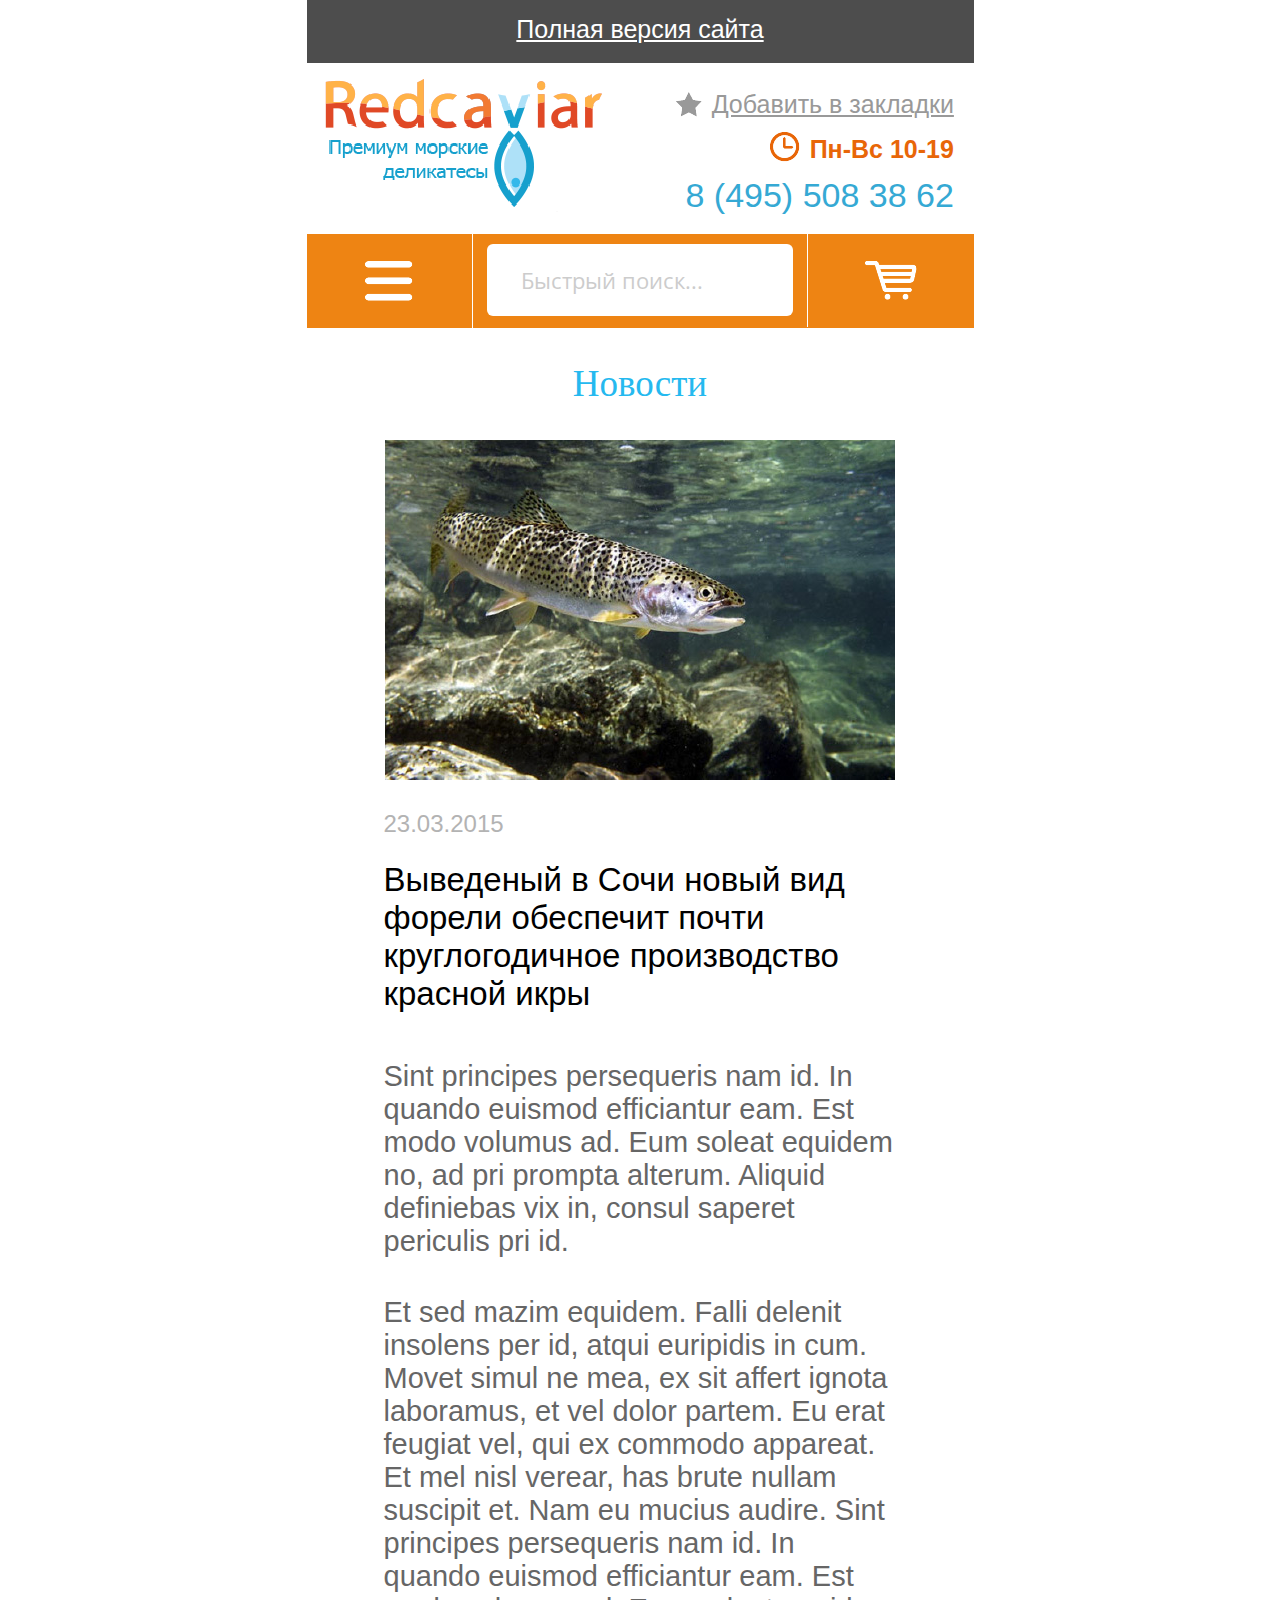
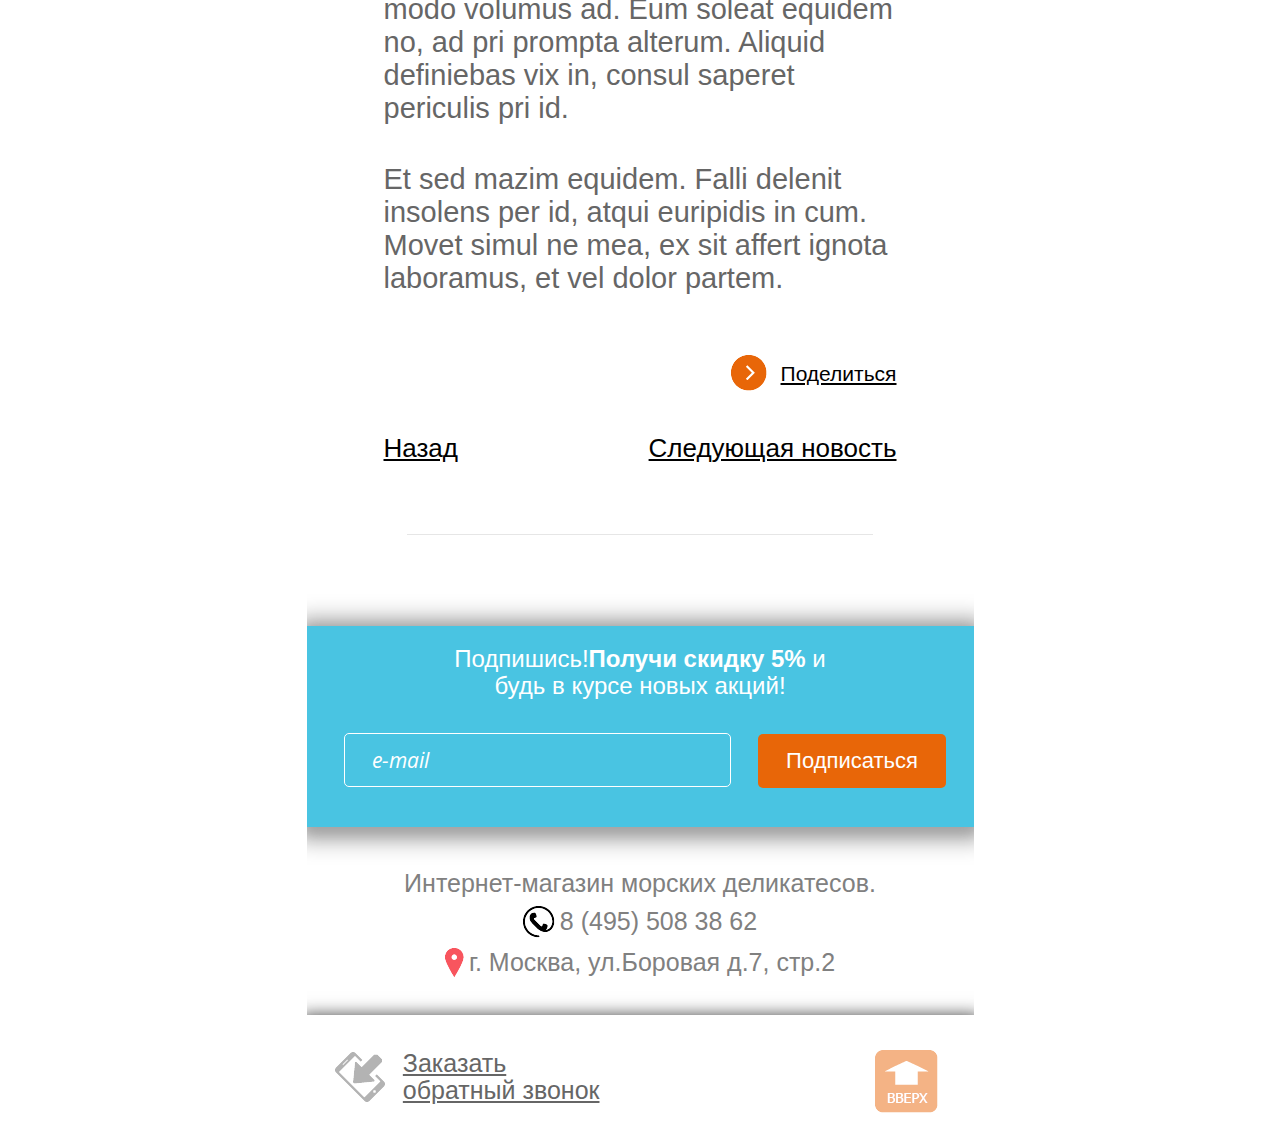
<file: news_information.html>
<!DOCTYPE html>
<html xmlns="http://www.w3.org/1999/xhtml">
<head>
    <meta http-equiv="Content-Type" content="text/html; charset=utf-8" />
    <meta name="description" content="" />
    <meta name="keywords" content="" />
    <meta name="viewport" content="width=device-width, initial-scale=1">
    <title></title>
    <link rel="stylesheet" type="text/css" href="css/reset.css" media="all" />
    <link rel="stylesheet" type="text/css" href="css/slick-theme.css" media="all" />
    <link rel="stylesheet" type="text/css" href="css/slick.css" media="all" />
    <link rel="stylesheet" type="text/css" href="css/style.css" media="all" />

    <link href='http://fonts.googleapis.com/css?family=Open+Sans:400italic,400,700&subset=cyrillic,latin' rel='stylesheet' type='text/css'>

    <script src="js/jquery-1.10.0.min.js" type="text/javascript"></script>

    <script src="js/selectivizr-min.js" type="text/javascript"></script>

    <link rel="stylesheet" type="text/css" href="css/jquery.znice.css" media="all" />
    <script src="js/jquery.validate.min.js" type="text/javascript"></script>
    <script src="js/jquery.znice.validate.js" type="text/javascript"></script>
    <script src="js/jquery.znice.js" type="text/javascript"></script>

    <link rel="stylesheet" type="text/css" href="fancybox/jquery.fancybox.css" media="all" />
    <script src="fancybox/jquery.fancybox.js" type="text/javascript"></script>

    <script src="js/slick.js" type="text/javascript"></script>
     <script src="js/scr.js" type="text/javascript"></script>

    <!--[if lt IE 9]>
        <script>
        document.createElement('header');
        document.createElement('nav');
        document.createElement('section');
        document.createElement('article');
        document.createElement('aside');
        document.createElement('footer');
        document.createElement('time');
        </script>
        <script src="js/pie.js" type="text/javascript"></script>
    <![endif]-->

    <!--[if lt IE 8]><script src="js/oldie/warning.js"></script><script>window.onload=function(){e("js/oldie/")}</script><![endif]-->
</head>
<body>
    <!---BEGIN HEADER -->
    <header class="header">
        <div class="mbox">
            <div class="header-wrap">
                <div class="header-full-version">
                    <a href="#">Полная версия сайта</a>
                </div>
                <div class="header-middle-row cfix">
                    <div class="header-middle-item">
                        <a href="#">
                            <img src="images/header-logo.png" alt="">
                        </a>
                    </div>
                    <div class="header-middle-item">
                        <div class="header-middle-item-top">
                            <a href="#" onclick="return add_favorite(this);">
                                <span><img src="images/header-star.png" alt=""></span>Добавить в закладки
                            </a>
                        </div>
                        <div class="header-middle-item-middle">
                            <span><img src="images/header-item-time.png" alt=""></span>Пн-Вс&nbsp;10-19
                        </div>
                        <div class="header-middle-item-bottom">
                            <a href="tel:84955083862">8&nbsp;(495)&nbsp;508&nbsp;38&nbsp;62</a>
                        </div>
                    </div>
                </div>
                <div class="header-menu">
                    <div class="header-menu-wrap">
                        <div class="header-menu-row cfix">
                            <div class="header-menu-button">
                                <a href="#">
                                    <img src="images/header-menu-butter.png" alt="">
                                </a>
                            </div>
                            <div class="header-menu-search">
                                <div class="header-menu-search-wrap">
                                    <input type="text" placeholder="Быстрый поиск...">
                                </div>
                            </div>
                            <div class="header-menu-cart">
                                <a href="#">
                                    <img src="images/header-menu-cart.png" height="39" width="52" alt="">
                                </a>
                            </div>
                        </div>
                        <div class="header-menu-main">
                            <div class="header-menu-main-wrap">
                                <ul>
                                    <li class="has-submenu">
                                        <a href="#">
                                            <span>Икра</span>
                                        </a>
                                        <ul class="sub-menu">
                                            <li><a href="#">Живая рыба</a></li>
                                            <li><a href="#">Живые раки</a></li>
                                            <li><a href="#">Краб</a></li>
                                            <li><a href="#">Лангустины</a></li>
                                            <li><a href="#">Омар</a></li>
                                            <li><a href="#">Омар</a></li>
                                            <li><a href="#">Омар</a></li>
                                            <li><a href="#">Омар</a></li>
                                            <li><a href="#">Омар</a></li>
                                            <li><a href="#">Омар</a></li>
                                            <li><a href="#">Омар</a></li>
                                            <li><a href="#">Омар</a></li>
                                        </ul>
                                    </li>
                                    <li class="has-submenu">
                                        <a href="#">
                                            <span>Рыба</span>
                                        </a>
                                        <ul class="sub-menu">
                                            <li><a href="#">2Живая рыба</a></li>
                                            <li><a href="#">2Живые раки</a></li>
                                            <li><a href="#">2Краб</a></li>
                                            <li><a href="#">2Лангустины</a></li>
                                            <li><a href="#">2Омар</a></li>
                                        </ul>
                                    </li>
                                    <li class="has-submenu">
                                        <a href="#">
                                            <span>Живая продукция</span>
                                        </a>
                                        <ul class="sub-menu">
                                            <li><a href="#">3Живая рыба</a></li>
                                            <li><a href="#">3Живые раки</a></li>
                                            <li><a href="#">3Краб</a></li>
                                            <li><a href="#">3Лангустины</a></li>
                                            <li><a href="#">3Омар</a></li>
                                        </ul>
                                    </li>
                                    <li class="has-submenu">
                                        <a href="#">
                                            <span>Морепродукты</span>
                                        </a>
                                        <ul class="sub-menu">
                                            <li><a href="#">4Живая рыба</a></li>
                                            <li><a href="#">4Живые раки</a></li>
                                            <li><a href="#">4Краб</a></li>
                                            <li><a href="#">4Лангустины</a></li>
                                            <li><a href="#">4Омар</a></li>
                                        </ul>
                                    </li>
                                    <li>
                                        <a href="#">
                                            <span>Экзотика</span>
                                        </a>
                                    </li>
                                    <li class="has-submenu">
                                        <a href="#">
                                            <span>Аксессуары</span>
                                        </a>
                                        <ul class="sub-menu">
                                            <li><a href="#">Живая рыба</a></li>
                                            <li><a href="#">Живые раки</a></li>
                                            <li><a href="#">Краб</a></li>
                                            <li><a href="#">Лангустины</a></li>
                                            <li><a href="#">Омар</a></li>
                                        </ul>
                                    </li>
                                    <li>
                                        <a href="#">
                                            <span>Подарочный набор</span>
                                        </a>
                                    </li>
                                </ul>
                            </div>
                        </div>
                    </div>
                </div>
            </div>
        </div>
    </header>
    <!---END HEADER -->
    <div class="information">
        <div class="mbox">
            <div class="information-wrap">
                <div class="news-title title-text-blue">
                    Новости
                </div>
                <div class="information-item">
                    <div class="news-img">
                        <img src="images/news_information_img.jpg" alt="">
                    </div>
                    <div class="news-date">23.03.2015</div>
                    <div class="news-description">
                        Выведеный в Сочи новый вид форели обеспечит почти круглогодичное производство красной икры
                    </div>
                    <div class="news-text">
                        <p>Sint principes persequeris nam id. In quando euismod efficiantur eam. Est modo volumus ad. Eum soleat equidem no, ad pri prompta alterum. Aliquid definiebas vix in, consul saperet periculis pri id.</p>
                        <p>Et sed mazim equidem. Falli delenit insolens per id, atqui euripidis in cum. Movet simul ne mea, ex sit affert ignota laboramus, et vel dolor partem. Eu erat feugiat vel, qui ex commodo appareat. Et mel nisl verear, has brute nullam suscipit et. Nam eu mucius audire.  Sint principes persequeris nam id. In quando euismod efficiantur eam. Est modo volumus ad. Eum soleat equidem no, ad pri prompta alterum. Aliquid definiebas vix in, consul saperet periculis pri id.</p>
                        <p>Et sed mazim equidem. Falli delenit insolens per id, atqui euripidis in cum. Movet simul ne mea, ex sit affert ignota laboramus, et vel dolor partem.</p>
                    </div>
                </div>
                <div class="block-social">
                    <div class="social-button">
                        <div class="social-share">
                            <img src="images/social-share-img.png" alt="">
                            <span>Поделиться</span>
                        </div>
                        <div class="social-item-wrap">
                            <div class="social-item">
                                <a href="#">
                                    <span class="social-item-img"><img src="images/footer-text-bottom-item-1.png" alt=""></span>
                                    <span class="social-item-name">SocialName</span>
                                </a>
                            </div>
                            <div class="social-item">
                                <a href="#">
                                    <span class="social-item-img"><img src="images/footer-text-bottom-item-1.png" alt=""></span>
                                    <span class="social-item-name">SocialName</span>
                                </a>
                            </div>
                            <div class="social-item">
                                <a href="#">
                                    <span class="social-item-img"><img src="images/footer-text-bottom-item-1.png" alt=""></span>
                                    <span class="social-item-name">SocialName</span>
                                </a>
                            </div>
                        </div>
                    </div>
                </div>
                <div class="information-button cfix">
                    <div class="information-button-back">
                        <a href="#">
                            <span>Назад</span>
                        </a>
                    </div>
                    <div class="information-button-next">
                        <a href="#">
                            <span>Следующая новость</span>
                        </a>
                    </div>
                </div>
            </div>
        </div>
    </div>
    <!---BEGIN FOOTER -->
    <footer class="footer">
        <div class="mbox">
            <div class="footer-wrap">
                <div class="footer-top-line"></div>
                <div class="footer-letter-form">
                    <div class="footer-letter-form-wrap">
                        <div class="footer-letter-form-title">
                            Подпишись!<span>Получи скидку 5%</span>
                            и будь в курсе новых акций!
                        </div>
                        <div class="footer-letter-form-main cfix">
                            <form id="">
                                <div class="footer-letter-form-input">
                                    <input type="text" placeholder="e-mail">
                                </div>
                                <div class="footer-letter-form-submit">
                                    <input type="submit" value="Подписаться">
                                </div>
                            </form>
                        </div>
                    </div>
                </div>
                <div class="footer-text-bottom">
                    <div class="footer-text-bottom-item"><span>Интернет-магазин морских деликатесов.</span></div>
                    <div class="footer-text-bottom-item">
                        <img src="images/footer-text-bottom-item-1.png" alt=""><span>8 (495) 508 38 62 </span>
                    </div>
                    <div class="footer-text-bottom-item">
                        <img src="images/footer-text-bottom-item-2.png" alt=""><span>г. Москва, ул.Боровая д.7, стр.2  </span>
                    </div>
                </div>
                <div class="footer-last-button cfix">
                    <div class="footer-last-button-item">
                        <div class="footer-last-button-call">
                            <a href="#">
                                <img src="images/footer-last-button-item-1.png"  alt="">
                                <span>Заказать<br>
                                обратный звонок</span>
                            </a>
                        </div>
                    </div>
                    <div class="footer-last-button-item">
                        <div class="footer-last-button-up">
                            <a href="#">
                                <img src="images/button-up.png"  alt="">
                            </a>
                        </div>
                    </div>
                </div>
            </div>
        </div>
    </footer>
    <!---END FOOTER -->
</body>
</html>
</file>
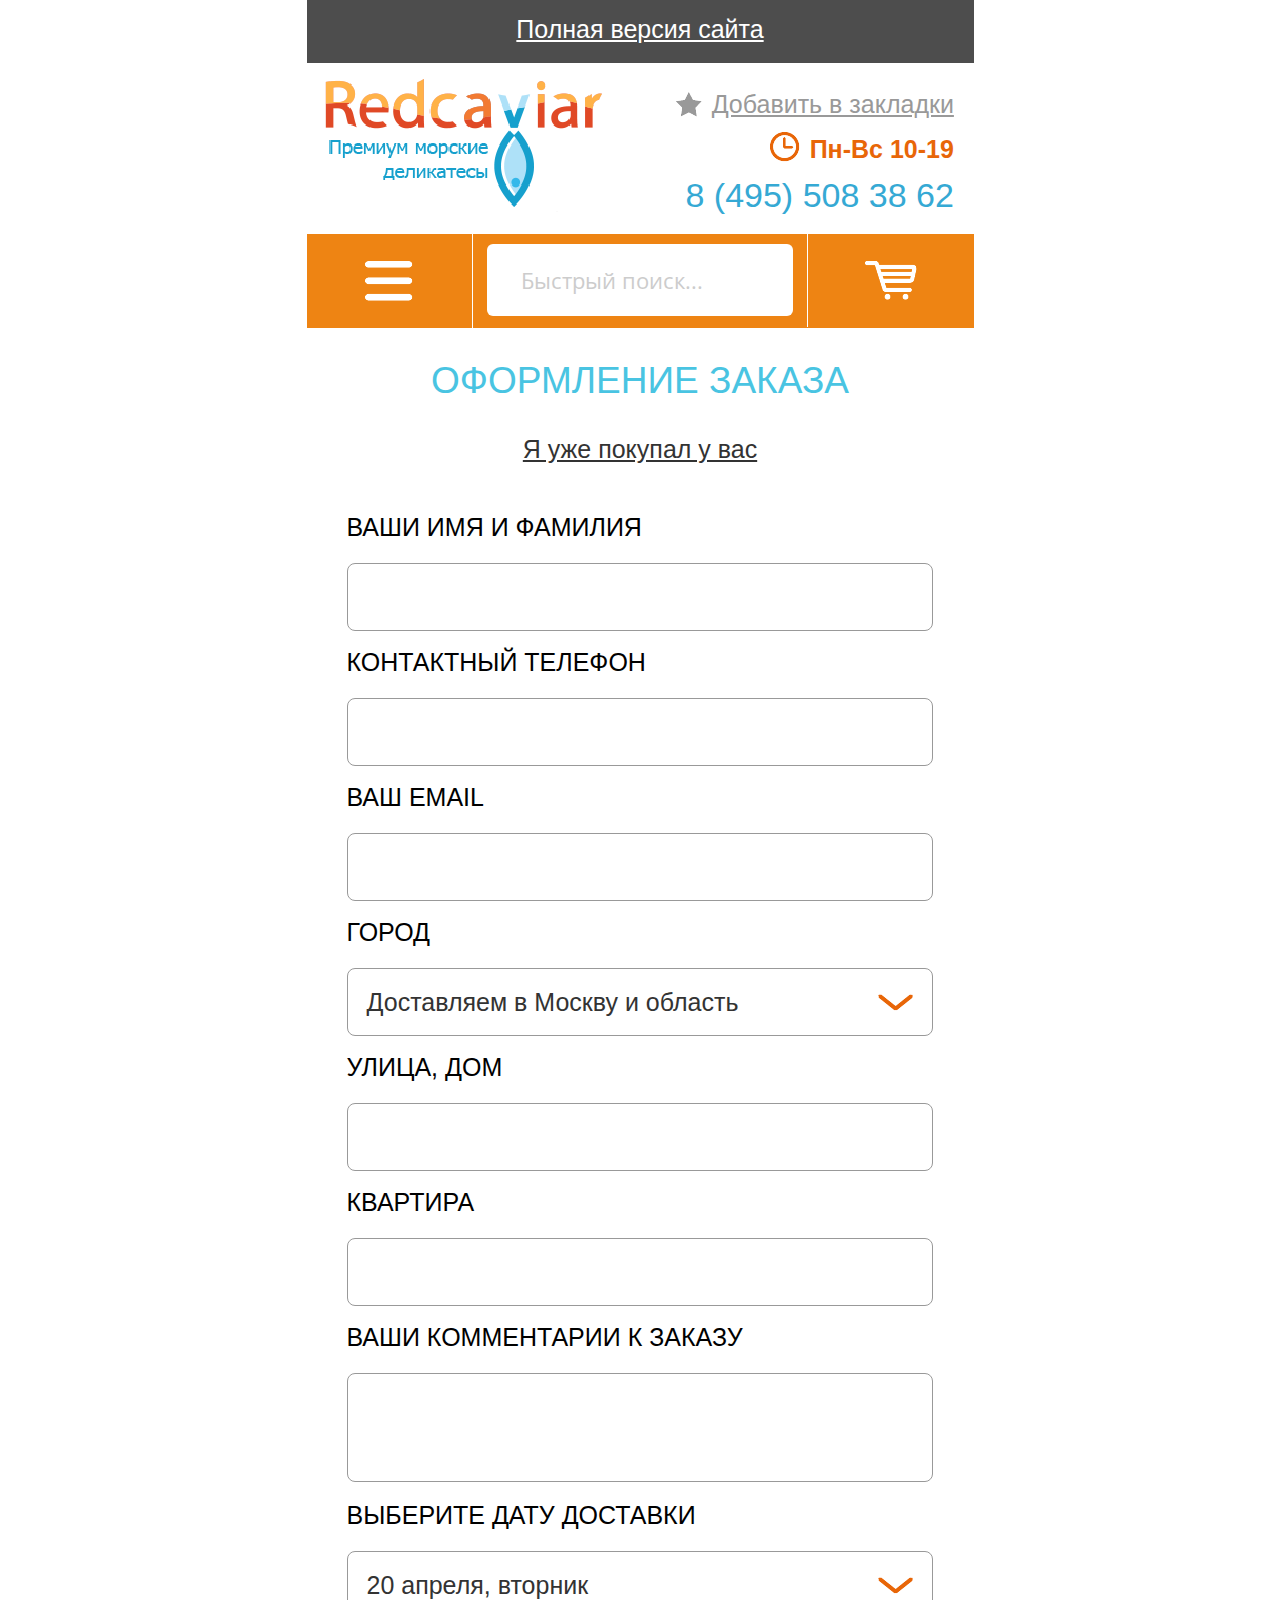
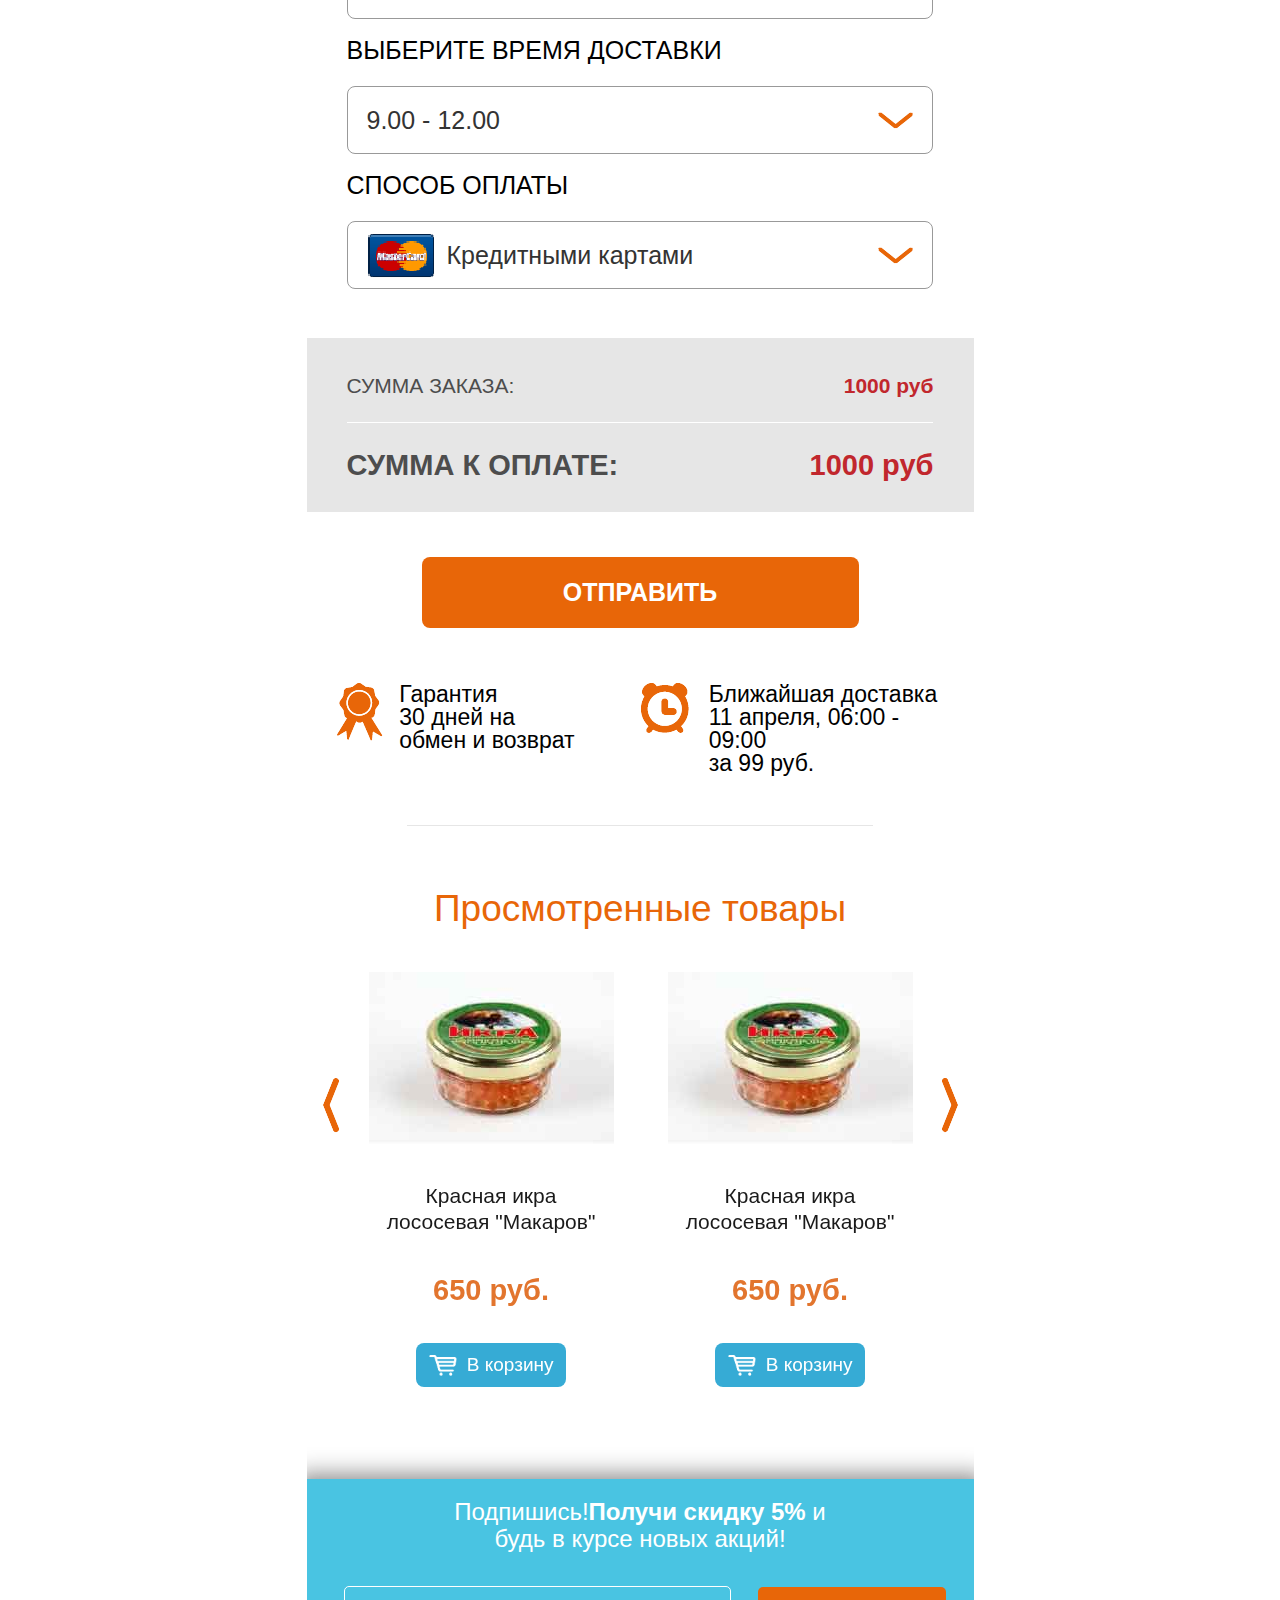
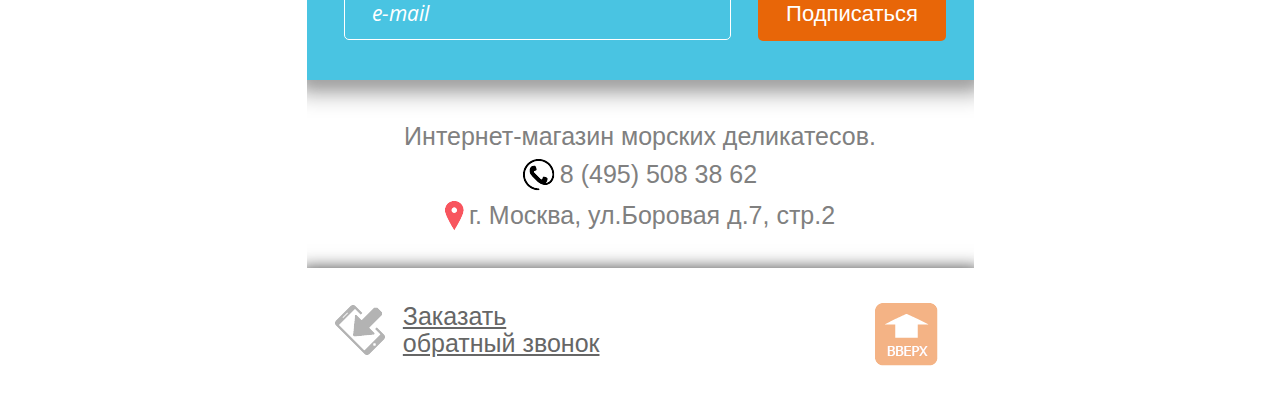
<file: purchase.html>
<!DOCTYPE html>
<html xmlns="http://www.w3.org/1999/xhtml">
<head>
    <meta http-equiv="Content-Type" content="text/html; charset=utf-8" />
    <meta name="description" content="" />
    <meta name="keywords" content="" />
    <meta name="viewport" content="width=device-width, initial-scale=1">
    <title></title>
    <link rel="stylesheet" type="text/css" href="css/reset.css" media="all" />
    <link rel="stylesheet" type="text/css" href="css/slick-theme.css" media="all" />
    <link rel="stylesheet" type="text/css" href="css/slick.css" media="all" />
    <link rel="stylesheet" type="text/css" href="css/style.css" media="all" />

    <link href='http://fonts.googleapis.com/css?family=Open+Sans:400italic,400,700&subset=cyrillic,latin' rel='stylesheet' type='text/css'>

    <script src="js/jquery-1.10.0.min.js" type="text/javascript"></script>

    <script src="js/selectivizr-min.js" type="text/javascript"></script>

    <link rel="stylesheet" type="text/css" href="css/jquery.znice.css" media="all" />
    <script src="js/jquery.validate.min.js" type="text/javascript"></script>
    <script src="js/jquery.znice.validate.js" type="text/javascript"></script>
    <script src="js/jquery.znice.js" type="text/javascript"></script>

    <link rel="stylesheet" type="text/css" href="fancybox/jquery.fancybox.css" media="all" />
    <script src="fancybox/jquery.fancybox.js" type="text/javascript"></script>

    <script src="js/slick.js" type="text/javascript"></script>
     <script src="js/scr.js" type="text/javascript"></script>

    <!--[if lt IE 9]>
        <script>
        document.createElement('header');
        document.createElement('nav');
        document.createElement('section');
        document.createElement('article');
        document.createElement('aside');
        document.createElement('footer');
        document.createElement('time');
        </script>
        <script src="js/pie.js" type="text/javascript"></script>
    <![endif]-->

    <!--[if lt IE 8]><script src="js/oldie/warning.js"></script><script>window.onload=function(){e("js/oldie/")}</script><![endif]-->
</head>
<body>
    <header class="header">
        <div class="mbox">
            <div class="header-wrap">
                <div class="header-full-version">
                    <a href="#">Полная версия сайта</a>
                </div>
                <div class="header-middle-row cfix">
                    <div class="header-middle-item">
                        <a href="#">
                            <img src="images/header-logo.png" alt="">
                        </a>
                    </div>
                    <div class="header-middle-item">
                        <div class="header-middle-item-top">
                            <a href="#" onclick="return add_favorite(this);">
                                <span><img src="images/header-star.png" alt=""></span>Добавить в закладки
                            </a>
                        </div>
                        <div class="header-middle-item-middle">
                            <span><img src="images/header-item-time.png" alt=""></span>Пн-Вс&nbsp;10-19
                        </div>
                        <div class="header-middle-item-bottom">
                            <a href="tel:84955083862">8&nbsp;(495)&nbsp;508&nbsp;38&nbsp;62</a>
                        </div>
                    </div>
                </div>
                <div class="header-menu">
                    <div class="header-menu-wrap">
                        <div class="header-menu-row cfix">
                            <div class="header-menu-button">
                                <a href="#">
                                    <img src="images/header-menu-butter.png" alt="">
                                </a>
                            </div>
                            <div class="header-menu-search">
                                <div class="header-menu-search-wrap">
                                    <input type="text" placeholder="Быстрый поиск...">
                                </div>
                            </div>
                            <div class="header-menu-cart">
                                <a href="#">
                                    <img src="images/header-menu-cart.png" height="39" width="52" alt="">
                                </a>
                            </div>
                        </div>
                        <div class="header-menu-main">
                            <div class="header-menu-main-wrap">
                                <ul>
                                    <li class="has-submenu">
                                        <a href="#">
                                            <span>Икра</span>
                                        </a>
                                        <ul class="sub-menu">
                                            <li><a href="#">Живая рыба</a></li>
                                            <li><a href="#">Живые раки</a></li>
                                            <li><a href="#">Краб</a></li>
                                            <li><a href="#">Лангустины</a></li>
                                            <li><a href="#">Омар</a></li>
                                            <li><a href="#">Омар</a></li>
                                            <li><a href="#">Омар</a></li>
                                            <li><a href="#">Омар</a></li>
                                            <li><a href="#">Омар</a></li>
                                            <li><a href="#">Омар</a></li>
                                            <li><a href="#">Омар</a></li>
                                            <li><a href="#">Омар</a></li>
                                        </ul>
                                    </li>
                                    <li class="has-submenu">
                                        <a href="#">
                                            <span>Рыба</span>
                                        </a>
                                        <ul class="sub-menu">
                                            <li><a href="#">2Живая рыба</a></li>
                                            <li><a href="#">2Живые раки</a></li>
                                            <li><a href="#">2Краб</a></li>
                                            <li><a href="#">2Лангустины</a></li>
                                            <li><a href="#">2Омар</a></li>
                                        </ul>
                                    </li>
                                    <li class="has-submenu">
                                        <a href="#">
                                            <span>Живая продукция</span>
                                        </a>
                                        <ul class="sub-menu">
                                            <li><a href="#">3Живая рыба</a></li>
                                            <li><a href="#">3Живые раки</a></li>
                                            <li><a href="#">3Краб</a></li>
                                            <li><a href="#">3Лангустины</a></li>
                                            <li><a href="#">3Омар</a></li>
                                        </ul>
                                    </li>
                                    <li class="has-submenu">
                                        <a href="#">
                                            <span>Морепродукты</span>
                                        </a>
                                        <ul class="sub-menu">
                                            <li><a href="#">4Живая рыба</a></li>
                                            <li><a href="#">4Живые раки</a></li>
                                            <li><a href="#">4Краб</a></li>
                                            <li><a href="#">4Лангустины</a></li>
                                            <li><a href="#">4Омар</a></li>
                                        </ul>
                                    </li>
                                    <li>
                                        <a href="#">
                                            <span>Экзотика</span>
                                        </a>
                                    </li>
                                    <li class="has-submenu">
                                        <a href="#">
                                            <span>Аксессуары</span>
                                        </a>
                                        <ul class="sub-menu">
                                            <li><a href="#">Живая рыба</a></li>
                                            <li><a href="#">Живые раки</a></li>
                                            <li><a href="#">Краб</a></li>
                                            <li><a href="#">Лангустины</a></li>
                                            <li><a href="#">Омар</a></li>
                                        </ul>
                                    </li>
                                    <li>
                                        <a href="#">
                                            <span>Подарочный набор</span>
                                        </a>
                                    </li>
                                </ul>
                            </div>
                        </div>
                    </div>
                </div>
            </div>
        </div>
    </header>
    <!---END HEADER -->
    <div class="main purchase">
        <div class="mbox">
            <div class="purchase-title">Оформление заказа</div>
            <div class="purchase-link">
                <a href="#">Я уже покупал у вас</a>
            </div>
        </div>
        <div class="purchase-form-wrap">
            <form>
                <div class="purchase-inputs">
                    <div class="mbox">
                        <div class="form-item-wrap">
                            <div class="form-item-title">ВАШИ ИМЯ И ФАМИЛИЯ</div>
                            <div class="form-item">
                                <input type="text" />
                            </div>
                        </div>
                        <div class="form-item-wrap">
                            <div class="form-item-title">КОНТАКТНЫЙ ТЕЛЕФОН</div>
                            <div class="form-item">
                                <input type="text" class="num-input" />
                            </div>
                        </div>
                        <div class="form-item-wrap">
                            <div class="form-item-title">ВАШ EMAIL</div>
                            <div class="form-item">
                                <input type="email" />
                            </div>
                        </div>
                        <div class="form-item-wrap">
                            <div class="form-item-title">ГОРОД</div>
                            <div class="form-item zNice">
                                <select>
                                    <option>Доставляем в Москву и область</option>
                                    <option>Ленинград</option>
                                    <option>Архангельск</option>
                                </select>
                            </div>
                        </div>
                        <div class="form-item-wrap">
                            <div class="form-item-title">УЛИЦА, ДОМ</div>
                            <div class="form-item">
                                <input type="text" class="num-input" />
                            </div>
                        </div>
                        <div class="form-item-wrap">
                            <div class="form-item-title">КВАРТИРА</div>
                            <div class="form-item">
                                <input type="text" class="num-input" />
                            </div>
                        </div>
                        <div class="form-item-wrap">
                            <div class="form-item-title">ВАШИ КОММЕНТАРИИ К ЗАКАЗУ</div>
                            <div class="form-item">
                                <textarea rows="3"></textarea>
                            </div>
                        </div>
                        <div class="form-item-wrap">
                            <div class="form-item-title">ВЫБЕРИТЕ ДАТУ ДОСТАВКИ</div>
                            <div class="form-item zNice">
                                <select>
                                    <option>20 апреля, вторник</option>
                                    <option>21 апреля, среда</option>
                                    <option>22 апреля, четверг</option>
                                </select>
                            </div>
                        </div>
                        <div class="form-item-wrap">
                            <div class="form-item-title">ВЫБЕРИТЕ ВРЕМЯ ДОСТАВКИ</div>
                            <div class="form-item zNice">
                                <select>
                                    <option>9.00 - 12.00</option>
                                    <option>12.00 - 15.00</option>
                                    <option>15.00 - 18.00</option>
                                </select>
                            </div>
                        </div>
                        <div class="form-item-wrap">
                            <div class="form-item-title">СПОСОБ ОПЛАТЫ</div>
                            <div class="form-item zNice">
                                <select>
                                    <option data-image="images/card.png">Кредитными картами</option>
                                    <option data-image="images/card.png">Наличными</option>
                                    <option data-image="images/card.png">Другой способ</option>
                                </select>
                            </div>
                        </div>
                    </div>
                </div>
                <div class="purchase-cost">
                    <div class="mbox">
                        <div class="purchase-sum-to-buy cfix">
                            <span class="purchase-sum-text">СУММА ЗАКАЗА:</span>
                            <span class="purchase-sum-value">1000 руб</span>
                        </div>
                        <div class="purchase-sum-to-pay cfix">
                            <span class="purchase-sum-text">СУММА К ОПЛАТЕ:</span>
                            <span class="purchase-sum-value">1000 руб</span>
                        </div>
                    </div>
                </div>
                <div class="purchase-submit">
                    <div class="mbox">
                        <input type="submit" class="button" value="Отправить" />
                    </div>
                </div>
            </form>
            <div class="footer-top-desc cfix">
                <div class="footer-top-desc-item item-1">
                    <div class="footer-top-desc-item-img"><img src="images/footer-top-desc-item-1.png"  alt=""></div>
                    <div class="footer-top-desc-item-text">
                        <p><span>Гарантия</span></p>
                        <p>30 дней на</p>
                        <p>обмен и возврат</p>
                    </div>
                </div>
                <div class="footer-top-desc-item item-2">
                    <div class="footer-top-desc-item-img"><img src="images/footer-top-desc-item-2.png"  alt=""></div>
                    <div class="footer-top-desc-item-text">
                        <p>Ближайшая доставка</p>
                        <p>11 апреля, 06:00 - 09:00</p>
                        <p><span>за 99 руб.</span></p>
                    </div>
                </div>
            </div>
        </div>
    </div>
    <!---BEGIN FOOTER -->
    <footer class="footer">
        <div class="mbox">
            <div class="footer-wrap">
                <div class="footer-top-line"></div>

                <div class="footer-visited-tovars">
                    <div class="visited-tovars-wrap">
                        <div class="visited-tovars-title">Просмотренные товары</div>
                        <div class="carousel" data-show="2" data-dots="false">
                            <div class="carousel-item">
                                <div class="category-item-img">
                                    <a href="#">
                                        <img src="images/footer-visited-tovars-img.jpg" alt="" />
                                    </a>
                                </div>
                                <div class="category-item-title">
                                    <a href="#">Красная икра лососевая "Макаров"</a>
                                </div>
                                <div class="category-item-price">650 руб.</div>
                                <div class="category-item-in-bucket">
                                    <a href="" class="button blue-button">
                                        <span class="carousel-button-img"></span>
                                        <span class="carousel-button-text">В корзину</span>
                                    </a>
                                </div>
                            </div>
                            <div class="carousel-item">
                              <div class="category-item-img">
                                  <a href="#">
                                      <img src="images/footer-visited-tovars-img.jpg" alt="" />
                                  </a>
                              </div>
                              <div class="category-item-title">
                                  <a href="#">Красная икра лососевая "Макаров"</a>
                              </div>
                              <div class="category-item-price">650 руб.</div>
                              <div class="category-item-in-bucket">
                                  <a href="" class="button blue-button">
                                      <span class="carousel-button-img"></span>
                                      <span class="carousel-button-text">В корзину</span>
                                  </a>
                              </div>
                            </div>
                            <div class="carousel-item">
                              <div class="category-item-img">
                                  <a href="#">
                                      <img src="images/footer-visited-tovars-img.jpg" alt="" />
                                  </a>
                              </div>
                              <div class="category-item-title">
                                  <a href="#">Красная икра лососевая "Макаров"</a>
                              </div>
                              <div class="category-item-price">650 руб.</div>
                              <div class="category-item-in-bucket">
                                  <a href="" class="button blue-button">
                                      <span class="carousel-button-img"></span>
                                      <span class="carousel-button-text">В корзину</span>
                                  </a>
                              </div>
                            </div>
                        </div>
                    </div>
                </div>
                <div class="footer-letter-form">
                    <div class="footer-letter-form-wrap">
                        <div class="footer-letter-form-title">
                            Подпишись!<span>Получи скидку 5%</span>
                            и будь в курсе новых акций!
                        </div>
                        <div class="footer-letter-form-main cfix">
                            <form id="">
                                <div class="footer-letter-form-input">
                                    <input type="text" placeholder="e-mail">
                                </div>
                                <div class="footer-letter-form-submit">
                                    <input type="submit" value="Подписаться">
                                </div>
                            </form>
                        </div>
                    </div>
                </div>
                <div class="footer-text-bottom">
                    <div class="footer-text-bottom-item"><span>Интернет-магазин морских деликатесов.</span></div>
                    <div class="footer-text-bottom-item">
                        <img src="images/footer-text-bottom-item-1.png" alt=""><span>8 (495) 508 38 62 </span>
                    </div>
                    <div class="footer-text-bottom-item">
                        <img src="images/footer-text-bottom-item-2.png" alt=""><span>г. Москва, ул.Боровая д.7, стр.2  </span>
                    </div>
                </div>
                <div class="footer-last-button cfix">
                    <div class="footer-last-button-item">
                        <div class="footer-last-button-call">
                            <a href="#">
                                <img src="images/footer-last-button-item-1.png"  alt="">
                                <span>Заказать<br>
                                обратный звонок</span>
                            </a>
                        </div>
                    </div>
                    <div class="footer-last-button-item">
                        <div class="footer-last-button-up">
                            <a href="#">
                                <img src="images/button-up.png"  alt="">
                            </a>
                        </div>
                    </div>
                </div>
            </div>
        </div>
    </footer>
    <!---END FOOTER -->
</body>
</html>
</file>
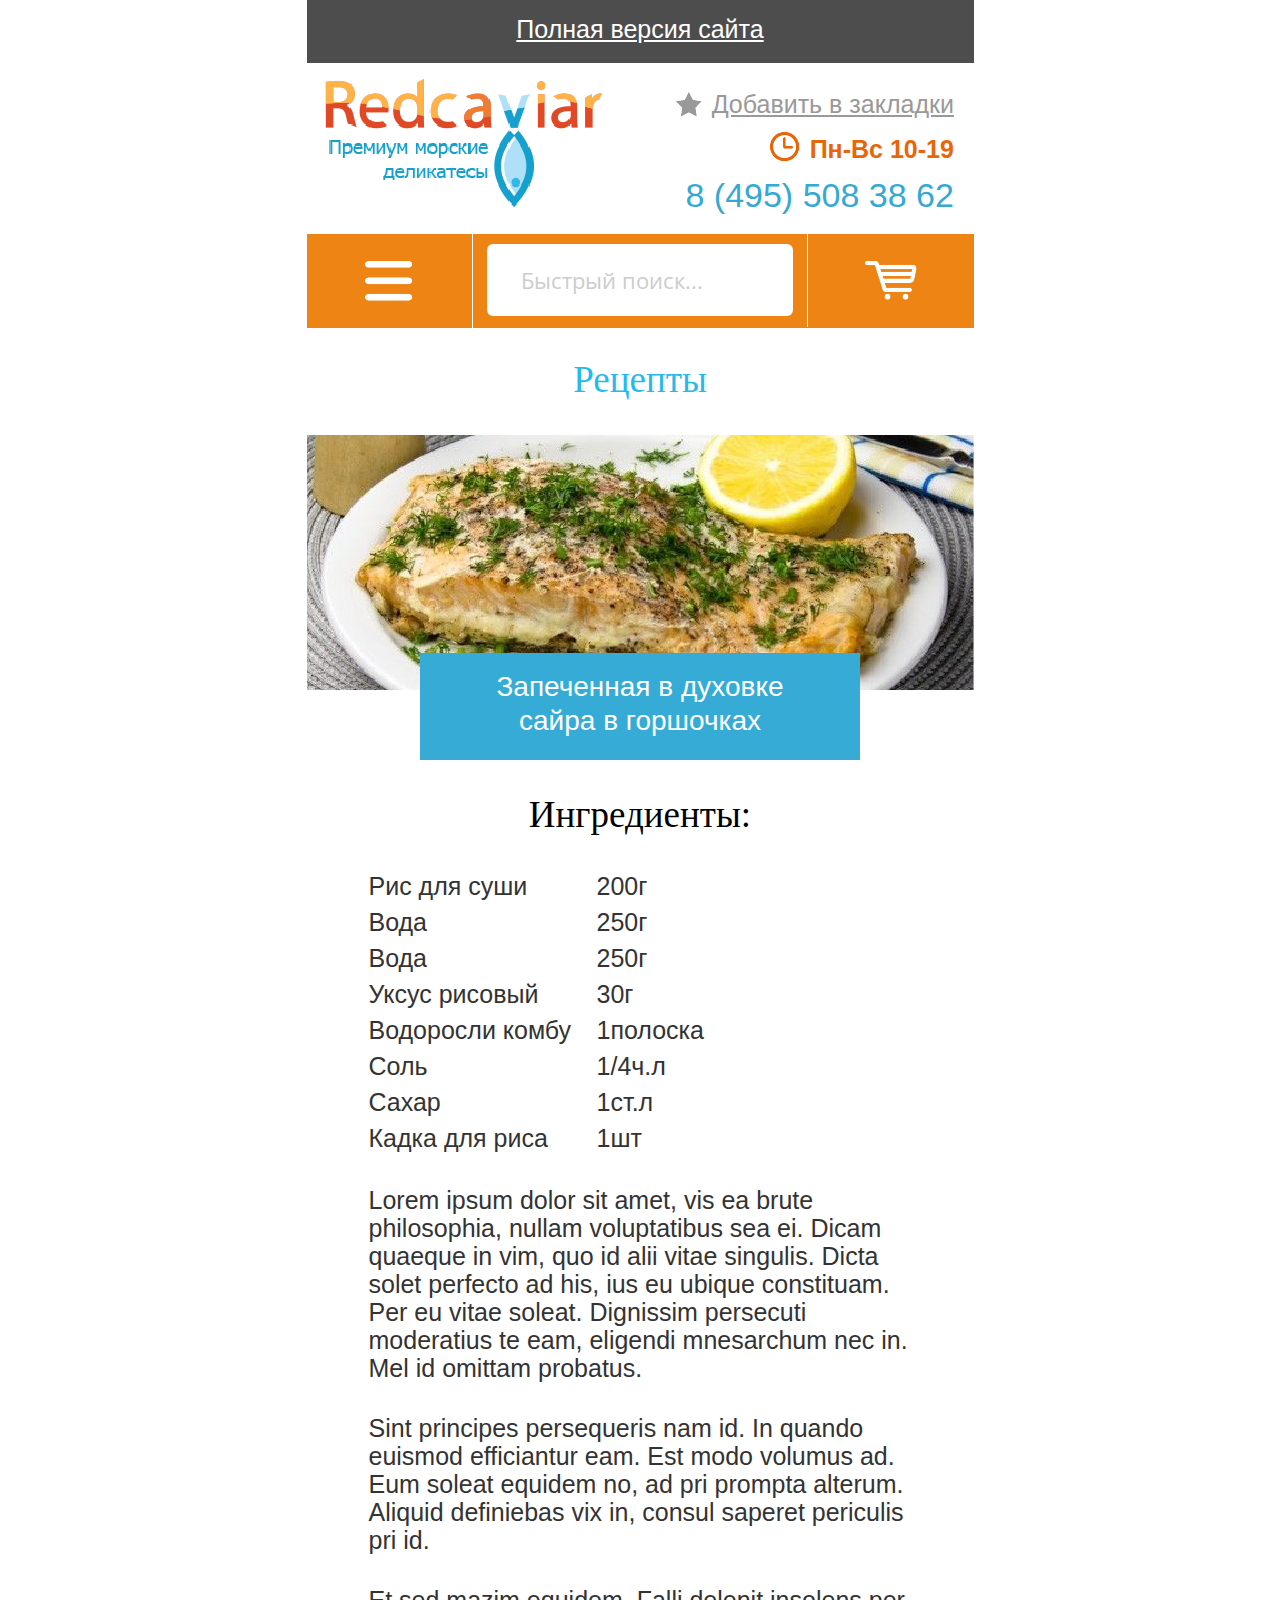
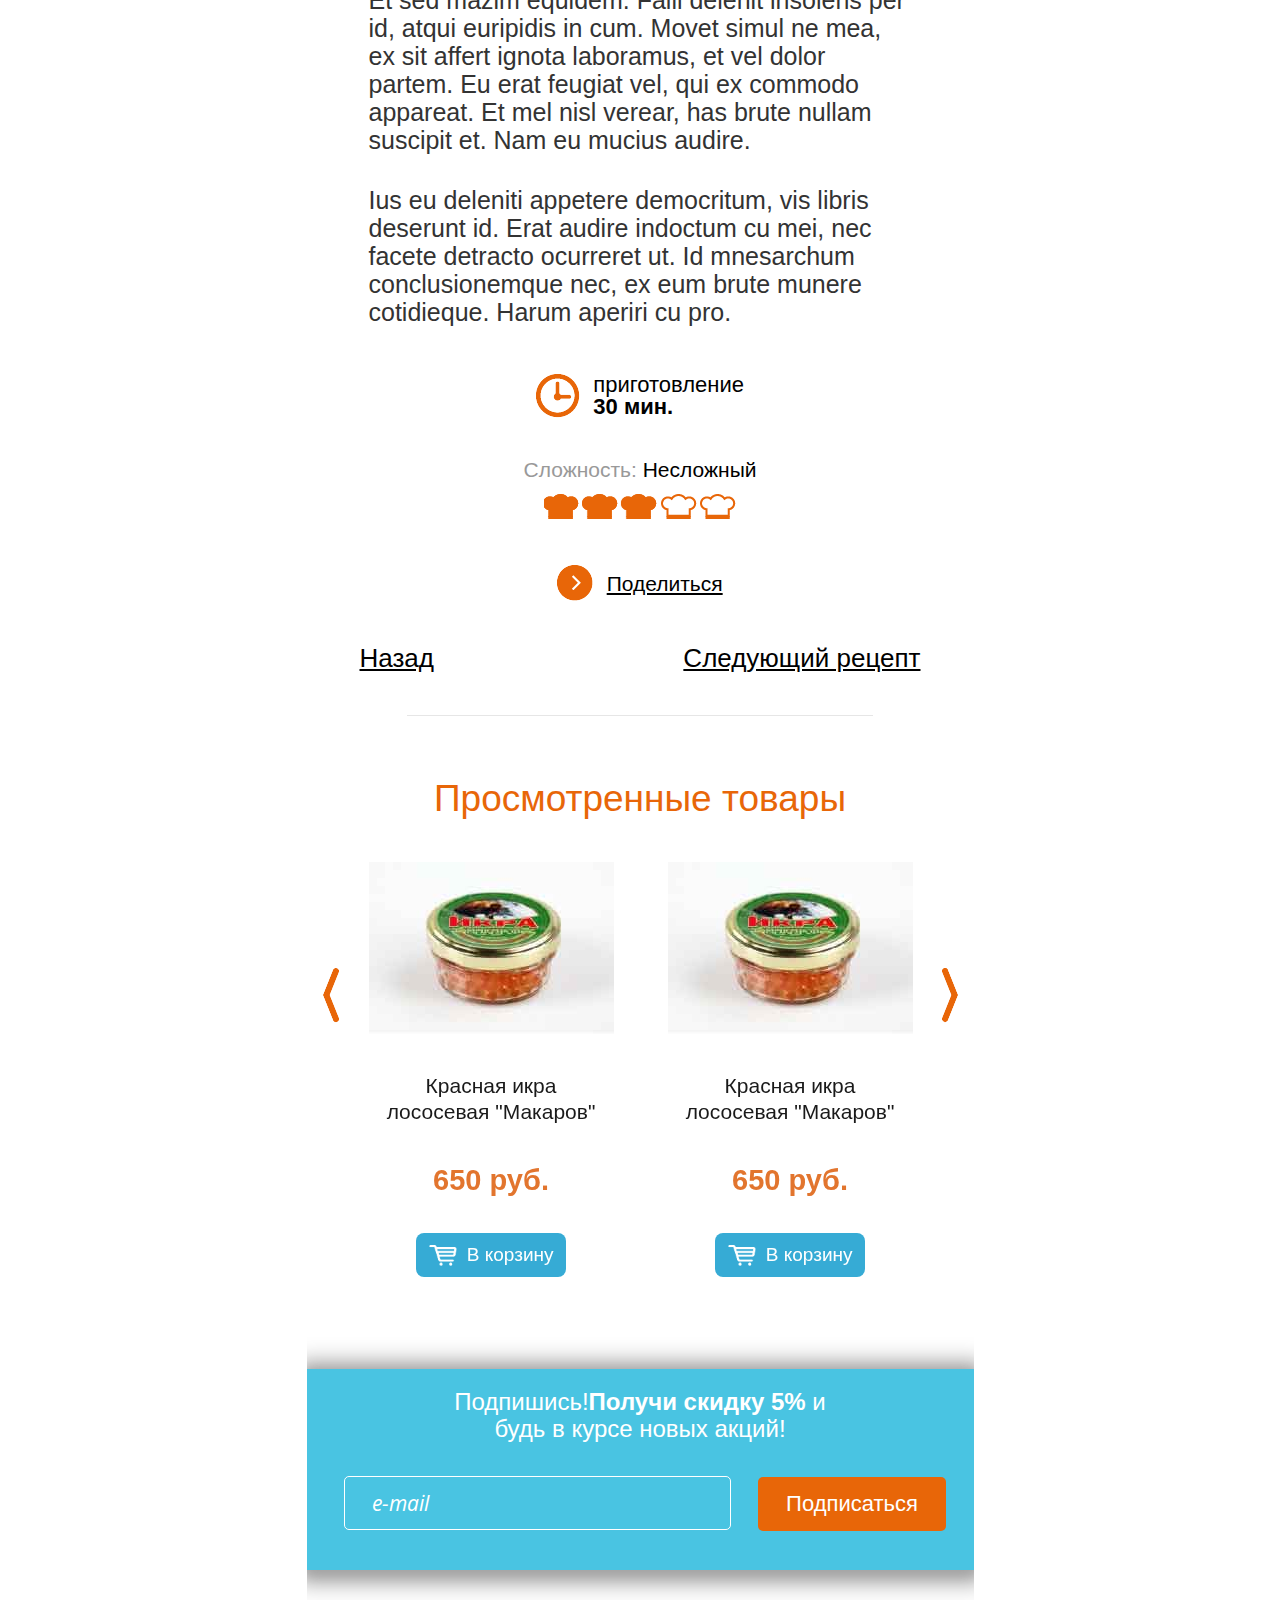
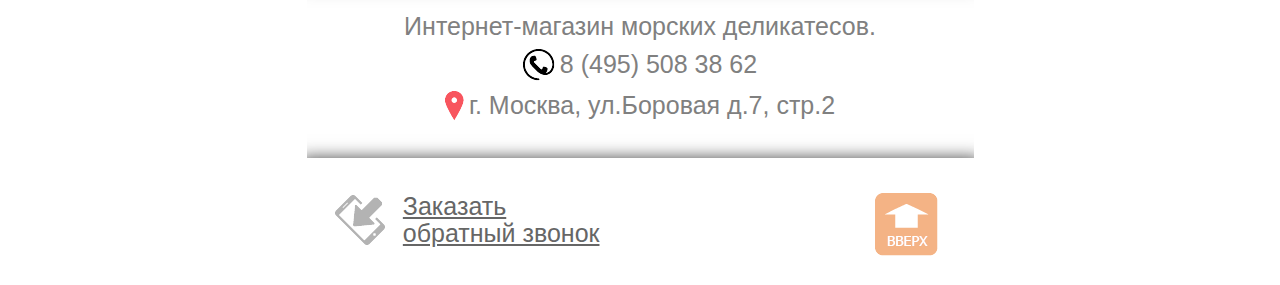
<file: recept_item.html>
<!DOCTYPE html>
<html xmlns="http://www.w3.org/1999/xhtml">
<head>
    <meta http-equiv="Content-Type" content="text/html; charset=utf-8" />
    <meta name="description" content="" />
    <meta name="keywords" content="" />
    <meta name="viewport" content="width=device-width, initial-scale=1">
    <title></title>
    <link rel="stylesheet" type="text/css" href="css/reset.css" media="all" />
    <link rel="stylesheet" type="text/css" href="css/slick-theme.css" media="all" />
    <link rel="stylesheet" type="text/css" href="css/slick.css" media="all" />
    <link rel="stylesheet" type="text/css" href="css/style.css" media="all" />

    <link href='http://fonts.googleapis.com/css?family=Open+Sans:400italic,400,700&subset=cyrillic,latin' rel='stylesheet' type='text/css'>

    <script src="js/jquery-1.10.0.min.js" type="text/javascript"></script>

    <script src="js/selectivizr-min.js" type="text/javascript"></script>

    <link rel="stylesheet" type="text/css" href="css/jquery.znice.css" media="all" />
    <script src="js/jquery.validate.min.js" type="text/javascript"></script>
    <script src="js/jquery.znice.validate.js" type="text/javascript"></script>
    <script src="js/jquery.znice.js" type="text/javascript"></script>

    <link rel="stylesheet" type="text/css" href="fancybox/jquery.fancybox.css" media="all" />
    <script src="fancybox/jquery.fancybox.js" type="text/javascript"></script>

    <script src="js/slick.js" type="text/javascript"></script>
     <script src="js/scr.js" type="text/javascript"></script>

    <!--[if lt IE 9]>
        <script>
        document.createElement('header');
        document.createElement('nav');
        document.createElement('section');
        document.createElement('article');
        document.createElement('aside');
        document.createElement('footer');
        document.createElement('time');
        </script>
        <script src="js/pie.js" type="text/javascript"></script>
    <![endif]-->

    <!--[if lt IE 8]><script src="js/oldie/warning.js"></script><script>window.onload=function(){e("js/oldie/")}</script><![endif]-->
</head>
<body>
    <!---BEGIN HEADER -->
    <header class="header">
        <div class="mbox">
            <div class="header-wrap">
                <div class="header-full-version">
                    <a href="#">Полная версия сайта</a>
                </div>
                <div class="header-middle-row cfix">
                    <div class="header-middle-item">
                        <a href="#">
                            <img src="images/header-logo.png" alt="">
                        </a>
                    </div>
                    <div class="header-middle-item">
                        <div class="header-middle-item-top">
                            <a href="#" onclick="return add_favorite(this);">
                                <span><img src="images/header-star.png" alt=""></span>Добавить в закладки
                            </a>
                        </div>
                        <div class="header-middle-item-middle">
                            <span><img src="images/header-item-time.png" alt=""></span>Пн-Вс&nbsp;10-19
                        </div>
                        <div class="header-middle-item-bottom">
                            <a href="tel:84955083862">8&nbsp;(495)&nbsp;508&nbsp;38&nbsp;62</a>
                        </div>
                    </div>
                </div>
                <div class="header-menu">
                    <div class="header-menu-wrap">
                        <div class="header-menu-row cfix">
                            <div class="header-menu-button">
                                <a href="#">
                                    <img src="images/header-menu-butter.png" alt="">
                                </a>
                            </div>
                            <div class="header-menu-search">
                                <div class="header-menu-search-wrap">
                                    <input type="text" placeholder="Быстрый поиск...">
                                </div>
                            </div>
                            <div class="header-menu-cart">
                                <a href="#">
                                    <img src="images/header-menu-cart.png" height="39" width="52" alt="">
                                </a>
                            </div>
                        </div>
                        <div class="header-menu-main">
                            <div class="header-menu-main-wrap">
                                <ul>
                                    <li class="has-submenu">
                                        <a href="#">
                                            <span>Икра</span>
                                        </a>
                                        <ul class="sub-menu">
                                            <li><a href="#">Живая рыба</a></li>
                                            <li><a href="#">Живые раки</a></li>
                                            <li><a href="#">Краб</a></li>
                                            <li><a href="#">Лангустины</a></li>
                                            <li><a href="#">Омар</a></li>
                                            <li><a href="#">Омар</a></li>
                                            <li><a href="#">Омар</a></li>
                                            <li><a href="#">Омар</a></li>
                                            <li><a href="#">Омар</a></li>
                                            <li><a href="#">Омар</a></li>
                                            <li><a href="#">Омар</a></li>
                                            <li><a href="#">Омар</a></li>
                                        </ul>
                                    </li>
                                    <li class="has-submenu">
                                        <a href="#">
                                            <span>Рыба</span>
                                        </a>
                                        <ul class="sub-menu">
                                            <li><a href="#">2Живая рыба</a></li>
                                            <li><a href="#">2Живые раки</a></li>
                                            <li><a href="#">2Краб</a></li>
                                            <li><a href="#">2Лангустины</a></li>
                                            <li><a href="#">2Омар</a></li>
                                        </ul>
                                    </li>
                                    <li class="has-submenu">
                                        <a href="#">
                                            <span>Живая продукция</span>
                                        </a>
                                        <ul class="sub-menu">
                                            <li><a href="#">3Живая рыба</a></li>
                                            <li><a href="#">3Живые раки</a></li>
                                            <li><a href="#">3Краб</a></li>
                                            <li><a href="#">3Лангустины</a></li>
                                            <li><a href="#">3Омар</a></li>
                                        </ul>
                                    </li>
                                    <li class="has-submenu">
                                        <a href="#">
                                            <span>Морепродукты</span>
                                        </a>
                                        <ul class="sub-menu">
                                            <li><a href="#">4Живая рыба</a></li>
                                            <li><a href="#">4Живые раки</a></li>
                                            <li><a href="#">4Краб</a></li>
                                            <li><a href="#">4Лангустины</a></li>
                                            <li><a href="#">4Омар</a></li>
                                        </ul>
                                    </li>
                                    <li>
                                        <a href="#">
                                            <span>Экзотика</span>
                                        </a>
                                    </li>
                                    <li class="has-submenu">
                                        <a href="#">
                                            <span>Аксессуары</span>
                                        </a>
                                        <ul class="sub-menu">
                                            <li><a href="#">Живая рыба</a></li>
                                            <li><a href="#">Живые раки</a></li>
                                            <li><a href="#">Краб</a></li>
                                            <li><a href="#">Лангустины</a></li>
                                            <li><a href="#">Омар</a></li>
                                        </ul>
                                    </li>
                                    <li>
                                        <a href="#">
                                            <span>Подарочный набор</span>
                                        </a>
                                    </li>
                                </ul>
                            </div>
                        </div>
                    </div>
                </div>
            </div>
        </div>
    </header>
    <!---END HEADER -->
    <div class="recept-item">
        <div class="mbox">
            <div class="recept-item-wrap">
                <div class="recepts-title title-text-blue">
                    Рецепты
                </div>
                <div class="recept-item-desc">
                    <div class="recepts-items-img">
                        <img src="images/recepts-items-img-1.jpg" alt="">
                    </div>
                    <div class="recepts-items-descr">
                        <span>Запеченная в духовке сайра в горшочках</span>
                    </div>
                    <div class="recept-item-middle">
                        <div class="recept-item-ingredients">
                            <div class="ingredients-title">Ингредиенты:</div>
                            <div class="ingredients-row cfix">
                                <div class="ingredients-item">Рис для суши</div>
                                <div class="ingredients-item">200г</div>
                            </div>
                            <div class="ingredients-row cfix">
                                <div class="ingredients-item">Вода</div>
                                <div class="ingredients-item">250г</div>
                            </div>
                            <div class="ingredients-row cfix">
                                <div class="ingredients-item">Вода</div>
                                <div class="ingredients-item">250г</div>
                            </div>
                            <div class="ingredients-row cfix">
                                <div class="ingredients-item">Уксус рисовый </div>
                                <div class="ingredients-item">30г</div>
                            </div>
                            <div class="ingredients-row cfix">
                                <div class="ingredients-item">Водоросли комбу</div>
                                <div class="ingredients-item">1полоска</div>
                            </div>
                            <div class="ingredients-row cfix">
                                <div class="ingredients-item">Соль </div>
                                <div class="ingredients-item">1/4ч.л</div>
                            </div>
                            <div class="ingredients-row cfix">
                                <div class="ingredients-item">Сахар </div>
                                <div class="ingredients-item">1ст.л</div>
                            </div>
                            <div class="ingredients-row cfix">
                                <div class="ingredients-item">Кадка для риса</div>
                                <div class="ingredients-item">1шт</div>
                            </div>
                        </div>
                        <div class="recepts-items-text">
                            <p>Lorem ipsum dolor sit amet, vis ea brute philosophia, nullam voluptatibus sea ei. Dicam quaeque in vim, quo id alii vitae singulis. Dicta solet perfecto ad his, ius eu ubique constituam. Per eu vitae soleat. Dignissim persecuti moderatius te eam, eligendi mnesarchum nec in. Mel id omittam probatus.</p>
                            <p>Sint principes persequeris nam id. In quando euismod efficiantur eam. Est modo volumus ad. Eum soleat equidem no, ad pri prompta alterum. Aliquid definiebas vix in, consul saperet periculis pri id.</p>
                            <p>Et sed mazim equidem. Falli delenit insolens per id, atqui euripidis in cum. Movet simul ne mea, ex sit affert ignota laboramus, et vel dolor partem. Eu erat feugiat vel, qui ex commodo appareat. Et mel nisl verear, has brute nullam suscipit et. Nam eu mucius audire.</p>
                            <p>Ius eu deleniti appetere democritum, vis libris deserunt id. Erat audire indoctum cu mei, nec facete detracto ocurreret ut. Id mnesarchum conclusionemque nec, ex eum brute munere cotidieque. Harum aperiri cu pro.</p>
                        </div>
                    </div>
                    <div class="recept-item-bottom">
                        <div class="recept-item-time">
                            <div class="recept-item-time-img">
                                <img src="images/recept-item-time-img.png" alt="">
                            </div>
                            <div class="recept-item-time-text">
                                <p>приготовление</p>
                                <p><span>30 мин.</span></p>
                            </div>
                        </div>
                        <div class="item-complexity-wrap">
                            <div class="recept-item-complexity-text">
                                    Сложность: <span>Несложный</span>
                                </div>
                            <div class="recept-item-complexity" data-rank="3">
                                <div class="item-complexity-max"></div>
                                <div class="item-complexity"></div>
                            </div>
                        </div>
                        <div class="block-social">
                           <div class="social-button">
                               <div class="social-share">
                                   <img src="images/social-share-img.png" alt="">
                                   <span>Поделиться</span>
                               </div>
                               <div class="social-item-wrap">
                                   <div class="social-item">
                                       <a href="#">
                                           <span class="social-item-img"><img src="images/footer-text-bottom-item-1.png" alt=""></span>
                                           <span class="social-item-name">SocialName</span>
                                       </a>
                                   </div>
                                   <div class="social-item">
                                       <a href="#">
                                           <span class="social-item-img"><img src="images/footer-text-bottom-item-1.png" alt=""></span>
                                           <span class="social-item-name">SocialName</span>
                                       </a>
                                   </div>
                                   <div class="social-item">
                                       <a href="#">
                                           <span class="social-item-img"><img src="images/footer-text-bottom-item-1.png" alt=""></span>
                                           <span class="social-item-name">SocialName</span>
                                       </a>
                                   </div>
                               </div>
                           </div>
                        </div>
                    </div>
                </div>
                <div class="information-button cfix">
                    <div class="information-button-back">
                        <a href="#">
                            <span>Назад</span>
                        </a>
                    </div>
                    <div class="information-button-next">
                        <a href="#">
                            <span>Следующий рецепт</span>
                        </a>
                    </div>
                </div>
            </div>
        </div>
    </div>
    <!---BEGIN FOOTER -->
    <footer class="footer">
        <div class="mbox">
            <div class="footer-wrap">
                <div class="footer-top-line"></div>

                <div class="footer-visited-tovars">
                    <div class="visited-tovars-wrap">
                        <div class="visited-tovars-title">Просмотренные товары</div>
                        <div class="carousel" data-show="2" data-dots="false">
                            <div class="carousel-item">
                                <div class="category-item-img">
                                    <a href="#">
                                        <img src="images/footer-visited-tovars-img.jpg" alt="" />
                                    </a>
                                </div>
                                <div class="category-item-title">
                                    <a href="#">Красная икра лососевая "Макаров"</a>
                                </div>
                                <div class="category-item-price">650 руб.</div>
                                <div class="category-item-in-bucket">
                                    <a href="" class="button blue-button">
                                        <span class="carousel-button-img"></span>
                                        <span class="carousel-button-text">В корзину</span>
                                    </a>
                                </div>
                            </div>
                            <div class="carousel-item">
                              <div class="category-item-img">
                                  <a href="#">
                                      <img src="images/footer-visited-tovars-img.jpg" alt="" />
                                  </a>
                              </div>
                              <div class="category-item-title">
                                  <a href="#">Красная икра лососевая "Макаров"</a>
                              </div>
                              <div class="category-item-price">650 руб.</div>
                              <div class="category-item-in-bucket">
                                  <a href="" class="button blue-button">
                                      <span class="carousel-button-img"></span>
                                      <span class="carousel-button-text">В корзину</span>
                                  </a>
                              </div>
                            </div>
                            <div class="carousel-item">
                              <div class="category-item-img">
                                  <a href="#">
                                      <img src="images/footer-visited-tovars-img.jpg" alt="" />
                                  </a>
                              </div>
                              <div class="category-item-title">
                                  <a href="#">Красная икра лососевая "Макаров"</a>
                              </div>
                              <div class="category-item-price">650 руб.</div>
                              <div class="category-item-in-bucket">
                                  <a href="" class="button blue-button">
                                      <span class="carousel-button-img"></span>
                                      <span class="carousel-button-text">В корзину</span>
                                  </a>
                              </div>
                            </div>
                        </div>
                    </div>
                </div>
                <div class="footer-letter-form">
                    <div class="footer-letter-form-wrap">
                        <div class="footer-letter-form-title">
                            Подпишись!<span>Получи скидку 5%</span>
                            и будь в курсе новых акций!
                        </div>
                        <div class="footer-letter-form-main cfix">
                            <form id="">
                                <div class="footer-letter-form-input">
                                    <input type="text" placeholder="e-mail">
                                </div>
                                <div class="footer-letter-form-submit">
                                    <input type="submit" value="Подписаться">
                                </div>
                            </form>
                        </div>
                    </div>
                </div>
                <div class="footer-text-bottom">
                    <div class="footer-text-bottom-item"><span>Интернет-магазин морских деликатесов.</span></div>
                    <div class="footer-text-bottom-item">
                        <img src="images/footer-text-bottom-item-1.png" alt=""><span>8 (495) 508 38 62 </span>
                    </div>
                    <div class="footer-text-bottom-item">
                        <img src="images/footer-text-bottom-item-2.png" alt=""><span>г. Москва, ул.Боровая д.7, стр.2  </span>
                    </div>
                </div>
                <div class="footer-last-button cfix">
                    <div class="footer-last-button-item">
                        <div class="footer-last-button-call">
                            <a href="#">
                                <img src="images/footer-last-button-item-1.png"  alt="">
                                <span>Заказать<br>
                                обратный звонок</span>
                            </a>
                        </div>
                    </div>
                    <div class="footer-last-button-item">
                        <div class="footer-last-button-up">
                            <a href="#">
                                <img src="images/button-up.png"  alt="">
                            </a>
                        </div>
                    </div>
                </div>
            </div>
        </div>
    </footer>
    <!---END FOOTER -->
</body>
</html>
</file>
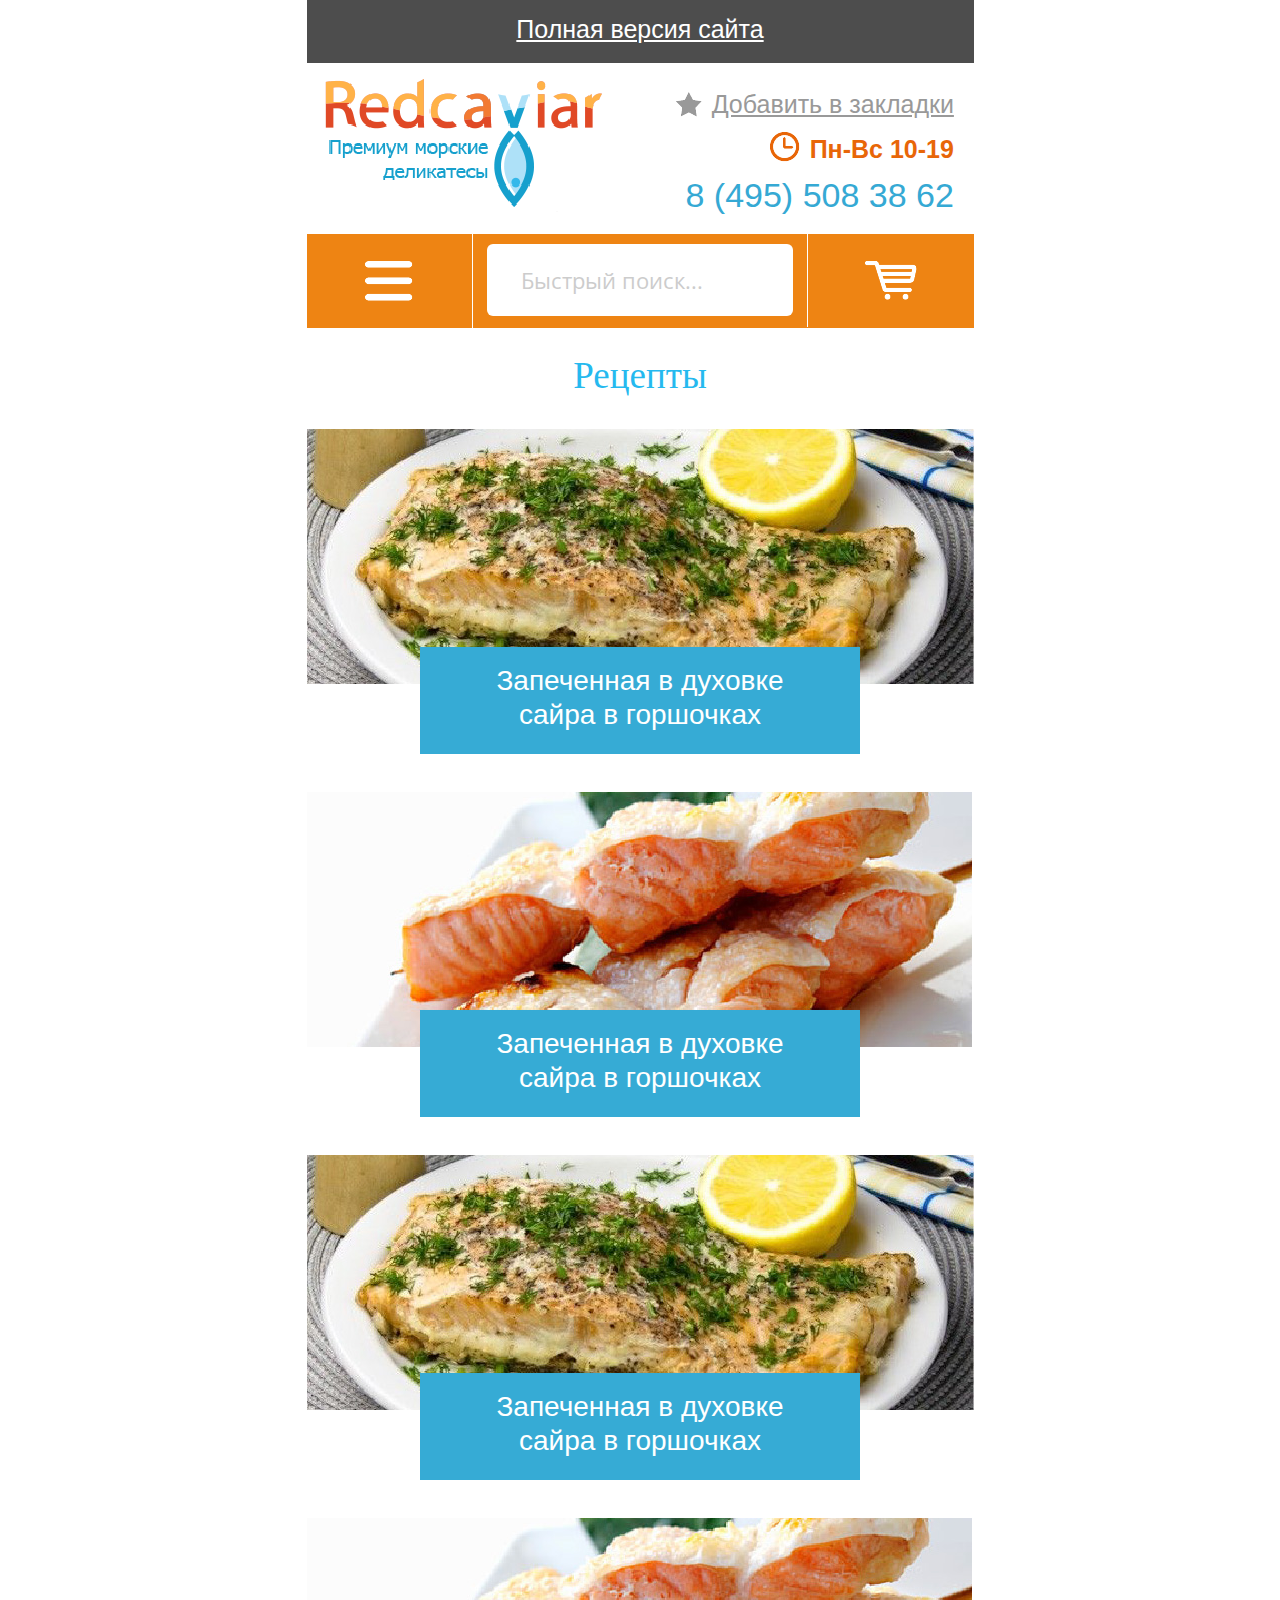
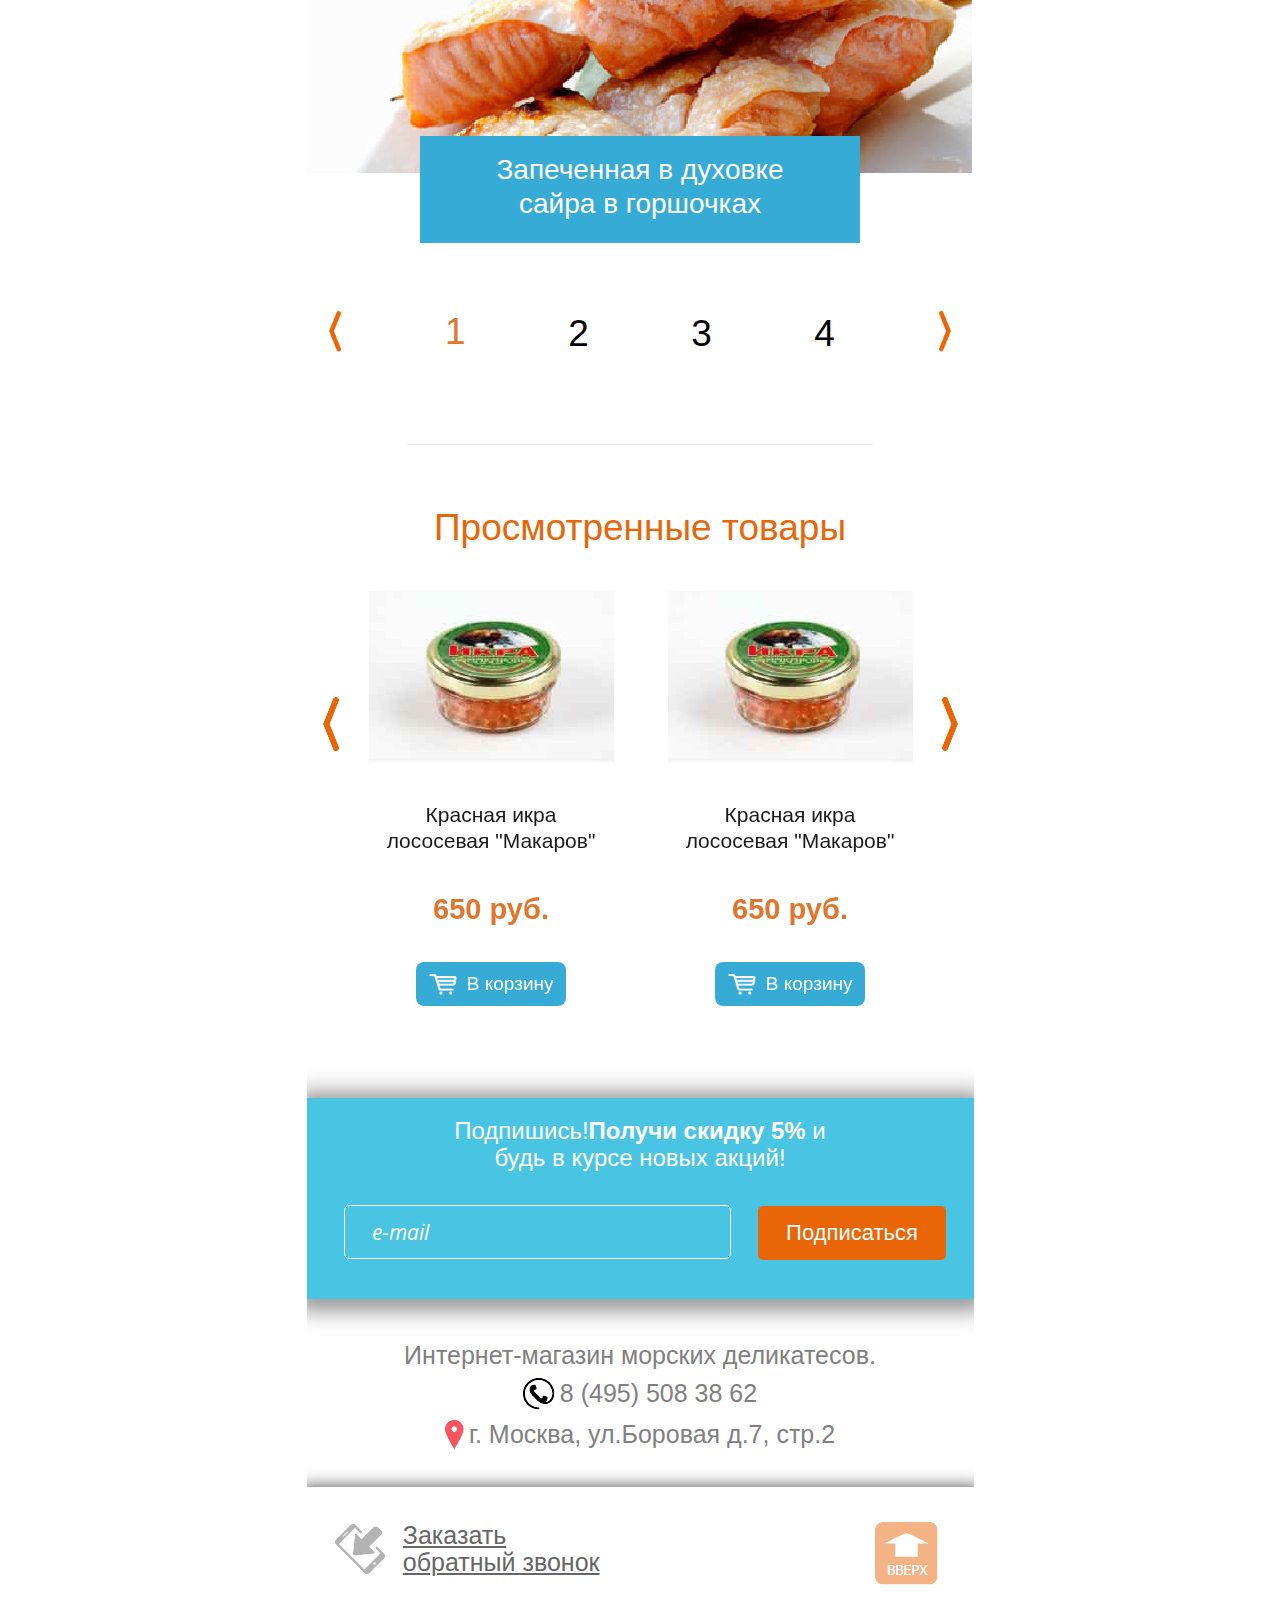
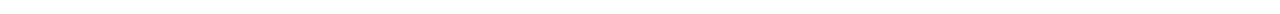
<file: recepts.html>
<!DOCTYPE html>
<html xmlns="http://www.w3.org/1999/xhtml">
<head>
    <meta http-equiv="Content-Type" content="text/html; charset=utf-8" />
    <meta name="description" content="" />
    <meta name="keywords" content="" />
    <meta name="viewport" content="width=device-width, initial-scale=1">
    <title></title>
    <link rel="stylesheet" type="text/css" href="css/reset.css" media="all" />
    <link rel="stylesheet" type="text/css" href="css/slick-theme.css" media="all" />
    <link rel="stylesheet" type="text/css" href="css/slick.css" media="all" />
    <link rel="stylesheet" type="text/css" href="css/style.css" media="all" />

    <link href='http://fonts.googleapis.com/css?family=Open+Sans:400italic,400,700&subset=cyrillic,latin' rel='stylesheet' type='text/css'>

    <script src="js/jquery-1.10.0.min.js" type="text/javascript"></script>

    <script src="js/selectivizr-min.js" type="text/javascript"></script>

    <link rel="stylesheet" type="text/css" href="css/jquery.znice.css" media="all" />
    <script src="js/jquery.validate.min.js" type="text/javascript"></script>
    <script src="js/jquery.znice.validate.js" type="text/javascript"></script>
    <script src="js/jquery.znice.js" type="text/javascript"></script>

    <link rel="stylesheet" type="text/css" href="fancybox/jquery.fancybox.css" media="all" />
    <script src="fancybox/jquery.fancybox.js" type="text/javascript"></script>

    <script src="js/slick.js" type="text/javascript"></script>
     <script src="js/scr.js" type="text/javascript"></script>

    <!--[if lt IE 9]>
        <script>
        document.createElement('header');
        document.createElement('nav');
        document.createElement('section');
        document.createElement('article');
        document.createElement('aside');
        document.createElement('footer');
        document.createElement('time');
        </script>
        <script src="js/pie.js" type="text/javascript"></script>
    <![endif]-->

    <!--[if lt IE 8]><script src="js/oldie/warning.js"></script><script>window.onload=function(){e("js/oldie/")}</script><![endif]-->
</head>
<body>
    <!---BEGIN HEADER -->
    <header class="header">
        <div class="mbox">
            <div class="header-wrap">
                <div class="header-full-version">
                    <a href="#">Полная версия сайта</a>
                </div>
                <div class="header-middle-row cfix">
                    <div class="header-middle-item">
                        <a href="#">
                            <img src="images/header-logo.png" alt="">
                        </a>
                    </div>
                    <div class="header-middle-item">
                        <div class="header-middle-item-top">
                            <a href="#" onclick="return add_favorite(this);">
                                <span><img src="images/header-star.png" alt=""></span>Добавить в закладки
                            </a>
                        </div>
                        <div class="header-middle-item-middle">
                            <span><img src="images/header-item-time.png" alt=""></span>Пн-Вс&nbsp;10-19
                        </div>
                        <div class="header-middle-item-bottom">
                            <a href="tel:84955083862">8&nbsp;(495)&nbsp;508&nbsp;38&nbsp;62</a>
                        </div>
                    </div>
                </div>
                <div class="header-menu">
                    <div class="header-menu-wrap">
                        <div class="header-menu-row cfix">
                            <div class="header-menu-button">
                                <a href="#">
                                    <img src="images/header-menu-butter.png" alt="">
                                </a>
                            </div>
                            <div class="header-menu-search">
                                <div class="header-menu-search-wrap">
                                    <input type="text" placeholder="Быстрый поиск...">
                                </div>
                            </div>
                            <div class="header-menu-cart">
                                <a href="#">
                                    <img src="images/header-menu-cart.png" height="39" width="52" alt="">
                                </a>
                            </div>
                        </div>
                        <div class="header-menu-main">
                            <div class="header-menu-main-wrap">
                                <ul>
                                    <li class="has-submenu">
                                        <a href="#">
                                            <span>Икра</span>
                                        </a>
                                        <ul class="sub-menu">
                                            <li><a href="#">Живая рыба</a></li>
                                            <li><a href="#">Живые раки</a></li>
                                            <li><a href="#">Краб</a></li>
                                            <li><a href="#">Лангустины</a></li>
                                            <li><a href="#">Омар</a></li>
                                            <li><a href="#">Омар</a></li>
                                            <li><a href="#">Омар</a></li>
                                            <li><a href="#">Омар</a></li>
                                            <li><a href="#">Омар</a></li>
                                            <li><a href="#">Омар</a></li>
                                            <li><a href="#">Омар</a></li>
                                            <li><a href="#">Омар</a></li>
                                        </ul>
                                    </li>
                                    <li class="has-submenu">
                                        <a href="#">
                                            <span>Рыба</span>
                                        </a>
                                        <ul class="sub-menu">
                                            <li><a href="#">2Живая рыба</a></li>
                                            <li><a href="#">2Живые раки</a></li>
                                            <li><a href="#">2Краб</a></li>
                                            <li><a href="#">2Лангустины</a></li>
                                            <li><a href="#">2Омар</a></li>
                                        </ul>
                                    </li>
                                    <li class="has-submenu">
                                        <a href="#">
                                            <span>Живая продукция</span>
                                        </a>
                                        <ul class="sub-menu">
                                            <li><a href="#">3Живая рыба</a></li>
                                            <li><a href="#">3Живые раки</a></li>
                                            <li><a href="#">3Краб</a></li>
                                            <li><a href="#">3Лангустины</a></li>
                                            <li><a href="#">3Омар</a></li>
                                        </ul>
                                    </li>
                                    <li class="has-submenu">
                                        <a href="#">
                                            <span>Морепродукты</span>
                                        </a>
                                        <ul class="sub-menu">
                                            <li><a href="#">4Живая рыба</a></li>
                                            <li><a href="#">4Живые раки</a></li>
                                            <li><a href="#">4Краб</a></li>
                                            <li><a href="#">4Лангустины</a></li>
                                            <li><a href="#">4Омар</a></li>
                                        </ul>
                                    </li>
                                    <li>
                                        <a href="#">
                                            <span>Экзотика</span>
                                        </a>
                                    </li>
                                    <li class="has-submenu">
                                        <a href="#">
                                            <span>Аксессуары</span>
                                        </a>
                                        <ul class="sub-menu">
                                            <li><a href="#">Живая рыба</a></li>
                                            <li><a href="#">Живые раки</a></li>
                                            <li><a href="#">Краб</a></li>
                                            <li><a href="#">Лангустины</a></li>
                                            <li><a href="#">Омар</a></li>
                                        </ul>
                                    </li>
                                    <li>
                                        <a href="#">
                                            <span>Подарочный набор</span>
                                        </a>
                                    </li>
                                </ul>
                            </div>
                        </div>
                    </div>
                </div>
            </div>
        </div>
    </header>
    <!---END HEADER -->
    <div class="recepts">
        <div class="mbox">
            <div class="recepts-wrap">
                <div class="recepts-title title-text-blue">
                    Рецепты
                </div>
                <div class="recepts-items-wrap">
                    <div class="recepts-items">
                        <a href="#">
                            <div class="recepts-items-img">
                                <img src="images/recepts-items-img-1.jpg" alt="">
                            </div>
                            <div class="recepts-items-descr">
                                <span>Запеченная в духовке сайра в горшочках</span>
                            </div>
                        </a>
                    </div>
                    <div class="recepts-items">
                        <a href="#">
                            <div class="recepts-items-img">
                                <img src="images/recepts-items-img-2.jpg" alt="">
                            </div>
                            <div class="recepts-items-descr">
                                <span>Запеченная в духовке сайра в горшочках</span>
                            </div>
                        </a>
                    </div>
                    <div class="recepts-items">
                        <a href="#">
                            <div class="recepts-items-img">
                                <img src="images/recepts-items-img-1.jpg" alt="">
                            </div>
                            <div class="recepts-items-descr">
                                <span>Запеченная в духовке сайра в горшочках</span>
                            </div>
                        </a>
                    </div>
                    <div class="recepts-items">
                        <a href="#">
                            <div class="recepts-items-img">
                                <img src="images/recepts-items-img-2.jpg" alt="">
                            </div>
                            <div class="recepts-items-descr">
                                <span>Запеченная в духовке сайра в горшочках</span>
                            </div>
                        </a>
                    </div>
                </div>
                <div class="paginator">
                    <a href="#" class="paginator-prev"></a>
                    <span class="active">1</span>
                    <span><a href="#">2</a></span>
                    <span><a href="#">3</a></span>
                    <span><a href="#">4</a></span>
                    <a href="#" class="paginator-next"></a>
                </div>
            </div>
        </div>
    </div>
    <!---BEGIN FOOTER -->
    <footer class="footer">
        <div class="mbox">
            <div class="footer-wrap">
                <div class="footer-top-line"></div>

                <div class="footer-visited-tovars">
                    <div class="visited-tovars-wrap">
                        <div class="visited-tovars-title">Просмотренные товары</div>
                        <div class="carousel" data-show="2" data-dots="false">
                            <div class="carousel-item">
                                <div class="category-item-img">
                                    <a href="#">
                                        <img src="images/footer-visited-tovars-img.jpg" alt="" />
                                    </a>
                                </div>
                                <div class="category-item-title">
                                    <a href="#">Красная икра лососевая "Макаров"</a>
                                </div>
                                <div class="category-item-price">650 руб.</div>
                                <div class="category-item-in-bucket">
                                    <a href="" class="button blue-button">
                                        <span class="carousel-button-img"></span>
                                        <span class="carousel-button-text">В корзину</span>
                                    </a>
                                </div>
                            </div>
                            <div class="carousel-item">
                              <div class="category-item-img">
                                  <a href="#">
                                      <img src="images/footer-visited-tovars-img.jpg" alt="" />
                                  </a>
                              </div>
                              <div class="category-item-title">
                                  <a href="#">Красная икра лососевая "Макаров"</a>
                              </div>
                              <div class="category-item-price">650 руб.</div>
                              <div class="category-item-in-bucket">
                                  <a href="" class="button blue-button">
                                      <span class="carousel-button-img"></span>
                                      <span class="carousel-button-text">В корзину</span>
                                  </a>
                              </div>
                            </div>
                            <div class="carousel-item">
                              <div class="category-item-img">
                                  <a href="#">
                                      <img src="images/footer-visited-tovars-img.jpg" alt="" />
                                  </a>
                              </div>
                              <div class="category-item-title">
                                  <a href="#">Красная икра лососевая "Макаров"</a>
                              </div>
                              <div class="category-item-price">650 руб.</div>
                              <div class="category-item-in-bucket">
                                  <a href="" class="button blue-button">
                                      <span class="carousel-button-img"></span>
                                      <span class="carousel-button-text">В корзину</span>
                                  </a>
                              </div>
                            </div>
                        </div>
                    </div>
                </div>
                <div class="footer-letter-form">
                    <div class="footer-letter-form-wrap">
                        <div class="footer-letter-form-title">
                            Подпишись!<span>Получи скидку 5%</span>
                            и будь в курсе новых акций!
                        </div>
                        <div class="footer-letter-form-main cfix">
                            <form id="">
                                <div class="footer-letter-form-input">
                                    <input type="text" placeholder="e-mail">
                                </div>
                                <div class="footer-letter-form-submit">
                                    <input type="submit" value="Подписаться">
                                </div>
                            </form>
                        </div>
                    </div>
                </div>
                <div class="footer-text-bottom">
                    <div class="footer-text-bottom-item"><span>Интернет-магазин морских деликатесов.</span></div>
                    <div class="footer-text-bottom-item">
                        <img src="images/footer-text-bottom-item-1.png" alt=""><span>8 (495) 508 38 62 </span>
                    </div>
                    <div class="footer-text-bottom-item">
                        <img src="images/footer-text-bottom-item-2.png" alt=""><span>г. Москва, ул.Боровая д.7, стр.2  </span>
                    </div>
                </div>
                <div class="footer-last-button cfix">
                    <div class="footer-last-button-item">
                        <div class="footer-last-button-call">
                            <a href="#">
                                <img src="images/footer-last-button-item-1.png"  alt="">
                                <span>Заказать<br>
                                обратный звонок</span>
                            </a>
                        </div>
                    </div>
                    <div class="footer-last-button-item">
                        <div class="footer-last-button-up">
                            <a href="#">
                                <img src="images/button-up.png"  alt="">
                            </a>
                        </div>
                    </div>
                </div>
            </div>
        </div>
    </footer>
    <!---END FOOTER -->
</body>
</html>
</file>
<file: css/style.css>
/* helping adds*/
.clear{clear:both;font-size:1px;line-height:1px;height:0;overflow:hidden;}
.juster{display:inline-block;width:100%;height:0;overflow:hidden;}
.vfix{height:100%;width:0px;display:inline-block;vertical-align:middle;}
.vfix-before:before{content:'';display: inline-block;width: 0;height: 100%;vertical-align: middle;}

.zHiddenBlock{position:absolute;left:-99999em;top:-99999em;}
/* /helping adds*/

/* base styles*/
html{height:100%}
body{min-height:100%;min-width:320px;max-width:667px;margin: 0 auto;font-family:Tahoma,sans-serif;font-size:12px;background:#fff;color:#000000;position:relative;}
img{vertical-align:bottom;border:0;max-width:100%;}
/* /base styles */


/* base typo*/
.ctext h1,.ctext h2,.ctext h3,.ctext h4,.ctext h5,.mainheading,.subheading,.thirdheading,.fourheading,.fiveheading{font-weight:normal;margin-bottom:1em;}
a{color:#12c;border:0;}
a:hover{color:#dd4b39;}
p{margin:0;}
.mainheading,.ctext h1{}
.subheading,.ctext h2{}
.thirdheading,.ctext h3{}
.fourheading,.ctext h4{}
.fiveheading,.ctext h5{}
.ctext p{margin:0 0 10px 0;}
.ctext ul{margin:10px 20px;}
.ctext p:last-child,.ctext ul:last-child{margin-bottom:0;}
.ctext table{border-collapse:collapse;}
.ctext table tr td,.ctext table{border:1px solid;}
/* /base typo*/


/* wraps styling*/

.mbox{width:100%;max-width:667px;margin:0 auto;position:relative;z-index:1;}
.mbox:after,.cfix:after{content:"";clear:both;font-size:1px;line-height:1px;height:0;overflow:hidden;display:block;}

/* /wraps styling*/

/*Layout*/
.main{}

.footer_placeholder{/*height: 200px;*/}
.footer{/*position:absolute;*/bottom:0;left:0;width:100%;z-index:2;overflow:hidden;color:#646464;}
/*End Layout*/


.bTitle { color: #000; font-size: 18px; margin-bottom: 25px; font-weight: bold; text-transform: uppercase; }
/*_forms.scss*/
.zForm .zNice-checkbox, .zForm .zNice-radio { margin-right: 9px; }
.zForm .zNice-checkbox + .zForm-text, .zForm .zNice-radio + .zForm-text { color: #2b2b2b; }
.zForm-title { font-size: 18px; margin-bottom: 25px; }
.zForm-row { margin-bottom: 9px; }
.zForm-row.leftFormat .zForm-col:nth-child(1) { width: 74%; margin-right: 2%; }
.zForm-row.leftFormat .zForm-col:nth-child(2) { width: 24%; }
.zForm-row.rightFormat .zForm-col:nth-child(1) { width: 24%; margin-right: 2%; }
.zForm-row.rightFormat .zForm-col:nth-child(2) { width: 74%; }
.zForm-col { width: 49%; margin-right: 2%; float: left; }
.zForm-col:last-child { margin-right: 0; }
.zForm-center { text-align: center; }
.zForm-link, .zForm-text { color: #242424; text-decoration: none; }


/*Header*/
.header-wrap{overflow: hidden;}
.header-full-version{background-color: #4d4d4d;}
.header-full-version a{color:white;text-align: center;padding: 11px 0px 16px 0px;text-align: center;font-size: 25px;line-height: 36px;display: block;}
.header-full-version a:hover{text-decoration: none;}
.header-middle-item{width: 50%;float: left;}
.header-middle-item:last-child{padding-right: 3%;box-sizing:border-box;text-align: right;}

.header-middle-item>div span,.header-middle-item>div a{display: inline-block;vertical-align: middle;color: #999999;font-size: 25px;}
.header-middle-item>div a{text-align: center;}
.header-middle-item>div span{vertical-align: baseline;}
.header-middle-item>div span img{padding-right: 10px;}
.header-middle-item-top{padding-top: 17px;}
.header-middle-item-middle{font-weight: bold;font-size: 25px;color: #e86608;text-align: right;padding-top: 15px;}
.header-middle-item-bottom{text-align: right;padding-top: 16px;}
div.header-middle-item-bottom a{color: #35a9d4;font-size: 34px;font-family: 'Trebuchet MS',sans-serif;text-decoration: none;letter-spacing: 0px;}
.header-middle-row{padding-top: 12px;padding-left: 13px;padding-bottom: 22px;box-sizing:border-box;}

.header-menu-button{float: left;width: 25%;text-align: center;border-right: 1px solid #fff;box-sizing:border-box;}
.header-menu-button a{display: block; padding: 27px 0px;}
.header-menu-cart{float: left;width: 25%;text-align: center;border-left: 1px solid #fff;box-sizing:border-box;}
.header-menu-cart a{padding: 27px 0px;display: block}
.header-menu-search {float: left;width: 50%;box-sizing:border-box;}
.header-menu-search input{font-family: 'Open Sans', sans-serif;height: 72px;border: none;outline: none;border-radius: 6px;color: #cccccc;font-size: 22px;padding-left: 34px;box-sizing: border-box;width: 100%;}
.header-menu-row{background-color: #ee8413;  border-bottom: 1px solid white;}
.header-menu-search-wrap{  padding: 10px 14px 10px 14px;}
.header-menu-search input::-webkit-input-placeholder {color:#cccccc;}
.header-menu-search input:-moz-placeholder {color:#cccccc;}
.header-menu-search input::-moz-placeholder {color:#cccccc;}
.header-menu-search input:-ms-input-placeholder {color:#cccccc;}

.header-menu-main{display: none;}
.header-menu-main-wrap {position: relative;color: #fff;font-size: 25px;overflow: hidden;}
.header-menu-main-wrap>ul{transition:all ease 300ms;-webkit-transition:all ease 300ms;-moz-transition:all ease 300ms;}
.header-menu-main-wrap ul li {border-bottom:1px solid white;}
.header-menu-main-wrap ul li:last-child{border-bottom: none;}
.header-menu-main-wrap ul li a{color: #fff;text-decoration: none;display: block;padding: 26px 10px 28px 37px;font-size: 27px;}

.sub-menu {position: absolute;top: 0;width: 100%;left: 100%;display: none;transition:all ease 300ms;-webkit-transition:all ease 300ms;-moz-transition:all ease 300ms;opacity: 0;}
.sub-menu.active{display: block;opacity: 1;background-color: #ee8413;}
.header-menu-main-wrap>ul{background-color: #ee8413;}
.header-menu-main-wrap>ul.active{transform:translateX(-100%);-webkit-transform:translateX(-100%);-moz-transform:translateX(-100%);}
.button-back{width: 100%;padding: 5px 0px;padding: 28px 37px;display: block;border-bottom: 1px solid white;font-weight: bold;cursor: pointer;}
/*/Header*/

/*Footer*/
.footer-wrap{padding-top: 5px;}
.footer-top-line{height: 1px;background-color: #e6e6e6;margin:0 auto;width: 70%;  margin-bottom: 29px;}
.footer-top-desc{padding-top: 20px;padding-left: 15px;padding-right: 15px;}
.footer-top-desc-item{width: 50%;float: left;text-align: center;}
.footer-top-desc-item:after{content: "";display: block;clear: both;}
.footer-top-desc-item.item-1{width: 47%;}
.footer-top-desc-item.item-1 .footer-top-desc-item-img{}
.footer-top-desc-item.item-2{width: 53%;}
.footer-top-desc-item-img{width: 26%;float: left;}
.footer-top-desc-item-text{font-size: 23px;color: #000;text-align: left;float: left;width: 74%;}
.footer-letter-form{padding-top: 20px;padding-top: 62px;}
.footer-letter-form-wrap{background-color: #49c4e2;box-shadow:0 3px 21px 10px #a4a4a4, 0 3px 12px 1px #a4a4a4;-webkit-box-shadow:0 3px 21px 10px #a4a4a4, 0 3px 12px 1px #a4a4a4;-moz-box-shadow:0 3px 21px 10px #a4a4a4, 0 3px 12px 1px #a4a4a4;padding-top: 19px;padding-bottom: 39px;}
.footer-letter-form-title{text-align: center;margin:0 auto;max-width: 400px;color: #fff;font-size: 24px;line-height: 27px;}
.footer-letter-form-title span{font-weight: bold;}
.footer-letter-form-main{padding: 34px 25px 0px 37px;}
.footer-letter-form-input{display: inline-block;width: 64%;margin-right: 4%;}
.footer-letter-form-input  input{width: 100%;padding:12px 0px;background-color: transparent;outline: none;border:1px solid white;box-sizing:border-box;border-radius: 5px;padding-left: 27px;color: #fff;font-size: 21px;font-family: 'Open Sans', sans-serif;font-style: italic;}
.footer-letter-form-input  input::-webkit-input-placeholder {color:#fff;}
.footer-letter-form-input  input::-moz-input-placeholder {color:#fff;}
.footer-letter-form-input  input::input-placeholder {color:#fff;}
.footer-letter-form-submit{display: inline-block;width: 31%;}
.footer-letter-form-submit input{width: 100%;color: white;background-color: #e86608;border-radius: 5px;padding:14px 3px;font-size: 22px;border:none;box-sizing:border-box;}
.footer-text-bottom-item{color: #808080;padding-bottom: 10px;text-align: center;font-size: 25px;}
.footer-text-bottom-item span{display: inline-block;vertical-align: middle;}
.footer-text-bottom-item img{margin-right: 5px;display: inline-block;vertical-align: middle;}
.footer-text-bottom{padding-top: 42px;padding-bottom: 27px;}
.footer-last-button-item{float: left;}
.footer-last-button-item:first-child{width: 74%;}
.footer-last-button-item:last-child{width: 26%;}

.footer-last-button-item a{display: inline-block;text-decoration: none;cursor: pointer;}
.footer-last-button-call img,.footer-last-button-call span{display: inline-block;vertical-align: middle;}
.footer-last-button-call img{margin-right: 15px;}
.footer-last-button-call span{text-decoration: underline;color: #666666;font-size: 20px;font-size: 25px;line-height: 27px;}
.footer-last-button{padding: 35px 35px 29px 28px;box-shadow: 0 8px 17px 7px rgba(0,0,0,0.8);-webkit-box-shadow: 0 8px 17px 7px rgba(0,0,0,0.8);-moz-box-shadow: 0 8px 17px 7px rgba(0,0,0,0.8);}
.footer-last-button-up{text-align: right;}
.visited-tovars-title{color: #e86608;text-align: center;font-size: 37px;padding-top: 35px;padding-bottom: 45px;}
.footer-visited-tovars .category-item-wrap{max-width: 245px;}
.visited-tovars-slider .category-item-title {padding-top: 8px;font-size: 20px;}
.visited-tovars-slider .category-item-price {padding-top: 6px;padding-bottom: 15px;}
.visited-tovars-slider .category-item-price span {font-weight: normal;}

.footer-visited-tovars .slick-prev,.footer-visited-tovars .slick-next{width: 16px;height: 55px;background: url(../images/footer-slider-arrow-prev.png) center center no-repeat;top: 32%;}
.footer-visited-tovars .slick-prev {left: 16px;}
.footer-visited-tovars .slick-next {right: 16px;background: url(../images/footer-slider-arrow-next.png) center center no-repeat;}
.footer-visited-tovars .slick-prev:before, .footer-visited-tovars .slick-next:before{display: none;}
.visited-tovars-wrap .slick-slide img{margin:0 auto;}
.visited-tovars-wrap .carousel {padding: 0px 35px;}
.visited-tovars-wrap .carousel .carousel-item {padding: 0 10px;}
.category .footer .mbox{padding: 0px;}
/*/Footer*/
/*Main index*/
.main-href {text-align: center;padding-bottom: 17px;}
.main-href li{border-bottom: 1px solid #e5e5e5;}
.main-href li:last-child{border-bottom: none;}
.main-href li a{font-size: 30px;font-family: 'Myriad Pro';color: #000;display: block;padding: 34px 0px 23px 0px;}
.main-href li a:hover,.main-href li a:active{text-decoration: none;}
/*/Main index*/

/*dostavka*/
.title-text-blue{font-family: Tahoma;color: #25b9ef;text-align: center;font-size: 37px;}
.delivery-wrap{padding: 26px 43px 38px 43px;}
.delivery-title.title-text-blue{padding-bottom: 25px;}
.delivery-text{}
.delivery-text p{font-size: 25px;color: #333333;margin-bottom: 35px;line-height: 27px;}
.delivery-text p span{font-weight: bold;}
.delivery-text p a{font-weight: bold;color: #333333;text-decoration: none;}
/*/dostavka*/

/*category*/
.categoty{}
.category-wrap{position: relative;padding-top: 17px;padding-bottom: 55px;}
.category-button-back{position: absolute;top: 44px;left: 29px;width: 18px;height: 33px;}
.category-button-back a{display: block;}
.category-wrap .category-title{max-width: 420px;margin: 0 auto;line-height: 41px;padding-bottom: 30px;}
.category-middle{padding: 0px 64px 34px 64px;}
.category-row{padding-bottom: 56px;}
.category-item{float: left;width: 50%;color: #1a1a1a;text-align: center;}
.category-item-wrap{max-width: 215px;margin:0 auto;}
.category-item-title{font-size: 22px;padding-top: 19px;
font-family: Tahoma;line-height: 24px;}
.category-item-masa{padding-top: 24px;}
.category-item-masa img,.category-item-masa span{display: inline-block;vertical-align: middle;font-size: 22px;}
.category-item-masa img{margin-right: 3px;}
.category-item-price{padding-top: 20px;padding-bottom: 19px;}
.category-item-price span{color: #e2752e;font-weight: bold;font-size: 26px;}
.category-item-cart{}
.category-item-cart a{background-color: #36abd5;color: #fff;font-size: 16px;padding: 12px 17px 12px 17px;line-height: 16px;border-radius: 5px;text-decoration: none;display: inline-block;}
.category-item-cart a img,.category-item-cart a span{display: inline-block;  vertical-align: text-top;}
.category-item-cart a img{margin-right: 8px;vertical-align: bottom;}

.pagination{text-align: center;}
.pagination li{display: inline-block;vertical-align: middle;padding: 0px 25px;}
.pagination li a{display: block;text-decoration: none;color: #000;font-size: 36px;font-family: 'Myriad Pro';}
/*/category*/

/*news*/
.news-wrap{padding: 36px 77px 20px 77px;}
.news-wrap .news-title{padding-bottom: 40px;}
.news-item{border-bottom: 1px solid #808080;padding-bottom: 45px;margin-bottom: 33px;}
.news-item-wrap .news-item:last-child{border-bottom: none;}
.news-item a{display: block;text-decoration: none;}
.news-item a:hover .news-description,.news-item a:target .news-description{color: #43bbdd;}
.news-img{text-align: center;}
.news-date{color: #b3b3b3;padding-top: 32px;padding-bottom: 25px;font-size: 24px}
.news-description{color: #000;font-size: 33px;line-height: 38px;}
/*/news*/

/*news_information*/
.information-wrap{padding: 36px 77px 68px 77px;}
.information-item{padding-top: 38px;}
.news-text{color: #666666;font-size: 29px;padding-top: 47px;line-height: 33px;}
.news-text p{margin-bottom: 38px;}
.information-button{}
.information-button-back{float: left;}
.information-button-next{float: right;}
.information-button a{color: #000;font-size: 26px;}
.block-social{text-align: right;padding-top: 22px;padding-bottom: 44px;}
/*/news_information*/

/*social*/
.social-button{max-width: 220px;display: inline-block;}
.social-share{cursor: pointer;}
.social-share span,.social-share img{display: inline-block;vertical-align: middle;}
.social-share img{margin-right: 10px;transition:all ease 300ms;-webkit-transition:all ease 300ms;-moz-transition:all ease 300ms;}
.social-share span{font-size: 21px;text-decoration: underline;}
.social-item-wrap{text-align: center;padding-top: 8px;padding-bottom: 10px;display: none;}
.social-item{padding-bottom: 5px;}
.social-item a{color: #000;text-decoration: none;display: block;}
.social-item img,.social-item span{display: inline-block;vertical-align: middle;}
.social-item img{margin-right: 10px;}
.social-item span{font-size: 16px;}
.social-share.active img{transform:rotate(90deg);-webkit-transform:rotate(90deg);-moz-transform:rotate(90deg);}
/*/social*/

/*recepts*/
.recepts-wrap{padding-top: 28px;padding-bottom: 48px;}
.recepts-wrap .recepts-title{padding-bottom: 35px;}
.recepts-items-wrap{padding-bottom: 23px;}
.recepts-items{padding-bottom: 38px;}
.recepts-items a{text-decoration: none;display: block;}
.recepts-items-img{overflow: hidden;height: 255px;position: relative;}
.recepts-items-img img{position: absolute;top: 48%;transform:translateY(-50%);}
.recepts-items-descr{max-width: 440px;margin: -37px auto 0;display: block;background-color: #36abd5;color: #fff;font-size: 28px;padding: 17px 37px 22px 37px;text-align: center;position: relative;box-sizing: border-box;line-height: 34px;}
.recepts-wrap .paginator{padding: 0 20px;}
/*/recepts*/

/*recept_item*/
.recept-item-wrap{padding-top: 32px;padding-bottom: 39px;}
.recept-item-wrap .recepts-title{padding-bottom: 37px;}
.recept-item-middle{padding: 36px 62px 16px 62px;}
.ingredients-title{text-align: center;font-size: 37px;font-family: 'Myriad Pro';padding-bottom: 41px;}
.ingredients-item{float: left;font-size: 25px;color: #333333;}
.ingredients-item:first-child{width: 42%;box-sizing: border-box;padding-right: 15px;}
.ingredients-item:last-child{width: 58%;}
.ingredients-row{padding-bottom: 11px;}
.recepts-items-text{font-size: 25px;padding-top: 24px;line-height: 28px;color: #333333;}
.recepts-items-text p{margin-bottom: 32px;}

.recept-item-bottom{text-align: center;}
.recept-item-complexity{position: relative;display: inline-block;}
.item-complexity-max{width: 192px;height: 25px;background: url(../images/povar-compexity.png);}
.item-complexity{position: absolute;left: 0;top: 0;width: 0;overflow: hidden;height: 25px;background: url(../images/povar-compexity-max.png);}
.recept-item-wrap .block-social{text-align: center;}
.recept-item-time{}
.recept-item-time-img,.recept-item-time-text{display: inline-block;vertical-align: middle;}
.recept-item-time-text{text-align: left;  font-size: 22px;}
.recept-item-time-text span{font-weight: bold;}
.recept-item-time-img{margin-right: 10px;}
.item-complexity-wrap{padding-top: 10px;padding-top: 41px;padding-bottom: 22px;}
.recept-item-complexity-text{color: #999999;font-size: 21px;padding-bottom: 14px;}
.recept-item-complexity-text span{color: #000;}
.recept-item-wrap .information-button{padding: 0px 53px;}
/*/recept_item*/

/* purchase */

.purchase .mbox{padding:0 6%;box-sizing:border-box;}
.purchase-title{text-align: center;margin-bottom: 38px;font-family: Tahoma, sans-serif;color: #49c4e2;font-size: 37px;padding-top: 33px;text-transform: uppercase;}
.purchase-link{text-align: center;margin-bottom:53px;}
.purchase-link a{font-family: Tahoma, sans-serif;font-size: 25px;color:#333333;}
.purchase-link a:hover{text-decoration: none;}
.purchase-inputs{margin-bottom: 30px;position: relative;z-index: 2;}
.purchase-cost{background-color: #e6e6e6;padding:37px 0 32px 0;margin-bottom: 45px;}
.purchase-cost span{font-family: Tahoma, sans-serif;}
.purchase-sum-text{color:#4d4d4d;float: left;}
.purchase-sum-value{color:#c1272d;float: right;font-weight: 700;}
.purchase-sum-to-buy{border-bottom: 1px solid #ffffff;padding-bottom: 26px;margin-bottom: 28px;}
.purchase-sum-to-buy .purchase-sum-text{font-size: 21px;}
.purchase-sum-to-buy .purchase-sum-value{font-size: 21px;}
.purchase-sum-to-pay .purchase-sum-text{font-weight: 700;font-size: 29px;}
.purchase-sum-to-pay .purchase-sum-value{font-size: 29px;}
.purchase-submit{margin-bottom: 20px;text-align: center;}
.purchase-form-wrap .footer-top-desc{padding-top: 35px;padding-bottom: 45px;}
/* /purchase */

/* card */

.card .mbox{padding:0 6%;box-sizing:border-box;}
.carousel-wrap{padding-top: 20px;margin-bottom: 12px;}
.carousel-item{text-align: center;}
.carousel-title{font-family: Tahoma, sans-serif;font-size:33px;color:#1a1a1a;margin-bottom: 23px;line-height: 40px;}
.carousel-img{margin-bottom: 20px;}
.carousel-img img{margin: 0 auto;}
.carousel-price{font-family: Tahoma, sans-serif;color:#e86608;font-size:42px;margin-bottom: 26px;font-weight: 700;}
.blue-button.button{background-color: #36abd5;text-transform: none;font-size:30px;color:#fff;max-width: 213px;height: 63px;line-height: 63px;font-weight: 400;}
.carousel-button-img{display: inline-block;vertical-align: middle;width: 40px;height: 30px;background-image:url(../images/carousel-button-img.png);margin-right: 5px;}
.carousel.no-nav .slick-prev, .carousel.no-nav .slick-next{display: none!important;}
.carousel .slick-prev, .carousel .slick-next{width: 16px;height: 55px;margin-top: -27px;background-image: url(../images/carousel-arrows.png);}
.carousel .slick-prev:before, .carousel .slick-next:before{color:transparent;}
.carousel .slick-prev{background-position: left top;}
.carousel .slick-prev:hover{background-position: left bottom;}
.carousel .slick-next{background-position: right top;}
.carousel .slick-next:hover{background-position: right bottom;}
.carousel .slick-dots{bottom:145px;}
.carousel .slick-dots li{margin: 0 12px;}
.carousel .slick-dots li button{padding: 0;width: 20px;height: 20px;border:1px solid #848484;box-sizing:border-box;background-color: #e6e6e6;border-radius: 50%;}
.carousel .slick-dots li button:before{display: none;}
.carousel .slick-dots li:hover button, .carousel .slick-dots li.slick-active button{background-color: #e86608;border-color: #e86608;}

.acordion-wrap{position: relative;}
.acordion-wrap:before{content:'';display: block;position: absolute;width: 100%;background-image:url(../images/top-shadow.png);padding-top:16px;bottom: 100%;left: 0;background-size: 100% 100%;}
.acrodion-link{position: relative;padding:29px 0 29px 0;margin-bottom: 16px;cursor: pointer;}
.acrodion-link:after{content: '';display: block;position: absolute;width: 100%;background-image: url(../images/top-shadow.png);padding-bottom: 16px;transform:rotate(180deg);-webkit-transform:rotate(180deg);-moz-transform:rotate(180deg);-khtml-transform:rotate(180deg);top:100%;left:0;background-size: 100% 100%;}
.acordion-link-img{display: inline-block;vertical-align: bottom;margin-right: 5px;width: 30px;text-align: right;}
.acordion-link-text-info{font-family: Tahoma, sans-serif;font-size: 25px;color:#36abd5;}
.acordion-icon{position: absolute;display: block;width: 37px;height: 13px;top: 50%;margin-top: -7px;right: 6%;background-image: url(../images/acordion-arrows.png);}
.acordion-item.active .acordion-icon{background-position: left bottom;}
.acordion-content{font-family: Tahoma, sans-serif;color:#333333;font-size: 25px;display: none;border-bottom: 1px solid #cccccc;padding:5px 0 10px 0;}
.card-param{border-bottom: 1px dashed #cccccc;padding: 14px 0 20px 0;font-family: Tahoma, sans-serif;font-size:25px;}
.card-param:last-child{border-bottom: none;}
.card-param-key{float: left;max-width: 50%;text-align: left;color: #333333;}
.card-param-value{float: right;max-width: 50%;text-align: right;font-weight: 700;color:#e86608;}
.card-rewiew-item{margin-bottom: 25px;}
.card-rewiew-item:last-child{margin-bottom: 0;}

/* /card */

/* category */

.category .mbox{padding: 0 6%;box-sizing:border-box;}
.category-title{position: relative;margin-bottom: 25px;padding-top: 13px;}
.category-back-link{display: block;position: absolute;width: 18px;height: 33px;background-image:url(../images/category-back-link.png);left: -22px;top: 50%;margin-top:0px;}
.category-back-link:hover{background-position: left bottom;}
.category-title-text{font-family: Tahoma, sans-serif;color:#36abd5;font-size: 37px;text-align: center;line-height: 45px;}
.category-items-wrap{margin-bottom: 20px;}
.category-item{display: inline-block;margin-left:-5px;width: 50%;box-sizing:border-box;padding: 0 2%;text-align: center;vertical-align: top;margin-bottom: 60px;}
.category-item:nth-child(2n+1){margin-left: 0;}
.category-item-img{margin-bottom: 20px;}
.category-item-title{max-width: 230px;margin:0 auto 21px auto;}
.category-item-title a{font-family: Tahoma, sans-serif;color:#1a1a1a;font-size: 21px;text-decoration: none;line-height: 26px;max-width: 230px;}
.category-item-title a:hover{color:#36abd5;}
.category-item-pound{margin-bottom: 20px;}
.category-item-pound-icon{display: inline-block;width: 18px;height: 21px;background-image:url(../images/category-item-pound-icon.png);margin-right: 5px;vertical-align: middle;}
.category-item-pound-value{display: inline-block;vertical-align: middle;font-family: Tahoma, sans-serif;font-size: 21px;color:#000000;}
.category-item-price{font-family: Tahoma, sans-serif;color:#e2752e;font-size: 29px;font-weight: 700;margin-bottom: 19px;}
.category-item-in-bucket .blue-button{max-width: 150px;height: 44px;line-height: 44px;font-family: Myriad Pro, sans-serif;font-size: 19px;}
.category-item-in-bucket .carousel-button-img{width: 28px;height: 21px;background-size:100% 100%;}

.paginator{text-align: justify;margin-bottom: 20px;}
.paginator:after{content:'';width: 100%;height: 0;display: inline-block;text-align: justify;}
.paginator a, .paginator span{display: inline-block;vertical-align: middle;}
.paginator span a{margin-top: 2px;}
.paginator span.active{color:#e2752e;}
.paginator-prev, .paginator-next{width: 16px;height: 55px;background-image:url(../images/carousel-arrows.png);transform:scale(.75);-webkit-transform:scale(.75);-moz-transform:scale(.75);-khtml-transform:scale(.75);}
.paginator-prev{background-position: left top;}
.paginator-prev:hover{background-position: left bottom;}
.paginator-next{background-position: right top;}
.paginator-next:hover{background-position: right bottom;}
.paginator span, .paginator a{text-decoration: none;font-family: Myriad Pro, sans-serif;color:#000000;font-size: 37px;}

/* /category */

/* hard-tabs */

.hard-tabs .mbox{box-sizing:border-box;padding: 0 6%;}
.hard-tabs-top{padding-top: 13px;margin-bottom: 17px;}
.hard-tabs-top .carousel-title{max-width: 390px;margin: 0 auto 18px auto;font-size: 41px;line-height: 50px;}
.hard-tabs-top .carousel-img{margin-bottom: 97px;}
.hard-tabs-top .carousel-footer{max-width: 505px;margin: 0 auto;}
.hard-tabs-top .carousel-price{float: left;max-width: 50%;text-align: left;}
.hard-tabs-top .carousel-price .price-for{font-size:25px;font-weight: 400;color:#333333;margin-bottom: 4px;}
.hard-tabs-top .carousel-button{float: right;max-width: 50%;width: 100%;}
.hard-tabs-top .button.blue-button{max-width: 241px;height: 71px;line-height: 71px;box-sizing:border-box;}

.hard-tabs-body{background-color: #fff;}
.hard-tabs-main{position: relative;margin-bottom: 60px;}
.hard-tabs-main:before{content:'';display: block;position: absolute;border-bottom: 6px solid #e86608;width: 100%;left: 0;top: 100%;z-index:2;}
.hard-tabs-main .hard-tabs-tab{width: 21.5%;background-color: #36abd5;height: 67px;vertical-align: middle;border-radius:21px 21px 0 0;text-align: center;float: right;position: relative;z-index: 0;margin-left: -10px;box-sizing:border-box;padding-top: 17px;box-shadow:3px 0px 15px 0 rgba(0,0,0,.6);cursor:pointer;}
.hard-tabs-main .hard-tabs-tab.active{width: 40%;background-color: #e86608;z-index: 1;}
.hard-tabs-main .hard-tabs-tab.active .hard-tabs-main-text{display: inline-block;}
.hard-tabs-item-block{margin-bottom: 48px;}
.hard-tabs-main-text{font-family: Tahoma, sans-serif;color:#ffffff;font-size:25px;display: none;}
.hard-tabs-main-icon{display: inline-block;}

.hard-tabs-item{position: absolute;z-index: -1;width: 100%;top:0;opacity: 0;}
.hard-tabs-item.active{position: relative;z-index: 1;opacity: 1;}
.hard-tabs-second-carousel .carousel-item{padding: 0 2%;}

.hard-tabs-block{padding: 36px 0 51px 0;position: relative;z-index: 0;}
.hard-tabs-block.with-shadow{z-index: 1;}
.hard-tabs-block.with-shadow:before, .hard-tabs-block.with-shadow:after{content: '';display: block;left: 0;width: 100%;background-image:url(../images/top-shadow.png);padding-top: 16px;position: absolute;}
.hard-tabs-block.with-shadow:before{bottom: 100%;}
.hard-tabs-block.with-shadow:after{top: 100%;transform:rotate(180deg);-webkit-transform:rotate(180deg);-moz-transform:rotate(180deg);-khtml-transform:rotate(180deg);}
.hard-tabs-footer-title{text-align: center;font-family: Tahoma, sans-serif;color:#43bbdd;font-size: 37px;margin-bottom: 40px;}
.third-carousel .carousel-title a{color:#000000;font-size:29px;text-decoration: none;font-weight: 700;}
.third-carousel .carousel-title a:hover{color:#43bbdd;}
.carousel.third-carousel .slick-dots{bottom:-20px;}

.carousel-video{margin-bottom: 40px;}
.carousel-video iframe{width: 100%;}
.carousel-item-title{font-family: Tahoma, sans-serif;color:#000000;font-size:29px;text-align: left;margin-bottom: 30px;}
.carousel-item-footer{display: table;width: 100%;}
.carousel-item-footer>div{display: table-cell;vertical-align: middle;}
.carousel-item-footer-rating-wrap{width: 30%;border-right: 1px solid #bfbfbf;}
.reting-value{margin-bottom: 10px;}
.rating-stars{width: 92px;margin: 0 auto;position: relative;}
.reting-value{font-family: Tahoma, sans-serif;font-size: 29px;color:#000000;}
.rating-stars span{display: block;background-image:url(../images/rating-stars.png);height: 16px;}
.carousel-youtube-link{text-align: center;border-right: 1px solid #bfbfbf;width: 30%;}
.carousel-youtube-link a{display: inline-block;}
.carousel-youtube-link a:hover{opacity: .7;}
.carousel-item-share-link a{color:#000000;}
.share-icon{display: inline-block;width: 39px;height: 39px;background-image:url(../images/share-icon.png);vertical-align: middle;margin-right: 5px;}
.share-text{font-family: Tahoma, sans-serif;font-size: 22px;color:#000000;display: inline-block;vertical-align: middle;}
.carousel-item-share-link a:hover{text-decoration: none;}
.carousel-item-share-link a:hover .share-icon{opacity: .7;}

.carousel-date{font-family: Tahoma, sans-serif;font-size: 24px;color:#b3b3b3;margin-bottom: 20px;}
.carousel-description{font-family: Tahoma, sans-serif;color:#000000;font-size: 25px;line-height:30px;text-align: left;max-width: 490px;margin:0 auto 30px auto;}
.fourth-carousel .carousel-button .button, .fifth-carousel .carousel-button .button{font-size: 25px;font-family: Myriad Pro, sans-serif;color:#ffffff;max-width: 240px;text-transform: none;font-weight: 400;height: 63px;line-height: 63px;}

.carousel-item-logo{margin-bottom: 28px;}
.fifth-carousel .carousel-item-title{font-size: 37px;color:#43bbdd;text-align: center;max-width: 385px;margin:0 auto 38px auto;line-height: 44px;}
.carousel-item-logo img{margin:0 auto;}
.carousel-work-time-wrap{margin-bottom: 25px;}
.carousel-work-time-wrap>div{display: inline-block;vertical-align: middle;}
.carousel-work-time-text{text-align: left;font-family: Tahoma, sans-serif;color:#000000;font-size: 21px;line-height: 26px;margin-left: 5px;}
.carousel-work-time-text span{font-weight: 700;}
.carousel-is-hard{margin-bottom: 35px;}
.carousel-is-hard-text{font-size: 21px;color:#999999;font-family: Tahoma, sans-serif;margin-bottom: 14px;}
.carousel-is-hard-text span{color:#000000;}
.carousel-is-hard-icon{display: inline-block;width: 36px;height: 25px;background-image: url(../images/carousel-is-hard-icon.png);background-size: 100% 100%;margin-right: 5px;}
.carousel-is-hard-icon.active{background-image: url(../images/carousel-is-hard-icon-active.png);}
.carousel-share{margin-bottom: 49px;}
.carousel-share a{text-decoration: none;}
.carousel-share .share-text{font-size: 21px;color:#36abd5;}
.carousel-share .share-icon{transform:rotate(90deg);-webkit-transform:rotate(90deg);-moz-transform:rotate(90deg);-khtml-transform:rotate(90deg);}
.carousel-share a:hover .share-icon{opacity: .7;}
.carousel-share a:hover .share-text{color:orange;}
.hard-tabs-footer-carousel .block-social{text-align: center;}
/* /hard-tabs */

/* bucket */

.bucket .mbox{box-sizing:border-box;padding:0 6%;}
.bucket-title{font-family: Tahoma, sans-serif;color:#36abd5;font-size: 37px;text-align: center;margin-bottom: 38px;padding-top: 18px;}
.bucket-item-wrap{margin-bottom: 23px;}
.close-col{float: left;width: 20%;}
.item-col{float: left;width: 60%;padding: 0%;box-sizing:border-box;}
.input-col{float:left;width: 20%;}
.bucket-item{padding-bottom: 17px;border-bottom: 1px solid #b3b3b3;margin-bottom: 34px;}
.bucket-item:last-child{padding-bottom: 0;border:none;margin-bottom: 0;}
.close-icon{display: inline-block;width: 36px;height: 36px;border-radius: 50%;background-color:#b3b3b3;background-image:url(../images/close-icon.png);background-position: center center;background-repeat: no-repeat;cursor: pointer;}
.close-icon:hover{background-color:#000000;}
.bucket-item-img{margin-bottom: 13px;}
.bucket-item-title{margin-bottom: 7px;text-align: center;}
.bucket-item-title a{font-family: Tahoma, sans-serif;color:#1a1a1a;font-size: 21px;line-height: 28px;text-decoration: none;display: inline-block;}
.bucket-title a:hover{color:#36abd5;}
.bucket-price{font-size: 25px;font-family: Tahoma, sans-serif;color:#e2752e;font-weight: 700;text-align: center;}
.numerical-input{margin-top: -17px;}
.numerical-input input{width: 93px;height: 68px;border:1px solid #4d4d4d;border-radius: 8px;text-align: center;font-size: 25px;color:#4d4d4d;margin:0 auto;display: block;margin-bottom: 30px;}
.numerical-input input:focus{outline:none;}
.input-plus, .input-minus{display: block;margin:0 auto;width: 0;height: 0;border-style: solid;border-width: 20px 31px;cursor:pointer;}
.input-plus{border-color: transparent transparent #e2752e transparent;margin-bottom: 32px;}
.input-plus:hover{border-color: transparent transparent #ff4d4d transparent;}
.input-minus{border-color:#e2752e transparent transparent transparent;}
.input-minus:hover{border-color: #ff4d4d transparent transparent transparent;}
.bucket-sum{background-color:#e6e6e6;padding: 33px 0 31px 0;}
.bucket-sum .purchase-sum-to-buy{padding-bottom: 0;margin-bottom: 0;border-bottom: none;}

/* /bucket */

/* forms styles */

.form-item-wrap{margin-bottom: 19px;}
.form-item-title{font-family: Tahoma, sans-serif;color:#000000;font-size: 25px;margin-bottom: 23px;text-transform: uppercase;}
.form-item input{width: 100%;box-sizing:border-box;height: 68px;padding:10px 20px;font-size: 25px;border:1px solid #999999;border-radius: 8px;}
.form-item input:focus, .form-item textarea{outline:none;}
.form-item textarea{width: 100%;border-color: #999999;border-radius: 8px;padding:10px 25px;font-size: 25px;font-family: Tahoma, sans-serif;resize:none;box-sizing:border-box;}

/* forms styles */





/* media */
@media screen and (max-width: 666px){

    /* media form */

    .form-item-title{font-size: 20px;}
    .form-item input{height: 58px;font-size: 20px;}
    .form-item textarea{font-size: 20px;}
    .zNice-select{font-size: 20px!important;}
    .zNice-select-item.zNice-select-image{padding: 0 60px 0 60px!important;}
    .zNice-select-image .zNice-image{width: 38px!important;left:10px;}

    /* /media form */

    /* media purchase */

    .purchase-sum-to-buy .purchase-sum-text{font-size: 18px;}
    .purchase-sum-to-buy .purchase-sum-value{font-size: 18px;}
    .purchase-sum-to-pay .purchase-sum-text{font-size: 19px;}
    .purchase-sum-to-pay .purchase-sum-value{font-size: 19px;}

    /* /media purchase */

    /* media card */

    .carousel-wrap>.mbox{padding: 0;}
    .carousel-title{font-size: 25px;line-height: 28px;}
    .carousel .slick-prev{left:10px;}
    .carousel .slick-next{right: 10px;}
    .card-param, .acordion-content{font-size:20px;}

    /* /media card */

    /* media hard-tabs */

    .hard-tabs-main-text{font-size: 20px;}
    .third-carousel .slick-prev, .third-carousel .slick-next{top:30%;}
    .fifth-carousel .carousel-item-title{font-size: 30px;}

    /* /media hard-tabs */

    /* media bucket */

    .item-col{width: 50%;}
    .input-col, .close-col{width: 25%;}
    .numerical-input input{width: 80px;height: 58px;}

    /* /media bucket */
    .footer-letter-form-submit input{font-size: 20px;}
}
@media screen and (max-width:480px){
    div.header-middle-item-bottom a{font-size: 29px;}
    .footer-top-desc-item.item-1,.footer-top-desc-item.item-2{width: 100%;padding-bottom: 5%;}
    .footer-top-desc-item.item-1 .footer-top-desc-item-img{padding: 0;}
    .delivery-text p{font-size: 23px;line-height: 25px;margin-bottom: 30px;}
    .category-middle {padding: 0px 15px 34px 15px;}
    .category-item-wrap{padding: 0 10px;}
    .news-wrap {padding: 36px 50px 20px 50px;}
    .news-description{font-size: 27px;}
    .news-date{font-size: 22px;}
    .news-wrap .pagination li {padding: 0 21px;}
    .news-text{font-size: 25px;}
    .information-wrap{padding: 36px 50px 68px 50px;}
    .recept-item-middle {padding: 36px 45px 16px 45px;}
    .visited-tovars-slider .category-item-title {padding-top: 8px;font-size: 18px;}
}
@media screen and (max-width: 479px){

    /* media category */

    .category-item{width: 100%;margin-left: 0;}
    .hard-tabs-top .carousel-title{font-size: 33px;}
    .hard-tabs-top .carousel-price, .hard-tabs-top .carousel-button{max-width: 100%;width: 100%;float: none;font-size: 34px;text-align: center;}
    .carousel .slick-dots{bottom: 200px;}
    .hard-tabs-main .hard-tabs-tab{margin-left: -4px;}
    .hard-tabs-main-icon{display: block;margin:0 auto 10px auto;}
    .hard-tabs-tab.vfix-before:before{display: none;}
    .hard-tabs-tab.active{padding-top: 5px;}
    .hard-tabs-main-text{font-size: 18px;}
    .third-carousel .carousel-title a{font-size: 22px;}
    .third-carousel .slick-prev, .third-carousel .slick-next{top:20%;}
    .share-icon{width: 29px;height: 29px;background-size: 100% 100%;margin-bottom: 5px;}
    .share-text{font-size: 18px;}
    .carousel .slick-next{right: -17px;}
    .carousel .slick-prev{left: -17px;}
    .fifth-carousel .carousel-item-title{line-height: 36px;}

    /* /media category */

        /* media bucket */

    .item-col{width: 60%;}
    .bucket-item-title a{font-size: 16px;line-height: 22px;}
    .input-col{width: 25%;}
    .close-col{width: 15%;}
    .input-plus{margin-bottom: 20px;}
    .numerical-input input{width: 60px;height: 48px;margin-bottom: 20px;}

    /* /media bucket */



    .header-middle-item{float: none;width: 100%;text-align: center;}
    .header-middle-item-top{padding-left: 0;}
    .header-middle-item-middle{text-align: center;}
    .footer-top-desc-item-text{font-size: 19px;}
    .footer-top-desc-item.item-1,.footer-top-desc-item.item-2{}
    .footer-letter-form-wrap{padding-left: 10px;padding-right: 10px;}
    .footer-letter-form-input{width: 100%;margin-bottom: 7%;}
    .footer-letter-form-submit{width: 100%;}
    .header-menu-button{float: none;position: absolute;bottom: 0;left: 0;right: 0;width: 100%;border-right: none;border-top:1px solid white;padding-left: 10%;text-align: left;}
    .header-menu-row {padding-bottom: 94px;position: relative;}
    .header-menu-search {width: 75%;}
    .header-menu-search input{font-size: 20px;}
    .delivery-text p{font-size: 18px;line-height: 22px;margin-bottom: 20px;}
    .delivery-wrap {padding: 26px 20px 38px 20px;}
    .category-item{width: 100%;float: none;padding-bottom: 50px;}
    .category-row{padding-bottom: 0;}
    .category-wrap .category-title{padding-top: 87px;padding-left: 5px;padding-right: 5px;}
    .pagination li{padding: 0 14px;}
    .news-wrap {padding: 36px 32px 20px 32px;}
    .news-description{font-size: 19px;line-height: 25px;}
    .news-date{font-size: 20px;}
    .news-wrap .pagination li {padding: 0 11px;}
    .news-text{font-size: 19px;line-height: 23px;}
    .information-wrap{padding: 36px 30px 68px 30px;}
    .block-social {text-align: center;}
    .information-button a {font-size: 20px;}
    .recepts-items-descr{  padding: 17px 15px 22px 15px;font-size: 25px;line-height: 28px;}
    .recept-item-middle {padding: 36px 25px 16px 25px;}
    .ingredients-item{font-size: 20px;}
    .recepts-items-text{font-size: 19px;line-height: 21px;}
    .recept-item-time-text{font-size: 20px;}
    .recept-item-wrap .information-button {padding: 0px 28px;}
    .visited-tovars-slider{padding: 0px 45px;}
    .visited-tovars-slider .category-item {width: 50%; float: left; padding-bottom: 5px;}
    .footer-last-button {padding: 35px 16px 29px 16px;}
    .footer-last-button-call span{font-size: 17px;}
    .footer-text-bottom-item {font-size: 20px;}
    .footer-text-bottom{padding-left: 5px;padding-right: 5px;}
    .header-middle-item-bottom,.header-middle-item-top{text-align: center;}
}
@media screen and (max-width:320px){

}
</file>
